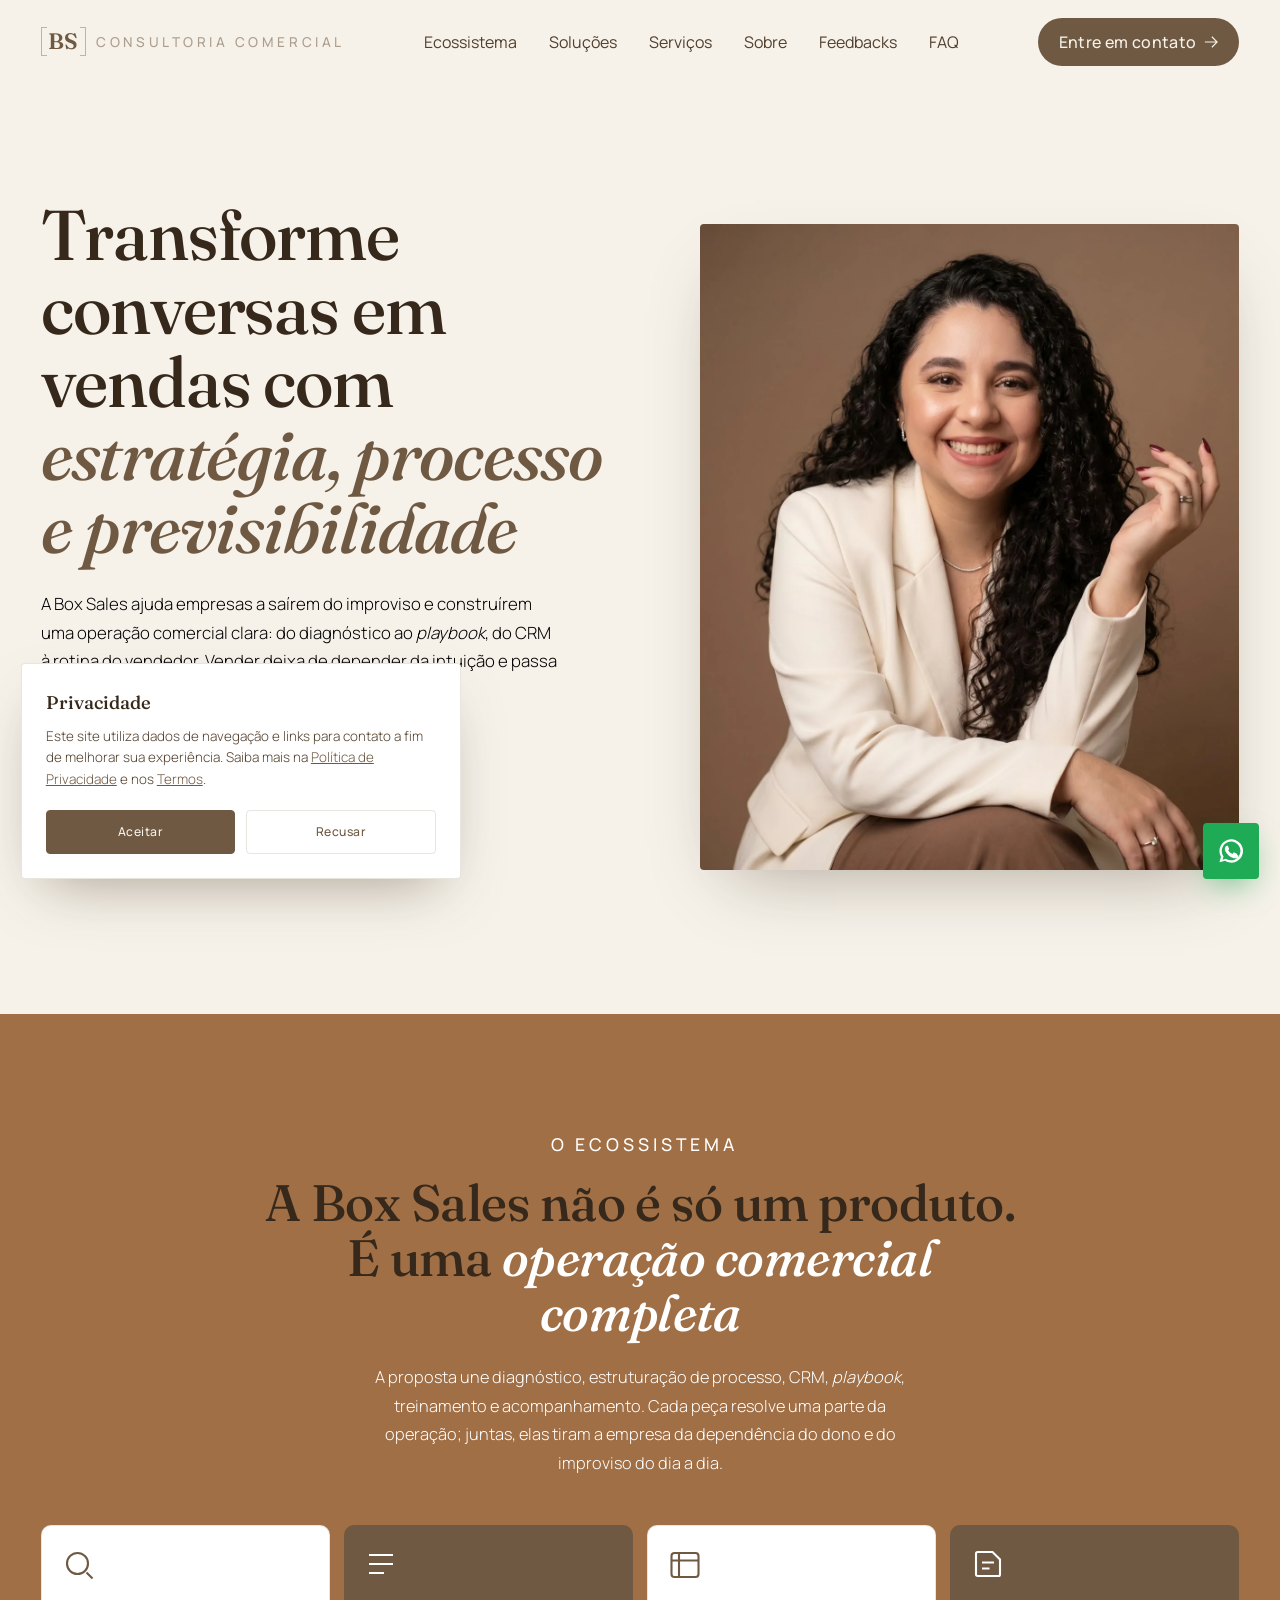
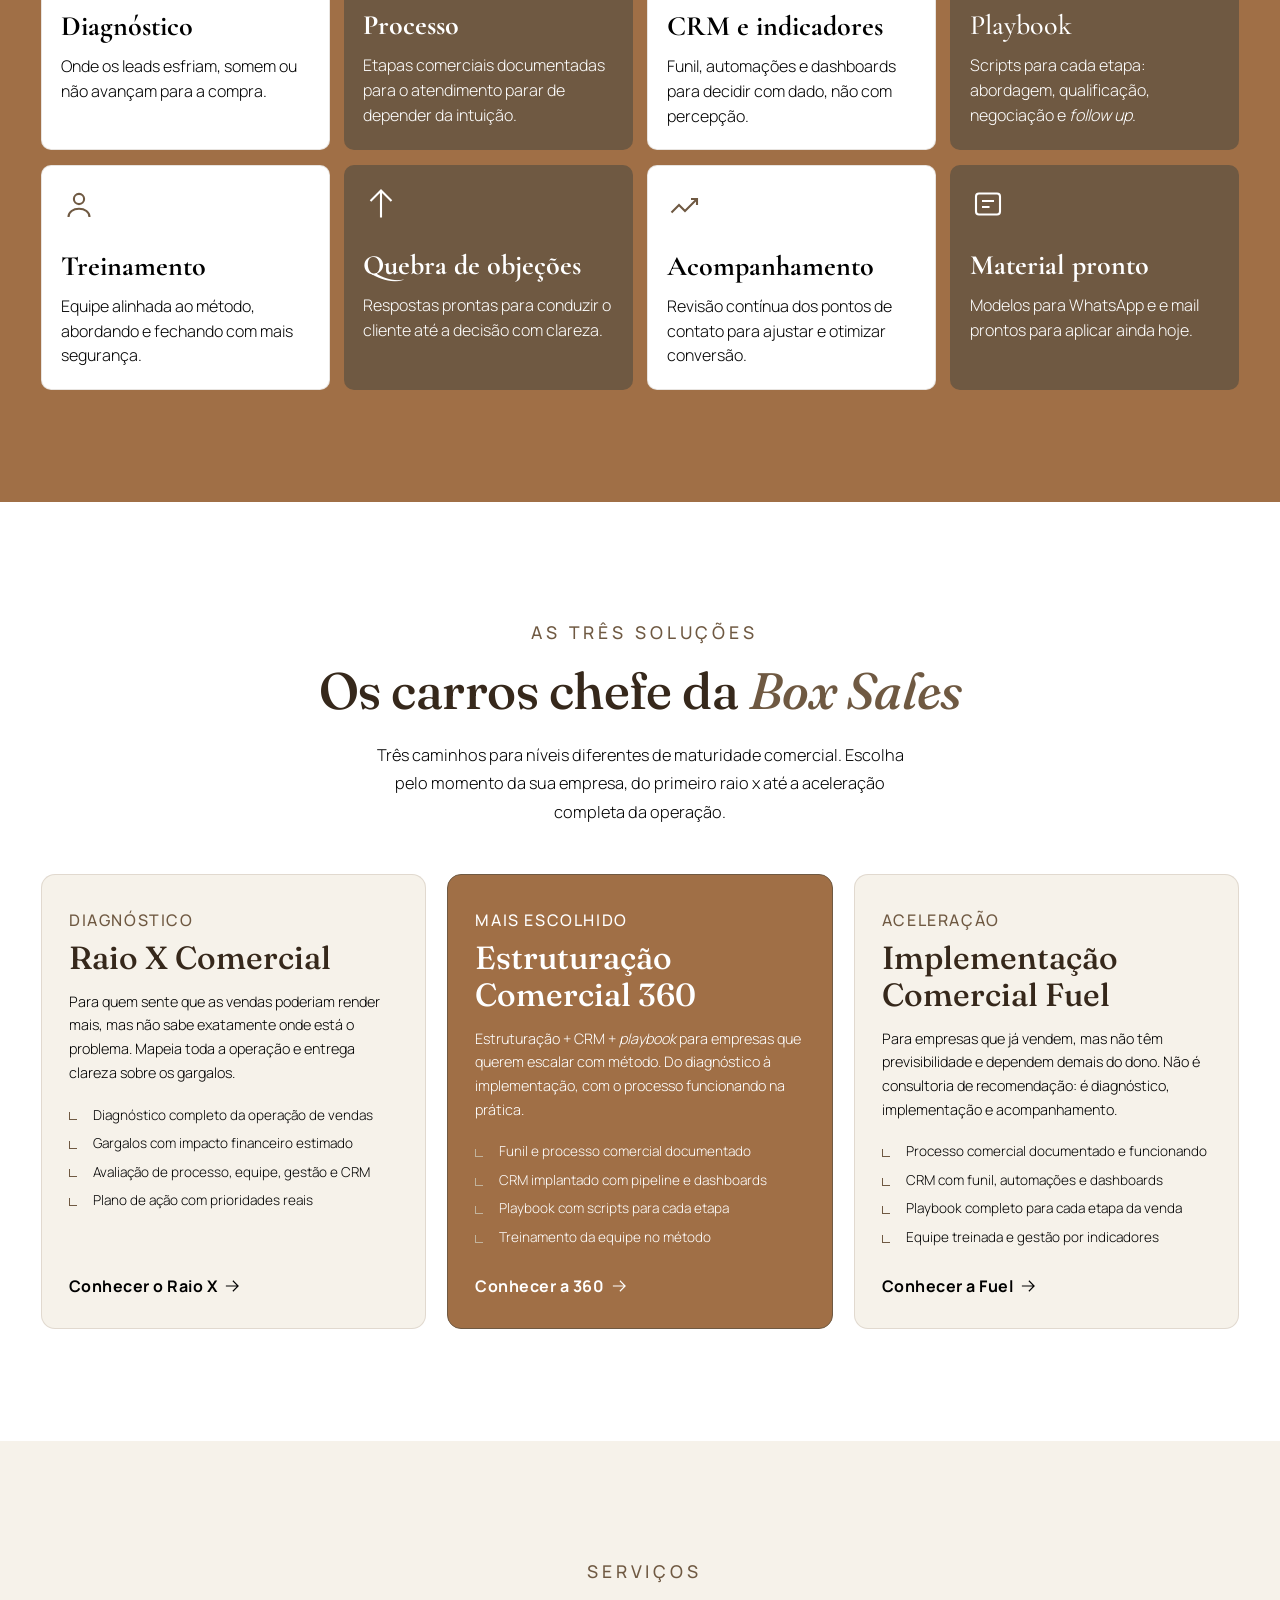
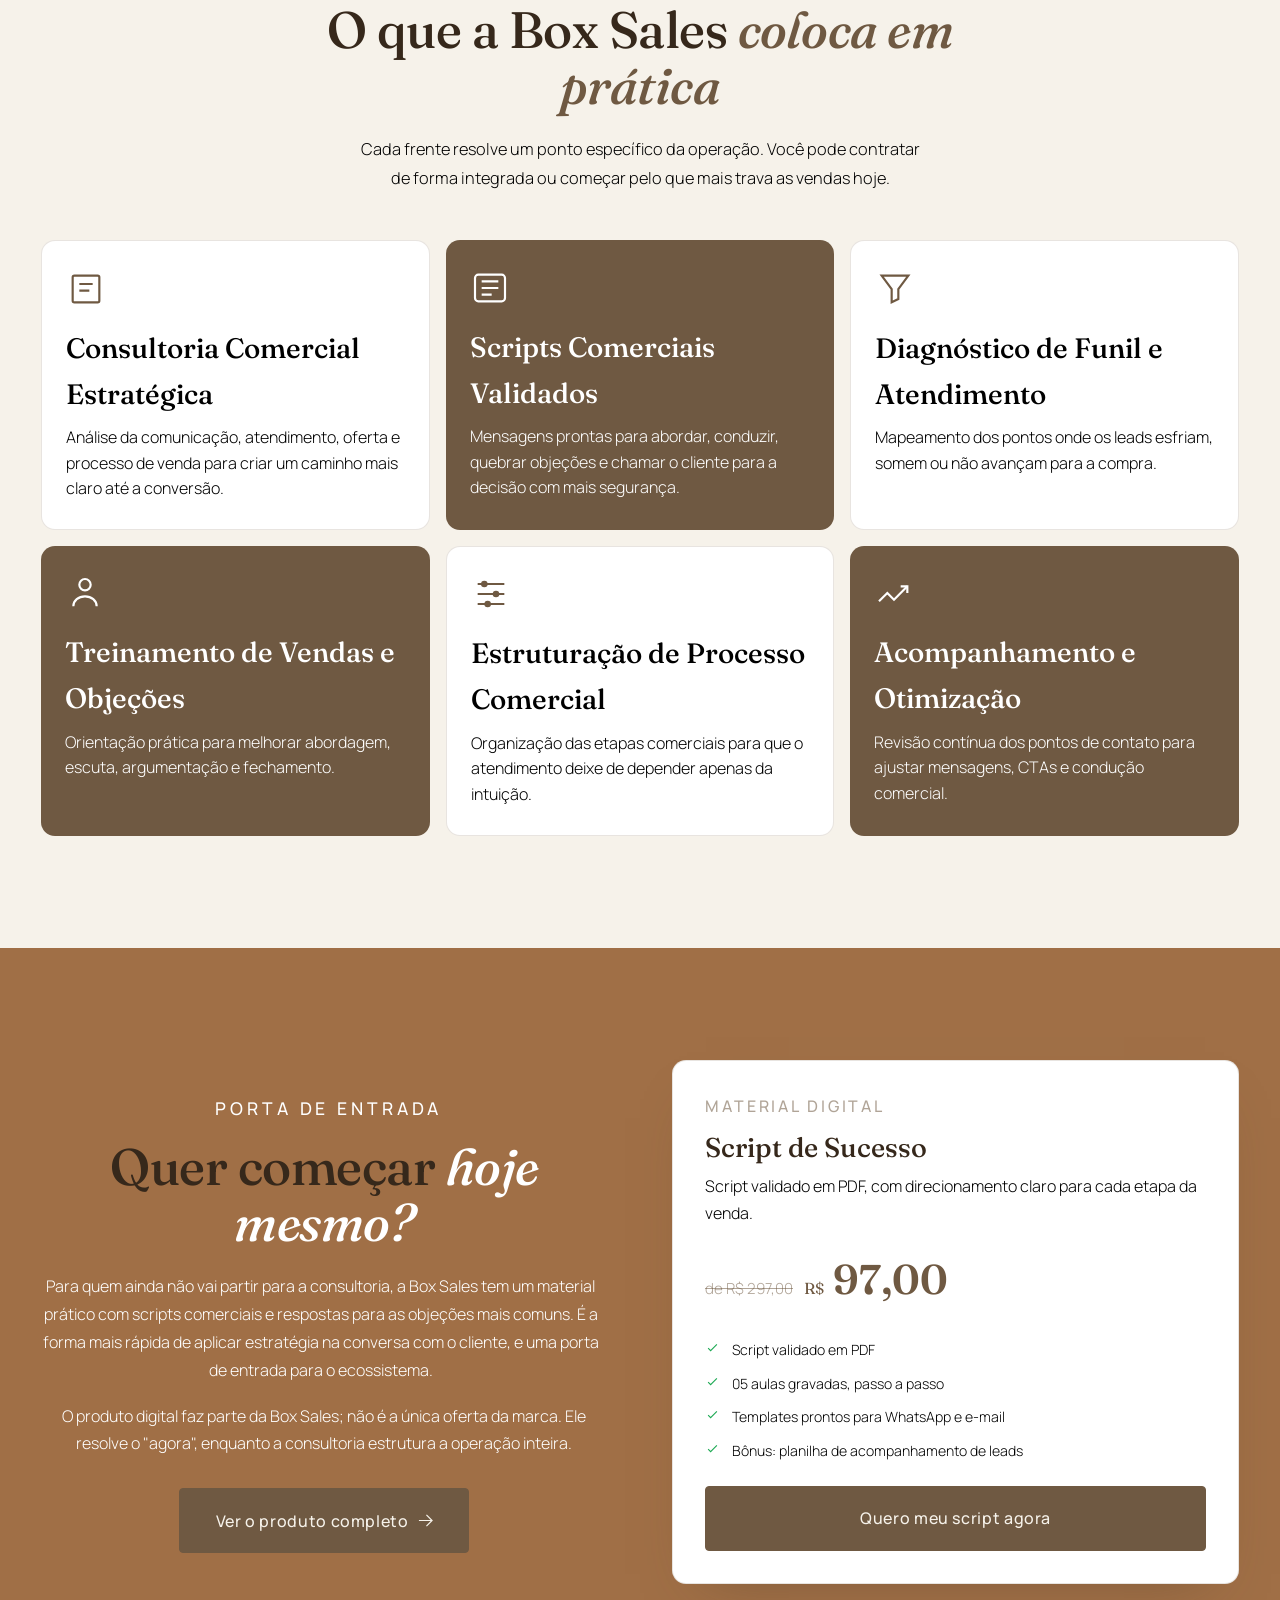
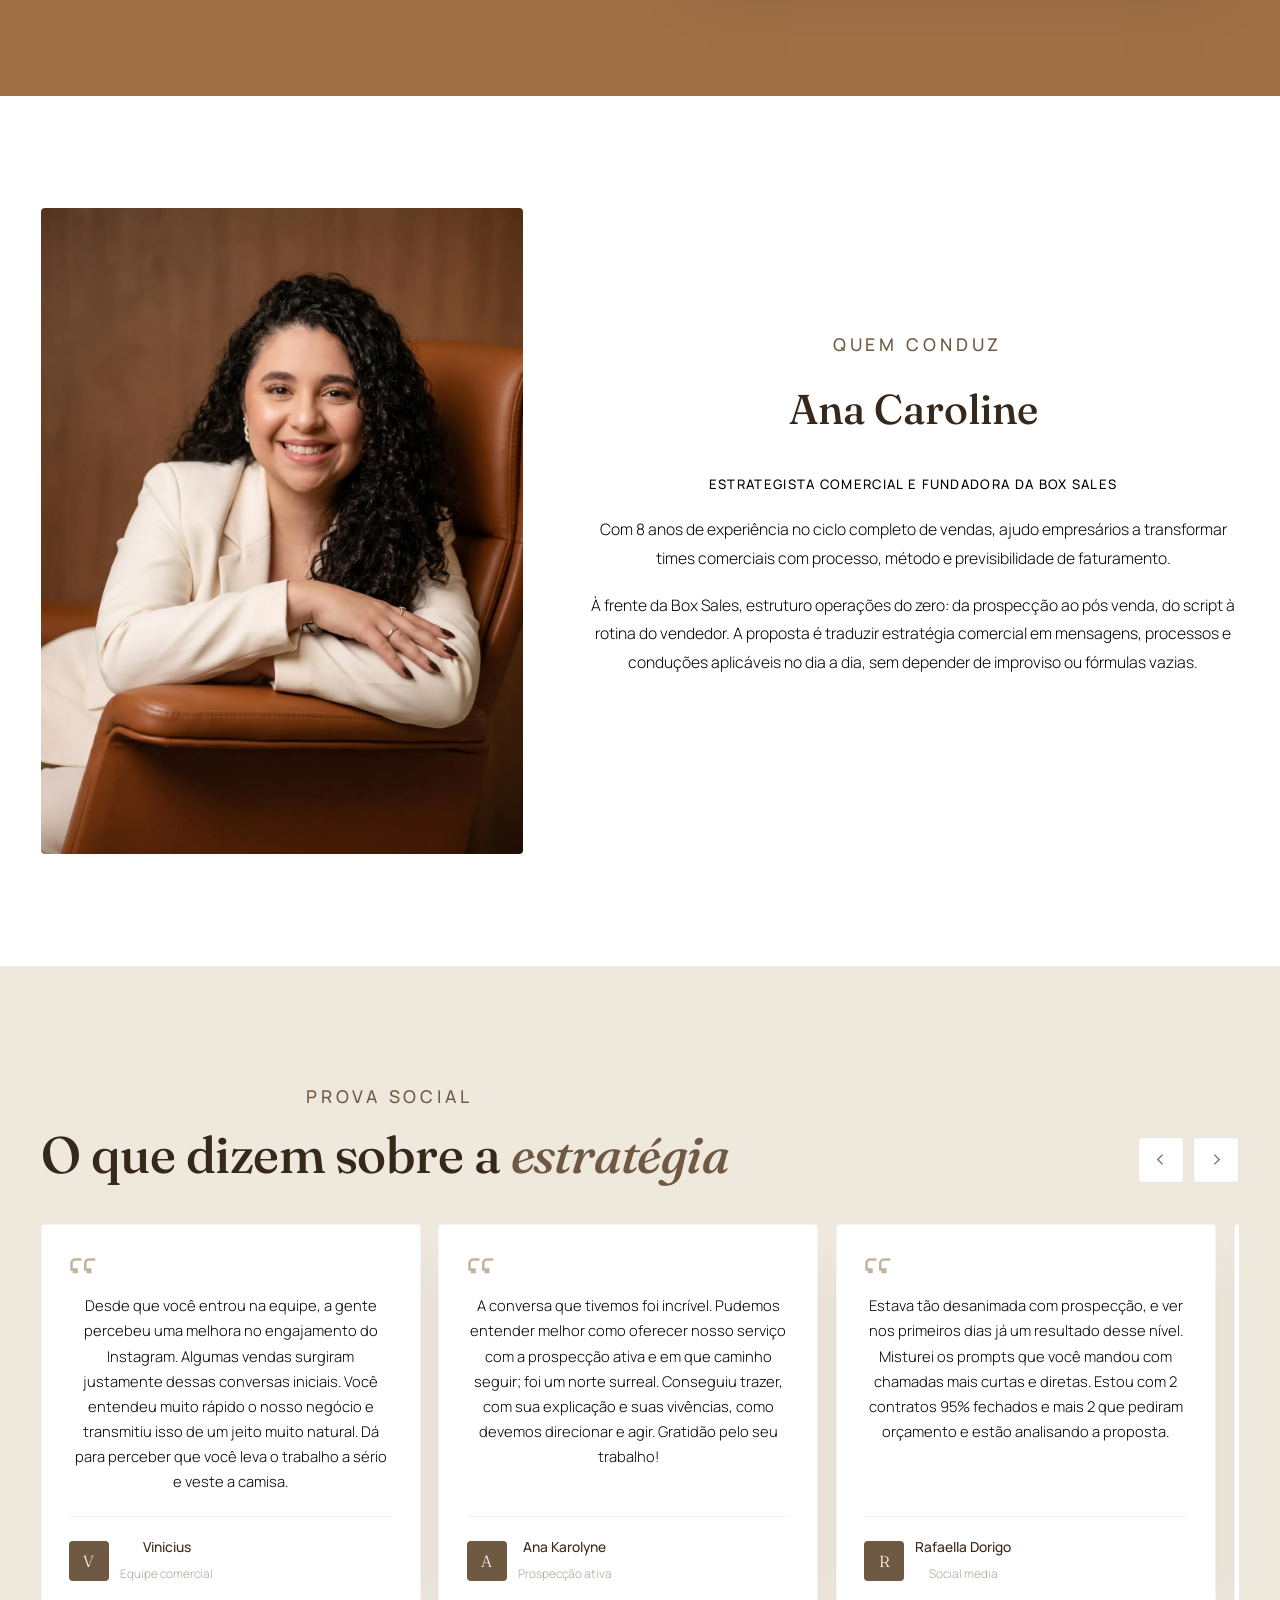
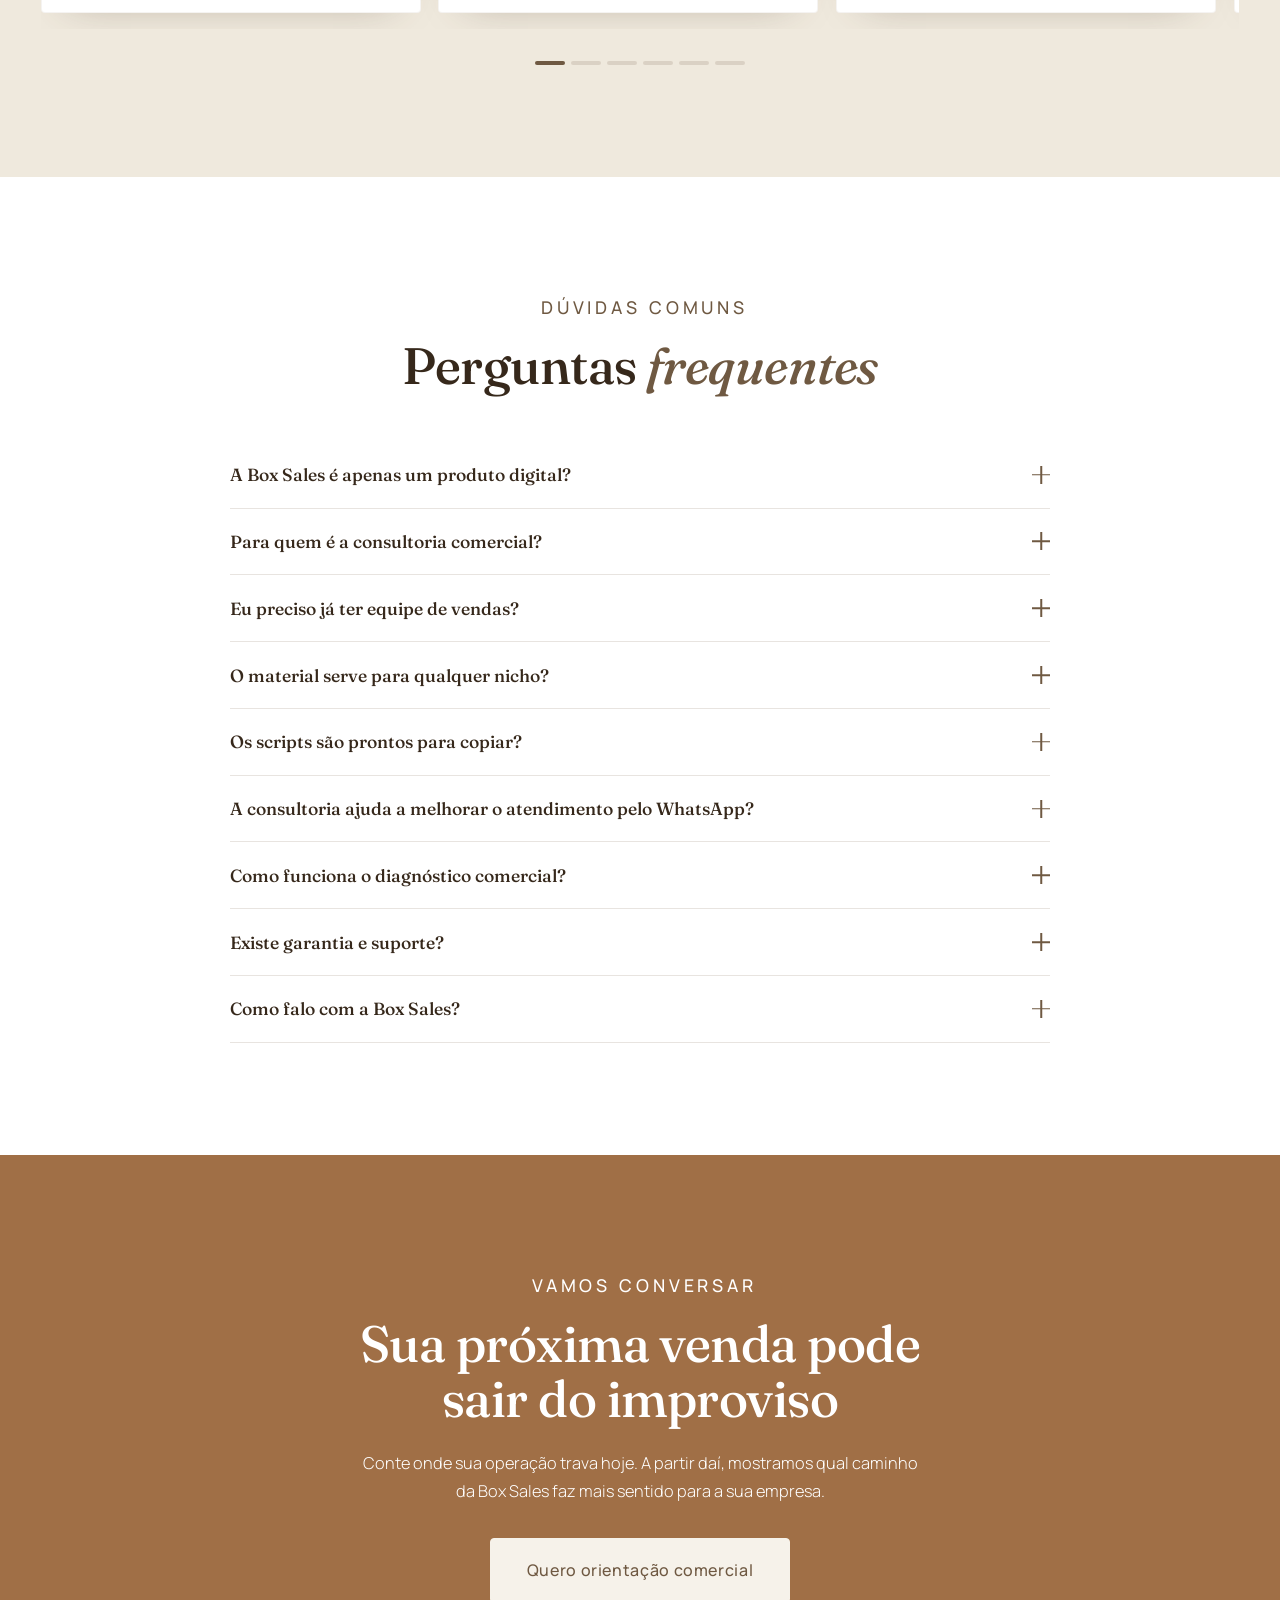
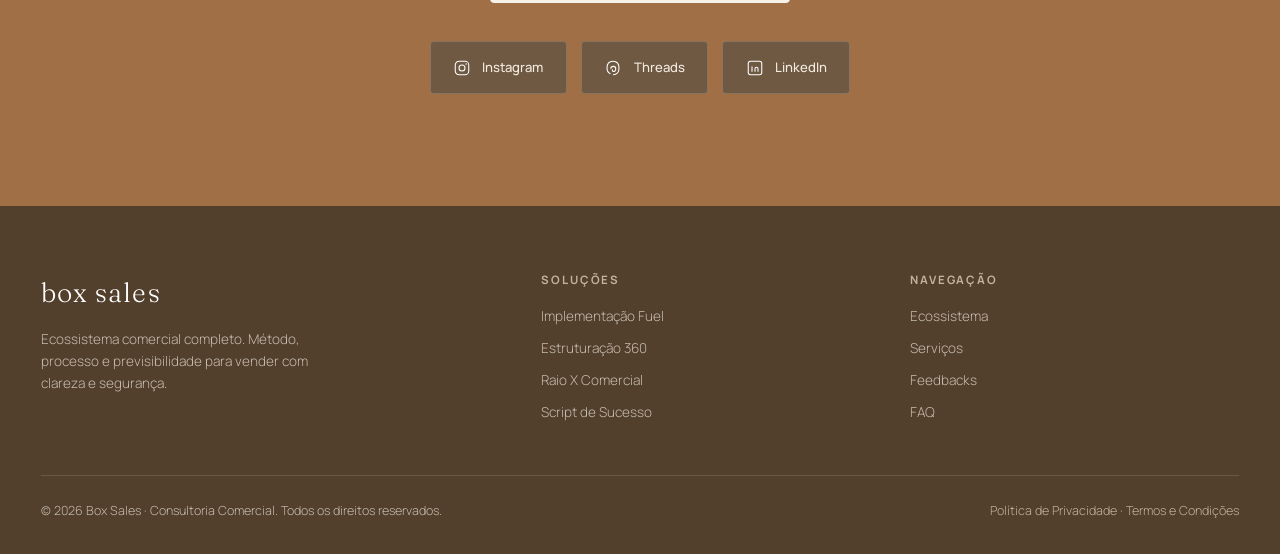
<file: index.html>
<!DOCTYPE html>
<html lang="pt-BR">

<head>
    <meta charset="UTF-8">
    <meta name="viewport" content="width=device-width, initial-scale=1.0, viewport-fit=cover">
    <meta name="theme-color" content="#523f2c">
    <title>Box Sales · Consultoria Comercial</title>
    <meta name="description" content="A Box Sales é um ecossistema comercial completo: diagnóstico, estruturação de processo, CRM, playbook e acompanhamento para empresas venderem com método e previsibilidade.">
    <meta name="author" content="Ana Caroline">
    <meta name="robots" content="index, follow">
    <meta name="keywords" content="consultoria comercial, estruturação comercial, processo de vendas, CRM, playbook de vendas, diagnóstico comercial, box sales">

    <meta property="og:type" content="website">
    <meta property="og:locale" content="pt_BR">
    <meta property="og:title" content="Box Sales · Consultoria Comercial">
    <meta property="og:description" content="Transforme conversas em vendas com estratégia, processo e previsibilidade de faturamento.">
    <meta property="og:image" content="img/ana-hero.webp">

    <link rel="preconnect" href="https://fonts.googleapis.com/">
    <link rel="preconnect" href="https://fonts.gstatic.com/" crossorigin>
    <link rel="preconnect" href="https://fonts.googleapis.com/">
    <link rel="preconnect" href="https://fonts.gstatic.com/" crossorigin>

    <link href="https://fonts.googleapis.com/css2?family=Cormorant+Garamond:ital,wght@0,300;0,400;0,500;0,600;0,700;1,300;1,400;1,500;1,600;1,700&amp;family=Fraunces:ital,opsz,wght@0,9..144,300..900;1,9..144,300..900&amp;family=Manrope:wght@200..800&amp;family=Playfair+Display:ital,wght@0,400;0,500;0,600;0,700;1,400;1,500;1,600&amp;family=Poppins:wght@200;300;400;500;600&amp;display=swap" rel="stylesheet">
    <link rel="stylesheet" href="style.css">
    <link rel="icon" href="data:image/svg+xml,%3Csvg xmlns='http://www.w3.org/2000/svg' viewBox='0 0 32 32'%3E%3Crect width='32' height='32' rx='7' fill='%23523f2c'/%3E%3Ctext x='16' y='22' font-family='Georgia' font-size='17' fill='%23f6f2ea' text-anchor='middle'%3EB%3C/text%3E%3C/svg%3E">

    <script type="application/ld+json">
    {
      "@context": "https://schema.org",
      "@type": "ProfessionalService",
      "name": "Box Sales · Consultoria Comercial",
      "image": "img/ana-hero.webp",
      "areaServed": "BR",
      "description": "Consultoria e estruturação comercial para empresas que querem vender com método e previsibilidade.",
      "founder": { "@type": "Person", "name": "Ana Caroline", "jobTitle": "Estrategista Comercial" }
    }
    </script>
</head>

<body>

    <!-- PRELOADER -->
    <div id="preloader" class="preloader" aria-hidden="true">
        <div class="pre__mono"><span class="pre__bracket">[</span><span>BS</span><span class="pre__bracket">]</span></div>
        <span class="pre__cap">box sales</span>
        <div class="pre__bar"><span></span></div>
    </div>

    <!-- PROGRESS -->
    <div class="progress" id="progress"></div>

    <!-- NAV -->
    <header class="nav" id="nav">
        <div class="container nav__inner">
            <a href="#hero" class="nav__brand" aria-label="Box Sales — Início">
                <span class="nav__mark">BS</span>
                <span class="nav__brand-text">consultoria comercial</span>
            </a>
            <nav class="nav__menu" aria-label="Navegação principal">
                <a href="#ecossistema" class="nav__link">Ecossistema</a>
                <a href="#carros-chefe" class="nav__link">Soluções</a>
                <a href="#servicos" class="nav__link">Serviços</a>
                <a href="#sobre" class="nav__link">Sobre</a>
                <a href="#feedbacks" class="nav__link">Feedbacks</a>
                <a href="#faq" class="nav__link">FAQ</a>
            </nav>
            <a href="https://wa.me/5551993864806?text=Ol%C3%A1%2C%20vim%20pelo%20site%20da%20Box%20Sales%20e%20quero%20entender%20como%20posso%20estruturar%20melhor%20minhas%20vendas." class="nav__cta" target="_blank" rel="noopener">
                <span style="font-size: 1.0rem;">Entre em contato</span>
                <svg viewBox="0 0 16 16" fill="none" aria-hidden="true">
                    <path d="M1 8h14M9 2l6 6-6 6" stroke="currentColor" stroke-width="1.3" />
                </svg>
            </a>
            <button class="nav__toggle" id="navToggle" aria-label="Abrir menu" aria-expanded="false"><span></span><span></span></button>
        </div>
    </header>

    <!-- MOBILE MENU -->
    <div class="nav-mobile" id="navMobile" aria-hidden="true">
        <nav class="nav-mobile__list">
            <a href="#ecossistema">Ecossistema</a>
            <a href="#carros-chefe">Soluções</a>
            <a href="#servicos">Serviços</a>
            <a href="#produto">Produto</a>
            <a href="#sobre">Sobre</a>
            <a href="#feedbacks">Feedbacks</a>
            <a href="#faq">FAQ</a>
        </nav>
        <div class="nav-mobile__foot">
            <a href="https://wa.me/5551993864806?text=Ol%C3%A1%2C%20vim%20pelo%20site%20da%20Box%20Sales%20e%20quero%20entender%20como%20posso%20estruturar%20melhor%20minhas%20vendas." class="btn btn--full" target="_blank" rel="noopener">Entre em contato</a>
            <span class="nav-mobile__sub">@acarolineana_</span>
        </div>
    </div>

    <!-- HERO -->
    <section class="hero" id="hero">
        <div class="container hero__grid">
            <div class="hero__copy">

                <h1 class="hero__title reveal" data-d="1">Transforme conversas em vendas com <em>estratégia, processo e previsibilidade</em></h1>
                <p class="hero__sub reveal" data-d="2" style="color: #000000;">A Box Sales ajuda empresas a saírem do improviso e construírem uma operação comercial clara: do diagnóstico ao <i>playbook</i>, do CRM à rotina do vendedor. Vender deixa de depender da intuição e passa a seguir um método.</p>
                <div class="btn-row reveal" data-d="3">
                    <a href="#carros-chefe" class="btn btn--lg" style="color: #ffffff; font-size: 1.0rem;">Quero estruturar minhas vendas <svg viewBox="0 0 16 16" fill="none">
                            <path d="M1 8h14M9 2l6 6-6 6" stroke="currentColor" stroke-width="1.3" />
                        </svg></a>
                    <a href="#ecossistema" class="btn btn--ghost btn--lg" style="font-size: 1.0rem;">Conhecer o método</a>
                </div>
                <div class="hero__trust reveal" data-d="3">

                </div>
            </div>
            <div class="hero__media reveal" data-d="2">
                <div class="hero__frame"></div>
                <div class="hero__photo">
                    <img src="img/ana-sobre.webp" alt="Ana Caroline, estrategista comercial e fundadora da Box Sales" loading="eager" width="1194" height="1600">
                </div>

            </div>
        </div>
    </section>

    <!-- AUTHORITY STRIP 
    <div class="strip">
        <div class="container strip__track">
            <span class="strip__item"><svg viewBox="0 0 24 24" fill="none">
                    <path d="M5 13l4 4L19 7" stroke="currentColor" stroke-width="1.6" />
                </svg> Processo documentado</span>
            <span class="strip__item"><svg viewBox="0 0 24 24" fill="none">
                    <path d="M5 13l4 4L19 7" stroke="currentColor" stroke-width="1.6" />
                </svg> CRM e indicadores reais</span>
            <span class="strip__item"><svg viewBox="0 0 24 24" fill="none">
                    <path d="M5 13l4 4L19 7" stroke="currentColor" stroke-width="1.6" />
                </svg> Playbook com scripts</span>
            <span class="strip__item"><svg viewBox="0 0 24 24" fill="none">
                    <path d="M5 13l4 4L19 7" stroke="currentColor" stroke-width="1.6" />
                </svg> Equipe treinada</span>
            <span class="strip__item"><svg viewBox="0 0 24 24" fill="none">
                    <path d="M5 13l4 4L19 7" stroke="currentColor" stroke-width="1.6" />
                </svg> Crescimento previsível</span>
        </div>
    </div>-->

    <!-- ECOSSISTEMA -->
    <section class="section section--cream" id="ecossistema" style="background: #a06f46;">
        <div class="container">
            <div class="head head--center">
                <span class="tag tag--center reveal" style="color: #ffffff">O ecossistema</span>
                <h2 class="title reveal" data-d="1">A Box Sales não é só um produto. É uma <em style="color: #ffffff">operação comercial completa</em></h2>
                <p class="lead reveal" data-d="2" style="color: #ffffff;">A proposta une diagnóstico, estruturação de processo, CRM, <i>playbook</i>, treinamento e acompanhamento. Cada peça resolve uma parte da operação; juntas, elas tiram a empresa da dependência do dono e do improviso do dia a dia.</p>
            </div>
            <div class="eco__grid">
                <div class="eco__pill reveal"><svg class="eco__pill-ic" viewBox="0 0 24 24" fill="none">
                        <circle cx="11" cy="11" r="7" stroke="currentColor" stroke-width="1.4" />
                        <path d="M21 21l-4-4" stroke="currentColor" stroke-width="1.4" />
                    </svg>
                    <h4 style="font-family: Cormorant Garamond; color: #000000; font-size: 1.75rem;"><strong>Diagnóstico</strong></h4>
                    <p style="color: #000000; font-size: 1.0rem;">Onde os leads esfriam, somem ou não avançam para a compra.</p>
                </div>
                <div class="eco__pill reveal" data-d="1" style="background: #6f5942; border: 1px; border-color: #000000;"><svg class="eco__pill-ic" viewBox="0 0 24 24" fill="none">
                        <path d="M4 6h16M4 12h16M4 18h10" stroke="currentColor" stroke-width="1.4" / style="font-family: Cormorant Garamond; color: #ffffff;">
                    </svg>
                    <h4 style="font-family: Cormorant Garamond; color: #ffffff; font-size: 1.75rem;"><strong>Processo</strong></h4>
                    <p style="color: #ffffff; font-size: 1.0rem;">Etapas comerciais documentadas para o atendimento parar de depender da intuição.</p>
                </div>
                <div class="eco__pill reveal" data-d="2"><svg class="eco__pill-ic" viewBox="0 0 24 24" fill="none">
                        <rect x="3" y="4" width="18" height="16" rx="2" stroke="currentColor" stroke-width="1.4" />
                        <path d="M3 9h18M8 4v16" stroke="currentColor" stroke-width="1.4" />
                    </svg>
                    <h4 style="font-family: Cormorant Garamond; color: #000000; font-size: 1.75rem;"><strong>CRM e indicadores</strong></h4>
                    <p style="color: #000000; font-size: 1.0rem;">Funil, automações e dashboards para decidir com dado, não com percepção.</p>
                </div>
                <div class="eco__pill reveal" data-d="3" style="background: #6f5942; border: 1px; border-color: #000000;"><svg class="eco__pill-ic" viewBox="0 0 24 24" fill="none">
                        <path d="M4 19V5a1 1 0 011-1h10l5 5v10a1 1 0 01-1 1H5a1 1 0 01-1-1z" stroke="currentColor" stroke-width="1.4" style="font-family: Cormorant Garamond; color: #ffffff;" />
                        <path d="M8 11h8M8 15h5" stroke="currentColor" stroke-width="1.4" style="font-family: Cormorant Garamond; color: #ffffff;" />
                    </svg>
                    <h4 style="font-family: Cormorant Garamond; color: #ffffff; font-size: 1.75rem;">Playbook</h4>
                    <p style="color: #ffffff; font-size: 1.0rem;">Scripts para cada etapa: abordagem, qualificação, negociação e <i>follow up</i>.</p>
                </div>
                <div class="eco__pill reveal"><svg class="eco__pill-ic" viewBox="0 0 24 24" fill="none">
                        <circle cx="12" cy="8" r="3.4" stroke="currentColor" stroke-width="1.4" />
                        <path d="M5 20c0-3.3 3.1-5.5 7-5.5s7 2.2 7 5.5" stroke="currentColor" stroke-width="1.4" />
                    </svg>
                    <h4 style="font-family: Cormorant Garamond; color: #000000; font-size: 1.75rem;"><strong>Treinamento</strong></h4>
                    <p style="color: #000000; font-size: 1.0rem;">Equipe alinhada ao método, abordando e fechando com mais segurança.</p>
                </div>
                <div class="eco__pill reveal" data-d="1" style="background: #6f5942; border: 1px; border-color: #000000;"><svg class="eco__pill-ic" viewBox="0 0 24 24" fill="none">
                        <path d="M12 3v18M5 10l7-7 7 7" stroke="currentColor" stroke-width="1.4" style="font-family: Cormorant Garamond; color: #ffffff;" />
                    </svg>
                    <h4 style="font-family: Cormorant Garamond; color: #ffffff; font-size: 1.75rem;"><strong>Quebra de objeções</strong></h4>
                    <p style="color: #ffffff; font-size: 1.0rem;">Respostas prontas para conduzir o cliente até a decisão com clareza.</p>
                </div>
                <div class="eco__pill reveal" data-d="2"><svg class="eco__pill-ic" viewBox="0 0 24 24" fill="none">
                        <path d="M3 17l5-5 4 4 8-8" stroke="currentColor" stroke-width="1.4" />
                        <path d="M16 8h4v4" stroke="currentColor" stroke-width="1.4" />
                    </svg>
                    <h4 style="font-family: Cormorant Garamond; color: #000000; font-size: 1.75rem;"><strong>Acompanhamento</strong></h4>
                    <p style="color: #000000; font-size: 1.0rem;">Revisão contínua dos pontos de contato para ajustar e otimizar conversão.</p>
                </div>
                <div class="eco__pill reveal" data-d="3" style="background: #6f5942; border: 1px; border-color: #000000;"><svg class="eco__pill-ic" viewBox="0 0 24 24" fill="none" style="font-family: Cormorant Garamond; color: #ffffff;">
                        <rect x="4" y="5" width="16" height="14" rx="2" stroke="currentColor" stroke-width="1.4" />
                        <path d="M8 10h8M8 14h5" stroke="currentColor" stroke-width="1.4" />
                    </svg>
                    <h4 style="font-family: Cormorant Garamond; color: #ffffff; font-size: 1.75rem;"><strong>Material pronto</strong></h4>
                    <p style="color: #ffffff; font-size: 1.0rem;">Modelos para WhatsApp e e mail prontos para aplicar ainda hoje.</p>
                </div>
            </div>
        </div>
    </section>

    <!-- CARROS-CHEFE (3 quadradinhos) -->
    <section class="section section--white" id="carros-chefe">
        <div class="container">
            <div class="head head--center">
                <span class="tag tag--center reveal">As três soluções</span>
                <h2 class="title reveal" data-d="1">Os carros chefe da <em>Box Sales</em></h2>
                <p class="lead reveal" data-d="2" style="color: #000000;">Três caminhos para níveis diferentes de maturidade comercial. Escolha pelo momento da sua empresa, do primeiro raio x até a aceleração completa da operação.</p>
            </div>
            <div class="flag__grid">
                <!-- 1 Raio X -->
                <article class="flag__card reveal">

                    <span class="flag__kicker" style="font-size: 1.0rem;">Diagnóstico</span>
                    <h3 class="flag__name" style="font-size: 2.0rem;">Raio X Comercial</h3>
                    <p class="flag__desc" style="color: #000000;">Para quem sente que as vendas poderiam render mais, mas não sabe exatamente onde está o problema. Mapeia toda a operação e entrega clareza sobre os gargalos.</p>
                    <ul class="flag__list">
                        <li style="color: #000000;">Diagnóstico completo da operação de vendas</li>
                        <li style="color: #000000;">Gargalos com impacto financeiro estimado</li>
                        <li style="color: #000000;">Avaliação de processo, equipe, gestão e CRM</li>
                        <li style="color: #000000;">Plano de ação com prioridades reais</li>
                    </ul>
                    <div class="flag__foot">
                        <a href="diagnostico.html" class="flag__link" style="font-size: 1.0rem; color: #000000;"><strong>Conhecer o Raio X </strong><svg viewBox="0 0 16 16" fill="none">
                                <path d="M1 8h14M9 2l6 6-6 6" stroke="currentColor" stroke-width="1.3" />
                            </svg></a>
                    </div>
                </article>
                <!-- 2 Estruturação 360 (featured) -->
                <article class="flag__card is-featured reveal" data-d="1" style="background: #a06f46;">

                    <span class="flag__kicker" style="font-size: 1.0rem; color: #ffffff">Mais escolhido</span>
                    <h3 class="flag__name" style="font-size: 2.0rem;">Estruturação Comercial 360</h3>
                    <p class="flag__desc" style="color: #ffffff">Estruturação + CRM + <i>playbook</i> para empresas que querem escalar com método. Do diagnóstico à implementação, com o processo funcionando na prática.</p>
                    <ul class="flag__list">
                        <li style="color: #ffffff">Funil e processo comercial documentado</li>
                        <li style="color: #ffffff">CRM implantado com pipeline e dashboards</li>
                        <li style="color: #ffffff">Playbook com scripts para cada etapa</li>
                        <li style="color: #ffffff">Treinamento da equipe no método</li>
                    </ul>
                    <div class="flag__foot">
                        <a href="funil.html" class="flag__link" style="font-size: 1.0rem; color: #ffffff;"><strong>Conhecer a 360</strong> <svg viewBox="0 0 16 16" fill="none">
                                <path d="M1 8h14M9 2l6 6-6 6" stroke="currentColor" stroke-width="1.3" />
                            </svg></a>
                    </div>
                </article>
                <!-- 3 Fuel -->
                <article class="flag__card reveal" data-d="2">

                    <span class="flag__kicker" style="font-size: 1.0rem;">Aceleração</span>
                    <h3 class="flag__name" style="font-size: 2.0rem;">Implementação Comercial Fuel</h3>
                    <p class="flag__desc" style="color: #000000;">Para empresas que já vendem, mas não têm previsibilidade e dependem demais do dono. Não é consultoria de recomendação: é diagnóstico, implementação e acompanhamento.</p>
                    <ul class="flag__list">
                        <li style="color: #000000;">Processo comercial documentado e funcionando</li>
                        <li style="color: #000000;">CRM com funil, automações e dashboards</li>
                        <li style="color: #000000;">Playbook completo para cada etapa da venda</li>
                        <li style="color: #000000;">Equipe treinada e gestão por indicadores</li>
                    </ul>
                    <div class="flag__foot">

                        <a href="consultoria.html" class="flag__link" style="font-size: 1.0rem; color: #000000;"><strong>Conhecer a Fuel </strong><svg viewBox="0 0 16 16" fill="none">
                                <path d="M1 8h14M9 2l6 6-6 6" stroke="currentColor" stroke-width="1.3" />
                            </svg></a>
                    </div>
                </article>
            </div>

        </div>
    </section>

    <!-- SERVIÇOS -->
    <section class="section section--cream" id="servicos">
        <div class="container">
            <div class="head head--center">
                <span class="tag tag--center reveal">Serviços</span>
                <h2 class="title reveal" data-d="1">O que a Box Sales <em>coloca em prática</em></h2>
                <p class="lead reveal" data-d="2" style="color: #000000;">Cada frente resolve um ponto específico da operação. Você pode contratar de forma integrada ou começar pelo que mais trava as vendas hoje.</p>
            </div>
            <div class="serv__grid">
                <article class="serv__card reveal">
                    <svg class="serv__ic" viewBox="0 0 24 24" fill="none">
                        <path d="M4 19V5a1 1 0 011-1h14a1 1 0 011 1v14a1 1 0 01-1 1H5a1 1 0 01-1-1z" stroke="currentColor" stroke-width="1.3" />
                        <path d="M8 9h8M8 13h6" stroke="currentColor" stroke-width="1.3" />
                    </svg>
                    <h3 style="color: #000000; font-size: 1.75rem;">Consultoria Comercial Estratégica</h3>
                    <p style="font-size: 1.0rem; color: #000000;">Análise da comunicação, atendimento, oferta e processo de venda para criar um caminho mais claro até a conversão.</p> <!-- SERVIÇOS -->
                    <!-- SERVIÇOS 
                    <a href="consultoria.html" class="serv__more" style="font-size: 1.0rem; color: #000000;"><strong>Ver detalhes</strong> <svg viewBox="0 0 16 16" fill="none">
                            <path d="M1 8h14M9 2l6 6-6 6" stroke="currentColor" stroke-width="1.3" />
                        </svg></a>-->
                </article>
                <article class="serv__card reveal" data-d="1" style="background: #6f5942; border: 1px; border-color: #000000;">
                    <svg class="serv__ic" viewBox="0 0 24 24" fill="none" style="color: #ffffff;">
                        <path d="M7 8h10M7 12h10M7 16h6" stroke="currentColor" stroke-width="1.3" style="color: #ffffff;" />
                        <rect x="3" y="4" width="18" height="16" rx="2" stroke="currentColor" stroke-width="1.3" />
                    </svg>
                    <h3 style="color: #ffffff; font-size: 1.75rem;">Scripts Comerciais Validados</h3>
                    <p style="font-size: 1.0rem; color: #ffffff;">Mensagens prontas para abordar, conduzir, quebrar objeções e chamar o cliente para a decisão com mais segurança.</p><!-- SERVIÇOS -->
                    <!-- SERVIÇOS 
                    <a href="scripts.html" class="serv__more" style="font-size: 1.0rem; color: #ffffff;"><strong>Ver detalhes</strong> <svg viewBox="0 0 16 16" fill="none">
                            <path d="M1 8h14M9 2l6 6-6 6" stroke="currentColor" stroke-width="1.3" />
                        </svg></a>-->
                </article>
                <article class="serv__card reveal" data-d="2">
                    <svg class="serv__ic" viewBox="0 0 24 24" fill="none">
                        <path d="M4 4h16l-6 8v6l-4 2v-8L4 4z" stroke="currentColor" stroke-width="1.3" />
                    </svg>
                    <h3 style="color: #000000; font-size: 1.75rem;">Diagnóstico de Funil e Atendimento</h3>
                    <p style="font-size: 1.0rem; color: #000000;">Mapeamento dos pontos onde os leads esfriam, somem ou não avançam para a compra.</p><!-- SERVIÇOS -->
                    <!-- SERVIÇOS 
                    <a href="funil.html" class="serv__more" style="font-size: 1.0rem; color: #000000;"><strong>Ver detalhes</strong> <svg viewBox="0 0 16 16" fill="none">
                            <path d="M1 8h14M9 2l6 6-6 6" stroke="currentColor" stroke-width="1.3" />
                        </svg></a>-->
                </article>

                <article class="serv__card reveal" style="background: #6f5942; border: 1px; border-color: #000000;">
                    <svg class="serv__ic" viewBox="0 0 24 24" fill="none" style="color: #ffffff;">
                        <circle cx="12" cy="7" r="3.4" stroke="currentColor" stroke-width="1.3" style="color: #ffffff;" />
                        <path d="M5 20c0-3.6 3.1-6 7-6s7 2.4 7 6" stroke="currentColor" stroke-width="1.3" style="color: #ffffff;" />
                    </svg>
                    <h3 style="color: #ffffff; font-size: 1.75rem;">Treinamento de Vendas e Objeções</h3>
                    <p style="font-size: 1.0rem; color: #ffffff;">Orientação prática para melhorar abordagem, escuta, argumentação e fechamento.</p><!-- SERVIÇOS -->
                    <!-- SERVIÇOS 
                    <a href="treinamento.html" class="serv__more" style="font-size: 1.0rem; color: #ffffff;"><strong>Ver detalhes</strong> <svg viewBox="0 0 16 16" fill="none">
                            <path d="M1 8h14M9 2l6 6-6 6" stroke="currentColor" stroke-width="1.3" />
                        </svg></a>-->
                </article>
                <article class="serv__card reveal" data-d="1">
                    <svg class="serv__ic" viewBox="0 0 24 24" fill="none">
                        <path d="M4 6h16M4 12h16M4 18h16" stroke="currentColor" stroke-width="1.3" />
                        <circle cx="8" cy="6" r="2" fill="currentColor" />
                        <circle cx="15" cy="12" r="2" fill="currentColor" />
                        <circle cx="10" cy="18" r="2" fill="currentColor" />
                    </svg>
                    <h3 style="color: #000000; font-size: 1.75rem;">Estruturação de Processo Comercial</h3>
                    <p style="font-size: 1.0rem; color: #000000;">Organização das etapas comerciais para que o atendimento deixe de depender apenas da intuição.</p><!-- SERVIÇOS -->
                    <!-- SERVIÇOS 
                    <a href="funil.html" class="serv__more" style="font-size: 1.0rem; color: #000000;"><strong>Ver detalhes</strong> <svg viewBox="0 0 16 16" fill="none">
                            <path d="M1 8h14M9 2l6 6-6 6" stroke="currentColor" stroke-width="1.3" />
                        </svg></a>-->
                </article>
                <article class="serv__card reveal" data-d="2" style="background: #6f5942; border: 1px; border-color: #000000;">
                    <svg class="serv__ic" viewBox="0 0 24 24" fill="none" style="color: #ffffff;">
                        <path d="M3 17l5-5 4 4 8-8" stroke="currentColor" stroke-width="1.3" style="color: #ffffff;" />
                        <path d="M16 8h4v4" stroke="currentColor" stroke-width="1.3" style="color: #ffffff;" />
                    </svg>
                    <h3 style="color: #ffffff; font-size: 1.75rem;">Acompanhamento e Otimização</h3>
                    <p style="font-size: 1.0rem; color: #ffffff;">Revisão contínua dos pontos de contato para ajustar mensagens, CTAs e condução comercial.</p> <!-- PRODUTO (downsell)
                    <a href="acompanhamento.html" class="serv__more" style="font-size: 1.0rem; color: #ffffff;"><strong>Ver detalhes</strong> <svg viewBox="0 0 16 16" fill="none">
                            <path d="M1 8h14M9 2l6 6-6 6" stroke="currentColor" stroke-width="1.3" />
                        </svg></a>-->
                </article>
            </div>
        </div>
    </section>

    <!-- PRODUTO (downsell) -->
    <section class="section section--white" id="produto" style="background: #a06f46;">
        <div class="container prod__grid">
            <div class="prod__copy reveal" style="margin: 0 auto; text-align: center;">
                <span class="tag" style="color: #ffffff">Porta de entrada</span>
                <h2 class="title" style="margin-top:1rem;">Quer começar <em style="color: #ffffff">hoje mesmo?</em></h2>
                <p class="lead" style="font-size: 1.0rem; color: #ffffff;">Para quem ainda não vai partir para a consultoria, a Box Sales tem um material prático com scripts comerciais e respostas para as objeções mais comuns. É a forma mais rápida de aplicar estratégia na conversa com o cliente, e uma porta de entrada para o ecossistema.</p>
                <p style="font-size: 1.0rem; color: #ffffff;margin-top:1.2rem;">O produto digital faz parte da Box Sales; não é a única oferta da marca. Ele resolve o "agora", enquanto a consultoria estrutura a operação inteira.</p>
                <div class="btn-row">
                    <a href="produto.html" class="btn btn--lg" style="font-size: 1.0rem;margin: 0 auto; text-align: center;">Ver o produto completo <svg viewBox="0 0 16 16" fill="none">
                            <path d="M1 8h14M9 2l6 6-6 6" stroke="currentColor" stroke-width="1.3" />
                        </svg></a>

                </div>
            </div>
            <div class="prod__card reveal" data-d="1">
                <span class="prod__pretag" style="font-size:1.0rem;">Material digital</span>
                <h3 class="prod__name">Script de Sucesso</h3>
                <p style="font-size:1.0rem; color: #000000;">Script validado em PDF, com direcionamento claro para cada etapa da venda.</p>
                <div class="prod__price">
                    <span class="old">de R$ 297,00</span>
                    <span class="now"><small>R$</small> 97,00</span>
                </div>

                <ul class="prod__inc">
                    <li style=" color: #000000;"><svg viewBox="0 0 24 24" fill="none">
                            <path d="M5 13l4 4L19 7" stroke="currentColor" stroke-width="1.8" />
                        </svg> Script validado em PDF</li>
                    <li style=" color: #000000;"><svg viewBox="0 0 24 24" fill="none">
                            <path d="M5 13l4 4L19 7" stroke="currentColor" stroke-width="1.8" />
                        </svg> 05 aulas gravadas, passo a passo</li>
                    <li style=" color: #000000;"><svg viewBox="0 0 24 24" fill="none">
                            <path d="M5 13l4 4L19 7" stroke="currentColor" stroke-width="1.8" />
                        </svg> Templates prontos para WhatsApp e e-mail</li>
                    <li style=" color: #000000;"><svg viewBox="0 0 24 24" fill="none">
                            <path d="M5 13l4 4L19 7" stroke="currentColor" stroke-width="1.8" />
                        </svg> Bônus: planilha de acompanhamento de leads</li>
                </ul>
                <a href="https://pay.kiwify.com.br/zIS8zr4" class="btn btn--full btn--lg" target="_blank" rel="noopener" style="font-size:1.0rem;">Quero meu script agora</a>

            </div>
    </section>

    <!-- SOBRE A PROFISSIONAL -->
    <section class="section section--cream" id="sobre" style="background: #ffffff; margin: 0 auto; text-align: center;">
        <div class="container about__grid">
            <div class="about__media reveal">
                <div class="about__photo">
                    <img src="img/ana-hero.webp" alt="Ana Caroline, fundadora da Box Sales" loading="lazy" width="1194" height="1600" style="border-radius: 4px;">
                </div>
            </div>
            <div class="about__copy reveal" data-d="1">
                <span class="tag">Quem conduz</span>
                <h2 class="about__name">Ana Caroline</h2><br>
                <span class="about__role" style=" color: #000000;">Estrategista Comercial E Fundadora da Box Sales</span><BR>
                <div class="about__text">
                    <p style=" color: #000000;">Com 8 anos de experiência no ciclo completo de vendas, ajudo empresários a transformar times comerciais com processo, método e previsibilidade de faturamento.</p>
                    <p style=" color: #000000;">À frente da Box Sales, estruturo operações do zero: da prospecção ao pós venda, do script à rotina do vendedor. A proposta é traduzir estratégia comercial em mensagens, processos e conduções aplicáveis no dia a dia, sem depender de improviso ou fórmulas vazias.</p>
                </div>
                <div class="about__chips">

                </div>
                <div class="btn-row">

                </div>
            </div>
        </div>
    </section>

    <!-- FEEDBACKS -->
    <section class="section section--white" id="feedbacks" style="background: #efe9dd; margin: 0 auto; text-align: center;">
        <div class="container">
            <div class="fb__head">
                <div class="head">
                    <span class="tag reveal">Prova social</span>
                    <h2 class="title reveal" data-d="1">O que dizem sobre a <em>estratégia</em></h2>
                </div>
                <div class="fb__ctrls reveal" data-d="1">
                    <button class="fb__btn" id="fbPrev" aria-label="Feedback anterior"><svg viewBox="0 0 24 24" fill="none">
                            <path d="M15 5l-7 7 7 7" stroke="currentColor" stroke-width="1.5" />
                        </svg></button>
                    <button class="fb__btn" id="fbNext" aria-label="Próximo feedback"><svg viewBox="0 0 24 24" fill="none">
                            <path d="M9 5l7 7-7 7" stroke="currentColor" stroke-width="1.5" />
                        </svg></button>
                </div>
            </div>

            <div class="fb__track" id="fbTrack">
                <article class="fb__card">
                    <svg class="fb__quote" viewBox="0 0 24 24" fill="currentColor">
                        <path d="M10 7H5a2 2 0 00-2 2v4h4v4H3v-2H1V9a4 4 0 014-4h5v2zm11 0h-5a2 2 0 00-2 2v4h4v4h-4v-2h-2V9a4 4 0 014-4h5v2z" />
                    </svg>
                    <p class="fb__text" style=" color: #000000;">Desde que você entrou na equipe, a gente percebeu uma melhora no engajamento do Instagram. Algumas vendas surgiram justamente dessas conversas iniciais. Você entendeu muito rápido o nosso negócio e transmitiu isso de um jeito muito natural. Dá para perceber que você leva o trabalho a sério e veste a camisa.</p>
                    <div class="fb__who"><span class="fb__av">V</span>
                        <div class="fb__meta"><b>Vinicius</b><span>Equipe comercial</span></div>
                    </div>
                </article>
                <article class="fb__card">
                    <svg class="fb__quote" viewBox="0 0 24 24" fill="currentColor">
                        <path d="M10 7H5a2 2 0 00-2 2v4h4v4H3v-2H1V9a4 4 0 014-4h5v2zm11 0h-5a2 2 0 00-2 2v4h4v4h-4v-2h-2V9a4 4 0 014-4h5v2z" />
                    </svg>
                    <p class="fb__text" style=" color: #000000;">A conversa que tivemos foi incrível. Pudemos entender melhor como oferecer nosso serviço com a prospecção ativa e em que caminho seguir; foi um norte surreal. Conseguiu trazer, com sua explicação e suas vivências, como devemos direcionar e agir. Gratidão pelo seu trabalho!</p>
                    <div class="fb__who"><span class="fb__av">A</span>
                        <div class="fb__meta"><b>Ana Karolyne</b><span>Prospecção ativa</span></div>
                    </div>
                </article>
                <article class="fb__card">
                    <svg class="fb__quote" viewBox="0 0 24 24" fill="currentColor">
                        <path d="M10 7H5a2 2 0 00-2 2v4h4v4H3v-2H1V9a4 4 0 014-4h5v2zm11 0h-5a2 2 0 00-2 2v4h4v4h-4v-2h-2V9a4 4 0 014-4h5v2z" />
                    </svg>
                    <p class="fb__text" style=" color: #000000;">Estava tão desanimada com prospecção, e ver nos primeiros dias já um resultado desse nível. Misturei os prompts que você mandou com chamadas mais curtas e diretas. Estou com 2 contratos 95% fechados e mais 2 que pediram orçamento e estão analisando a proposta.</p>
                    <div class="fb__who"><span class="fb__av">R</span>
                        <div class="fb__meta"><b>Rafaella Dorigo</b><span>Social media</span></div>
                    </div>
                </article>
                <article class="fb__card">
                    <svg class="fb__quote" viewBox="0 0 24 24" fill="currentColor">
                        <path d="M10 7H5a2 2 0 00-2 2v4h4v4H3v-2H1V9a4 4 0 014-4h5v2zm11 0h-5a2 2 0 00-2 2v4h4v4h-4v-2h-2V9a4 4 0 014-4h5v2z" />
                    </svg>
                    <p class="fb__text" style=" color: #000000;">A estratégia está excelente. Que maravilha, está tudo se encaixando. Assim que possível a gente marca a conversa. Continue assim: dedicada e profissional. Isso é raro.</p>
                    <div class="fb__who"><span class="fb__av">W</span>
                        <div class="fb__meta"><b>Wagner Fonseca</b><span>Cliente</span></div>
                    </div>
                </article>
                <article class="fb__card">
                    <svg class="fb__quote" viewBox="0 0 24 24" fill="currentColor">
                        <path d="M10 7H5a2 2 0 00-2 2v4h4v4H3v-2H1V9a4 4 0 014-4h5v2zm11 0h-5a2 2 0 00-2 2v4h4v4h-4v-2h-2V9a4 4 0 014-4h5v2z" />
                    </svg>
                    <p class="fb__text" style=" color: #000000;">Ok, Ana. Muito obrigado. Se não fosse pelo seu atendimento, eu não iria comprar o curso neste momento.</p>
                    <div class="fb__who"><span class="fb__av">M</span>
                        <div class="fb__meta"><b>Marcos</b><span>Consultório Odonto</span></div>
                    </div>
                </article>
                <article class="fb__card">
                    <svg class="fb__quote" viewBox="0 0 24 24" fill="currentColor">
                        <path d="M10 7H5a2 2 0 00-2 2v4h4v4H3v-2H1V9a4 4 0 014-4h5v2zm11 0h-5a2 2 0 00-2 2v4h4v4h-4v-2h-2V9a4 4 0 014-4h5v2z" />
                    </svg>
                    <p class="fb__text" style=" color: #000000;">A gente concluiu que muitas das vendas do comercial vieram de leads do Instagram. Estavam muito bons.</p>
                    <div class="fb__who"><span class="fb__av">F</span>
                        <div class="fb__meta"><b>Felipe Pupo</b><span>Comercial</span></div>
                    </div>
                </article>
            </div>
            <div class="fb__bar" id="fbDots" aria-hidden="true"></div>
        </div>
    </section>

    <!-- GARANTIA 
    <section class="section section--cream" id="garantia" style="background: #c5bb9a;">
        <div class="container guar__grid">
            <div class="guar__seal reveal">
                <div><b>7</b><span>dias de garantia</span></div>
            </div>
            <div class="guar__copy reveal" data-d="1">
                <span class="tag">Garantia e segurança</span>
                <h2 class="title" style="margin-top:1rem;">Clareza, aplicabilidade e <em>direção comercial.</em></h2>
                <p class="lead" style=" color: #000000;">A proposta da Box Sales é entregar direção prática. O produto digital tem uma estrutura clara para você aplicar os scripts com mais segurança e conta com 7 dias de garantia incondicional na plataforma de pagamento.</p>
                <p class="guar__note">As condições de garantia seguem as regras da plataforma de pagamento e dos termos de compra. O produto digital, o Script de Sucesso, tem reembolso em até 7 dias. A consultoria não tem possibilidade de reembolso após o pagamento. Em todos os formatos há suporte direto para auxílio.</p>
            </div>
        </div>
    </section>-->

    <!-- FAQ -->
    <section class="section section--white" id="faq" style="background: #FFFFFF;">
        <div class="container">
            <div class="head head--center">
                <span class="tag tag--center reveal">Dúvidas comuns</span>
                <h2 class="title reveal" data-d="1">Perguntas <em>frequentes</em></h2>
            </div>
            <div class="faq__list">
                <div class="faq__item reveal"><button class="faq__q">A Box Sales é apenas um produto digital? <span class="faq__icon"></span></button>
                    <div class="faq__a">
                        <div class="faq__a-inner">Não. A Box Sales é um ecossistema comercial que vai do diagnóstico à implementação completa: processo, CRM, playbook, treinamento e acompanhamento. O material digital é apenas a porta de entrada para quem quer começar agora.</div>
                    </div>
                </div>
                <div class="faq__item reveal"><button class="faq__q">Para quem é a consultoria comercial? <span class="faq__icon"></span></button>
                    <div class="faq__a">
                        <div class="faq__a-inner">Para empresas que já vendem, mas perdem conversões, não têm previsibilidade ou dependem demais do dono para fechar negócio. Também para quem quer estruturar a operação do zero, com método e processo.</div>
                    </div>
                </div>
                <div class="faq__item reveal"><button class="faq__q">Eu preciso já ter equipe de vendas? <span class="faq__icon"></span></button>
                    <div class="faq__a">
                        <div class="faq__a-inner">Não é obrigatório. A estruturação funciona tanto para quem está montando o time quanto para quem já tem equipe e quer padronizar a forma de vender. O método se adapta ao momento da operação.</div>
                    </div>
                </div>
                <div class="faq__item reveal"><button class="faq__q">O material serve para qualquer nicho? <span class="faq__icon"></span></button>
                    <div class="faq__a">
                        <div class="faq__a-inner">A base é validada e adaptável. Os scripts e a estrutura já foram aplicados em diferentes segmentos; a condução comercial é ajustada ao seu tipo de cliente e ao seu ciclo de venda.</div>
                    </div>
                </div>
                <div class="faq__item reveal"><button class="faq__q">Os scripts são prontos para copiar? <span class="faq__icon"></span></button>
                    <div class="faq__a">
                        <div class="faq__a-inner">Sim. Você recebe mensagens prontas para abordagem, condução, quebra de objeções e fechamento, além de templates para WhatsApp e e mail. A ideia é aplicar com segurança desde o primeiro contato.</div>
                    </div>
                </div>
                <div class="faq__item reveal"><button class="faq__q">A consultoria ajuda a melhorar o atendimento pelo WhatsApp? <span class="faq__icon"></span></button>
                    <div class="faq__a">
                        <div class="faq__a-inner">Sim. O WhatsApp costuma ser o principal canal de fechamento. Trabalhamos a abordagem, a condução e a quebra de objeções para que as conversas avancem até a decisão de compra.</div>
                    </div>
                </div>
                <div class="faq__item reveal"><button class="faq__q">Como funciona o diagnóstico comercial? <span class="faq__icon"></span></button>
                    <div class="faq__a">
                        <div class="faq__a-inner">O Raio X Comercial mapeia processo, equipe, gestão, CRM e indicadores. O resultado não é um relatório genérico: é clareza sobre os gargalos, com impacto estimado, e um plano de ação com prioridades reais.</div>
                    </div>
                </div>
                <div class="faq__item reveal"><button class="faq__q">Existe garantia e suporte? <span class="faq__icon"></span></button>
                    <div class="faq__a">
                        <div class="faq__a-inner">O produto digital tem 7 dias de garantia incondicional, com reembolso dentro desse prazo. A consultoria não tem reembolso após o pagamento. Em todos os formatos há suporte direto para auxílio.</div>
                    </div>
                </div>
                <div class="faq__item reveal"><button class="faq__q">Como falo com a Box Sales? <span class="faq__icon"></span></button>
                    <div class="faq__a">
                        <div class="faq__a-inner">Pelo botão de WhatsApp fixo na página ou pelas redes sociais. É o caminho mais rápido para entender qual solução faz sentido para o seu momento.</div>
                    </div>
                </div>
            </div>
        </div>
    </section>

    <!-- REDES + CTA FINAL -->
    <section class="section section--dark cta" id="contato" style="background: #a06f46;">
        <div class="container">
            <span class="tag tag--center tag--light reveal" style="color:#ffffff;">Vamos conversar</span>
            <h2 class="title title--light reveal" data-d="1" style="max-width:18ch; margin-left:auto; margin-right:auto; color: #ffffff;">Sua próxima venda pode sair do improviso</h2>
            <p class="lead lead--light reveal" data-d="2" style="margin-left:auto; margin-right:auto; color: #ffffff">Conte onde sua operação trava hoje. A partir daí, mostramos qual caminho da Box Sales faz mais sentido para a sua empresa.</p>
            <div class="btn-row btn-row--center reveal" data-d="2">
                <a href="https://wa.me/5551993864806?text=Ol%C3%A1%2C%20vim%20pelo%20site%20da%20Box%20Sales%20e%20quero%20entender%20como%20posso%20estruturar%20melhor%20minhas%20vendas." class="btn btn--light btn--lg" target="_blank" rel="noopener" style="font-size: 1.0rem;">Quero orientação comercial</a>

            </div>
            <div class="social__row reveal" data-d="2">
                <a href="https://www.instagram.com/acarolineana_/" class="social__btn" target="_blank" rel="noopener" style="background:#6f5942; border-color:rgba(243,236,224,0.18); color:var(--on-dark);"><svg viewBox="0 0 24 24" fill="none" style="color:var(--taupe);">
                        <rect x="3" y="3" width="18" height="18" rx="5" stroke="currentColor" stroke-width="1.4" style=" color: #ffffff;" />
                        <circle cx="12" cy="12" r="4" stroke="currentColor" stroke-width="1.4" style=" color: #ffffff;" />
                        <circle cx="17.5" cy="6.5" r="1" fill="currentColor" style="color: #ffffff" />
                    </svg> Instagram</a>
                <a href="https://www.threads.com/@acarolineana_" class="social__btn" target="_blank" rel="noopener" style="background:#6f5942; border-color:rgba(243,236,224,0.18); color:var(--on-dark);"><svg viewBox="0 0 24 24" fill="none" style=" color: #ffffff;">
                        <path d="M12 21c5 0 8-3.2 8-9s-3-9-8-9-8 3.4-8 9c0 4 1.8 6.6 4.6 7.8" stroke="currentColor" stroke-width="1.4" style="color: #ffffff" />
                        <path d="M9 13c0-2 1.5-3.2 3.4-3.2 2.2 0 3.3 1.4 3.3 3.6 0 3-2.4 3.8-3.8 3-1-.6-1-1.8-.2-2.4" stroke="currentColor" stroke-width="1.4" style="color: #ffffff" />
                    </svg> Threads</a>
                <a href="https://www.linkedin.com/in/canaantos/" class="social__btn" target="_blank" rel="noopener" style="background:#6f5942; border-color:rgba(243,236,224,0.18); color:var(--on-dark);"><svg viewBox="0 0 24 24" fill="none" style="color:var(--taupe);">
                        <rect x="3" y="3" width="18" height="18" rx="3" stroke="currentColor" stroke-width="1.4" style=" color: #ffffff;" />
                        <path d="M8 10v7M8 7v.01M12 17v-4a2 2 0 014 0v4" stroke="currentColor" stroke-width="1.4" style=" color: #ffffff;" />
                    </svg> LinkedIn</a>
            </div>
        </div>
    </section>

    <!-- FOOTER -->
    <footer class="footer">
        <div class="container">
            <div class="footer__top">
                <div>
                    <a href="#hero" class="footer__mark">box<span> </span>sales</a>
                    <p class="footer__tag">Ecossistema comercial completo. Método, processo e previsibilidade para vender com clareza e segurança.</p>
                </div>
                <div class="footer__col">
                    <h5>Soluções</h5>
                    <a href="consultoria.html">Implementação Fuel</a>
                    <a href="funil.html">Estruturação 360</a>
                    <a href="diagnostico.html">Raio X Comercial</a>
                    <a href="produto.html">Script de Sucesso</a>
                </div>
                <div class="footer__col">
                    <h5>Navegação</h5>
                    <a href="#ecossistema">Ecossistema</a>
                    <a href="#servicos">Serviços</a>
                    <a href="#feedbacks">Feedbacks</a>
                    <a href="#faq">FAQ</a>
                </div>
            </div>
            <div class="footer__line"></div>
            <div class="footer__bottom">
                <p>© <span data-year>2026</span> Box Sales · Consultoria Comercial. Todos os direitos reservados.</p>
                <div>
                    <a href="privacidade.html">Política de Privacidade</a> · <a href="termos.html">Termos e Condições</a>
                </div>
            </div>

        </div>
    </footer>

    <!-- WHATSAPP FLOAT -->
    <a href="https://wa.me/5551993864806?text=Ol%C3%A1%2C%20vim%20pelo%20site%20da%20Box%20Sales%20e%20quero%20entender%20como%20posso%20estruturar%20melhor%20minhas%20vendas." class="wa-float" target="_blank" rel="noopener" aria-label="Falar no WhatsApp">
        <svg viewBox="0 0 24 24" fill="currentColor">
            <path d="M12 2a10 10 0 00-8.6 15l-1.3 4.7 4.8-1.3A10 10 0 1012 2zm0 18a8 8 0 01-4.1-1.1l-.3-.2-2.8.7.8-2.7-.2-.3A8 8 0 1112 20zm4.5-6c-.2-.1-1.5-.7-1.7-.8-.2-.1-.4-.1-.6.1l-.8 1c-.2.2-.3.2-.5.1a6.5 6.5 0 01-3.2-2.8c-.2-.4.2-.4.6-1.2.1-.1 0-.3 0-.4l-.8-2c-.2-.5-.4-.4-.6-.4h-.5a1 1 0 00-.7.3c-.3.3-1 1-1 2.4s1 2.8 1.2 3c.1.2 2 3.1 5 4.3 1.8.8 2.5.8 3.4.7.5 0 1.5-.6 1.7-1.2.2-.6.2-1.1.2-1.2-.1-.2-.3-.2-.5-.3z"></path>
        </svg>
    </a>

    <!-- BACK TO TOP -->
    <button class="to-top" id="toTop" aria-label="Voltar ao topo"><svg viewBox="0 0 24 24" fill="none">
            <path d="M12 19V5M5 12l7-7 7 7" stroke="currentColor" stroke-width="1.5" />
    </svg></button>

    <!-- CONSENT -->
    <div class="consent" id="consent" role="dialog" aria-label="Aviso de privacidade">
        <h4>Privacidade</h4>
        <p>Este site utiliza dados de navegação e links para contato a fim de melhorar sua experiência. Saiba mais na <a href="privacidade.html">Política de Privacidade</a> e nos <a href="termos.html">Termos</a>.</p>
        <div class="consent__row">
            <button class="btn" id="consentAccept">Aceitar</button>
            <button class="btn btn--ghost" id="consentDecline">Recusar</button>
        </div>
    </div>

    <script src="script.js"></script>
</body>
</html>
</file>
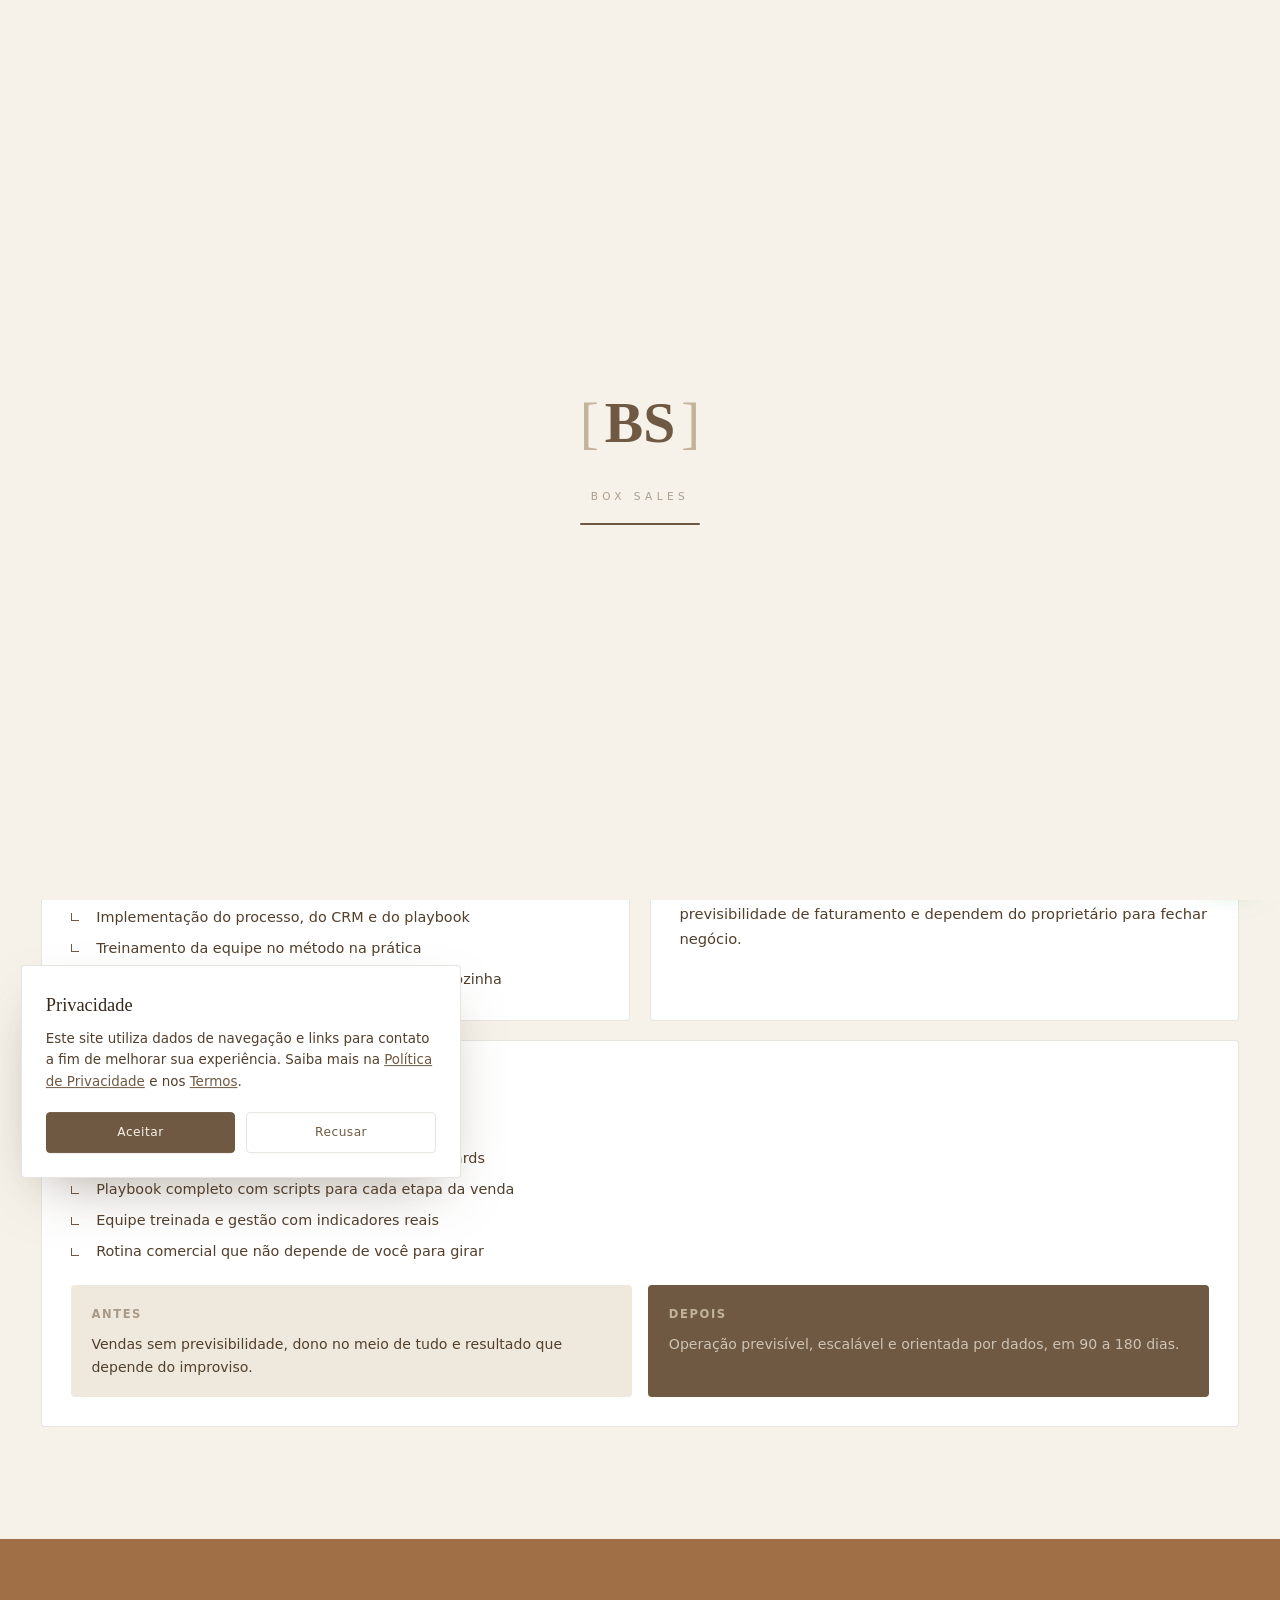
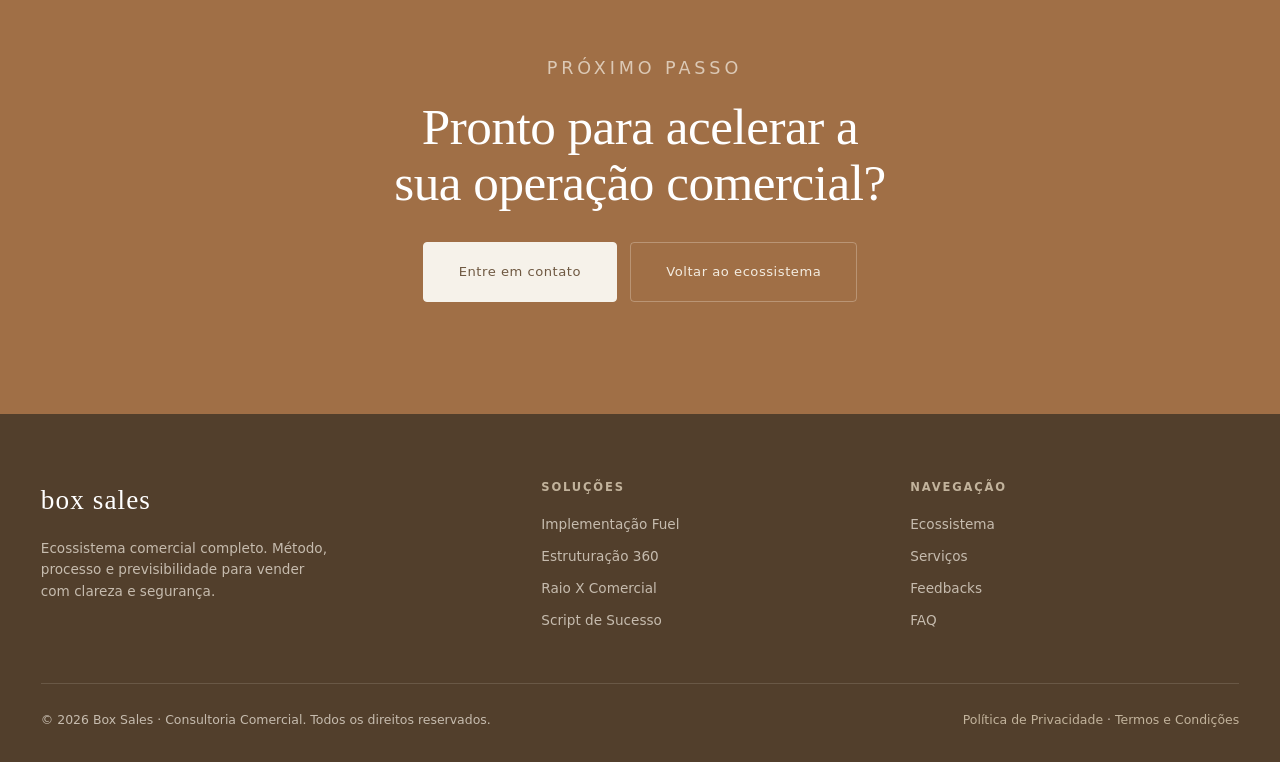
<file: consultoria.html>
<!DOCTYPE html>
<html lang="pt-BR">

<head>
    <meta charset="UTF-8">
    <meta name="viewport" content="width=device-width, initial-scale=1.0, viewport-fit=cover">
    <meta name="theme-color" content="#523f2c">
    <title>Implementação Comercial Fuel · Box Sales</title>
    <meta name="description" content="Aceleração comercial completa: diagnóstico, implementação e acompanhamento do processo ao resultado, em 90 a 180 dias.">
    <meta name="author" content="Ana Caroline dos Santos Silveira">
    <meta name="robots" content="index, follow">
    <meta property="og:type" content="website">
    <meta property="og:locale" content="pt_BR">
    <meta property="og:title" content="Implementação Comercial Fuel · Box Sales">
    <meta property="og:description" content="Aceleração comercial completa: diagnóstico, implementação e acompanhamento do processo ao resultado, em 90 a 180 dias.">
    <meta property="og:image" content="img/ana-hero.webp">
    <link rel="preconnect" href="https://fonts.googleapis.com/">
    <link rel="preconnect" href="https://fonts.gstatic.com/" crossorigin>
    <link href="https://fonts.googleapis.com/css2?family=Playfair+Display:ital,wght@0,400;0,500;0,600;0,700;1,400;1,500;1,600&amp;family=Poppins:wght@200;300;400;500;600&amp;display=swap" rel="stylesheet">
    <link rel="stylesheet" href="style.css">
    <link rel="icon" href="data:image/svg+xml,%3Csvg xmlns='http://www.w3.org/2000/svg' viewBox='0 0 32 32'%3E%3Crect width='32' height='32' rx='7' fill='%23523f2c'/%3E%3Ctext x='16' y='22' font-family='Georgia' font-size='17' fill='%23f6f2ea' text-anchor='middle'%3EB%3C/text%3E%3C/svg%3E">
</head>
<body>

    <div id="preloader" class="preloader" aria-hidden="true">
        <div class="pre__mono"><span class="pre__bracket">[</span><span>BS</span><span class="pre__bracket">]</span></div>
        <span class="pre__cap">box sales</span>
        <div class="pre__bar"><span></span></div>
    </div>
    <div class="progress" id="progress"></div>

    <header class="nav" id="nav">
        <div class="container nav__inner">
            <a href="" class="nav__brand" aria-label="Box Sales — Início">
                <span class="nav__mark">BS</span>
                <span class="nav__brand-text">consultoria comercial</span>
            </a>
            <nav class="nav__menu" aria-label="Navegação principal">
                <a href="#ecossistema" class="nav__link">Ecossistema</a>
                <a href="#carros-chefe" class="nav__link">Soluções</a>
                <a href="#servicos" class="nav__link">Serviços</a>
                <a href="#sobre" class="nav__link">Sobre</a>
                <a href="#feedbacks" class="nav__link">Feedbacks</a>
                <a href="#faq" class="nav__link">FAQ</a>
            </nav>
            <a href="https://wa.me/5551993864806?text=Ol%C3%A1%2C%20vim%20pelo%20site%20da%20Box%20Sales%20e%20quero%20entender%20como%20posso%20estruturar%20melhor%20minhas%20vendas." class="nav__cta" target="_blank" rel="noopener"><span style="font-size: 1.0rem;">Entre em contato</span>        <svg viewBox="0 0 24 24" fill="currentColor">
            <path d="M12 2a10 10 0 00-8.6 15l-1.3 4.7 4.8-1.3A10 10 0 1012 2zm0 18a8 8 0 01-4.1-1.1l-.3-.2-2.8.7.8-2.7-.2-.3A8 8 0 1112 20zm4.5-6c-.2-.1-1.5-.7-1.7-.8-.2-.1-.4-.1-.6.1l-.8 1c-.2.2-.3.2-.5.1a6.5 6.5 0 01-3.2-2.8c-.2-.4.2-.4.6-1.2.1-.1 0-.3 0-.4l-.8-2c-.2-.5-.4-.4-.6-.4h-.5a1 1 0 00-.7.3c-.3.3-1 1-1 2.4s1 2.8 1.2 3c.1.2 2 3.1 5 4.3 1.8.8 2.5.8 3.4.7.5 0 1.5-.6 1.7-1.2.2-.6.2-1.1.2-1.2-.1-.2-.3-.2-.5-.3z"></path>
        </svg></a>
            <button class="nav__toggle" id="navToggle" aria-label="Abrir menu" aria-expanded="false"><span></span><span></span></button>
        </div>
    </header>

    <div class="nav-mobile" id="navMobile" aria-hidden="true">
        <nav class="nav-mobile__list">
            <a href="#ecossistema">Ecossistema</a>
            <a href="#carros-chefe">Soluções</a>
            <a href="#servicos">Serviços</a>
            <a href="produto.html">Produto</a>
            <a href="#sobre">Sobre</a>
            <a href="#feedbacks">Feedbacks</a>
            <a href="#faq">FAQ</a>
        </nav>
        <div class="nav-mobile__foot">
            <a href="https://wa.me/5551993864806?text=Ol%C3%A1%2C%20vim%20pelo%20site%20da%20Box%20Sales%20e%20quero%20entender%20como%20posso%20estruturar%20melhor%20minhas%20vendas." class="btn btn--full" target="_blank" rel="noopener">Falar no WhatsApp</a>
            <span class="nav-mobile__sub">@acarolineana_</span>
        </div>
    </div>

    <section class="page-hero">
        <div class="page-hero__glow"></div>
        <div class="container page-hero__inner">
            <span class="page-hero__crumb reveal"><a href="">Início</a> / Implementação Fuel</span>
            <h1 class="title reveal" data-d="1" style="margin-top:1rem;">Implementação Comercial <em>Fuel</em></h1>
            <p class="lead reveal" data-d="2">Aceleração comercial completa para empresas que já vendem, mas não têm previsibilidade e dependem demais do dono para fechar negócio.</p>
        </div>
    </section>

    <section class="section section--cream">
        <div class="container">
            <div class="detail__grid">
                <div class="detail__box is-wide reveal">
                    <h3><svg viewBox="0 0 24 24" fill="none"><circle cx="12" cy="12" r="9" stroke="currentColor" stroke-width="1.4"/><path d="M12 8v5l3 2" stroke="currentColor" stroke-width="1.4"/></svg> O problema que resolve</h3>
                    <p>Sua empresa vende, mas o resultado oscila, as conversões escapam e quase tudo passa por você. Sem processo documentado, cada venda é uma versão diferente da anterior e o crescimento fica refém da rotina do dono. A Fuel existe para tirar a operação desse improviso: não é consultoria de recomendação, é diagnóstico, implementação e acompanhamento, do processo ao resultado.</p>
                </div>
                <div class="detail__box reveal">
                    <h3><svg viewBox="0 0 24 24" fill="none"><path d="M4 6h16M4 12h16M4 18h10" stroke="currentColor" stroke-width="1.4"/></svg> Como funciona</h3>
                    <ul>
                        <li>Diagnóstico completo da operação comercial</li>
                        <li>Implementação do processo, do CRM e do playbook</li>
                        <li>Treinamento da equipe no método na prática</li>
                        <li>Acompanhamento próximo até a operação girar sozinha</li>
                    </ul>
                </div>
                <div class="detail__box reveal" data-d="1">
                    <h3><svg viewBox="0 0 24 24" fill="none"><circle cx="12" cy="8" r="3.4" stroke="currentColor" stroke-width="1.4"/><path d="M5 20c0-3.3 3.1-5.5 7-5.5s7 2.2 7 5.5" stroke="currentColor" stroke-width="1.4"/></svg> Para quem é</h3>
                    <p>Empresas que já vendem, mas perdem conversões, não têm previsibilidade de faturamento e dependem do proprietário para fechar negócio.</p>
                </div>
                <div class="detail__box is-wide reveal">
                    <h3><svg viewBox="0 0 24 24" fill="none"><path d="M5 13l4 4L19 7" stroke="currentColor" stroke-width="1.4"/></svg> O que você ganha</h3>
                    <ul>
                        <li>Processo comercial documentado e funcionando</li>
                        <li>CRM implantado com funil, automações e dashboards</li>
                        <li>Playbook completo com scripts para cada etapa da venda</li>
                        <li>Equipe treinada e gestão com indicadores reais</li>
                        <li>Rotina comercial que não depende de você para girar</li>
                    </ul>
                    <div class="beforeafter">
                        <div class="beforeafter__col is-before"><h4>Antes</h4><p>Vendas sem previsibilidade, dono no meio de tudo e resultado que depende do improviso.</p></div>
                        <div class="beforeafter__col is-after"><h4>Depois</h4><p>Operação previsível, escalável e orientada por dados, em 90 a 180 dias.</p></div>
                    </div>
                </div>
            </div>
        </div>
    </section>

    <section class="section section--dark cta" style="background: #a06f46;">
        <div class="container">
            <span class="tag tag--center tag--light reveal">Próximo passo</span>
            <h2 class="title title--light reveal" data-d="1" style="max-width:20ch; margin-left:auto; margin-right:auto;">Pronto para acelerar a sua operação comercial?</h2>
            <div class="btn-row btn-row--center reveal" data-d="2">
                <a href="https://wa.me/5551993864806?text=Ol%C3%A1%2C%20vim%20pelo%20site%20da%20Box%20Sales%20e%20quero%20entender%20como%20posso%20estruturar%20melhor%20minhas%20vendas." class="btn btn--light btn--lg" target="_blank" rel="noopener">Entre em contato</a>
                <a href="#ecossistema" class="btn btn--ghost btn--lg" style="color:var(--on-dark); border-color:rgba(243,236,224,0.3);">Voltar ao ecossistema</a>
            </div>
        </div>
    </section>

    <footer class="footer">
        <div class="container">
            <div class="footer__top">
                <div>
                    <a href="" class="footer__mark">box<span> </span>sales</a>
                    <p class="footer__tag">Ecossistema comercial completo. Método, processo e previsibilidade para vender com clareza e segurança.</p>
                </div>
                <div class="footer__col">
                    <h5>Soluções</h5>
                    <a href="consultoria.html">Implementação Fuel</a>
                    <a href="funil.html">Estruturação 360</a>
                    <a href="diagnostico.html">Raio X Comercial</a>
                    <a href="produto.html">Script de Sucesso</a>
                </div>
                <div class="footer__col">
                    <h5>Navegação</h5>
                    <a href="#ecossistema">Ecossistema</a>
                    <a href="#servicos">Serviços</a>
                    <a href="#feedbacks">Feedbacks</a>
                    <a href="#faq">FAQ</a>
                </div>
            </div>
            <div class="footer__line"></div>
            <div class="footer__bottom">
                <p>© <span data-year>2026</span> Box Sales · Consultoria Comercial. Todos os direitos reservados.</p>
                <div><a href="privacidade.html">Política de Privacidade</a> · <a href="termos.html">Termos e Condições</a></div>
            </div>
            
        </div>
    </footer>

    <a href="https://wa.me/5551993864806?text=Ol%C3%A1%2C%20vim%20pelo%20site%20da%20Box%20Sales%20e%20quero%20entender%20como%20posso%20estruturar%20melhor%20minhas%20vendas." class="wa-float" target="_blank" rel="noopener" aria-label="Falar no WhatsApp">        <svg viewBox="0 0 24 24" fill="currentColor">
            <path d="M12 2a10 10 0 00-8.6 15l-1.3 4.7 4.8-1.3A10 10 0 1012 2zm0 18a8 8 0 01-4.1-1.1l-.3-.2-2.8.7.8-2.7-.2-.3A8 8 0 1112 20zm4.5-6c-.2-.1-1.5-.7-1.7-.8-.2-.1-.4-.1-.6.1l-.8 1c-.2.2-.3.2-.5.1a6.5 6.5 0 01-3.2-2.8c-.2-.4.2-.4.6-1.2.1-.1 0-.3 0-.4l-.8-2c-.2-.5-.4-.4-.6-.4h-.5a1 1 0 00-.7.3c-.3.3-1 1-1 2.4s1 2.8 1.2 3c.1.2 2 3.1 5 4.3 1.8.8 2.5.8 3.4.7.5 0 1.5-.6 1.7-1.2.2-.6.2-1.1.2-1.2-.1-.2-.3-.2-.5-.3z"></path>
        </svg></a>
    <button class="to-top is-visible" id="toTop" aria-label="Voltar ao topo"><svg viewBox="0 0 24 24" fill="none">
            <path d="M12 19V5M5 12l7-7 7 7" stroke="currentColor" stroke-width="1.5"></path>
    </svg></button>
    <div class="consent" id="consent" role="dialog" aria-label="Aviso de privacidade">
        <h4>Privacidade</h4>
        <p>Este site utiliza dados de navegação e links para contato a fim de melhorar sua experiência. Saiba mais na <a href="privacidade.html">Política de Privacidade</a> e nos <a href="termos.html">Termos</a>.</p>
        <div class="consent__row">
            <button class="btn" id="consentAccept">Aceitar</button>
            <button class="btn btn--ghost" id="consentDecline">Recusar</button>
        </div>
    </div>

    <script src="script.js"></script>
</body>
</html>
</file>
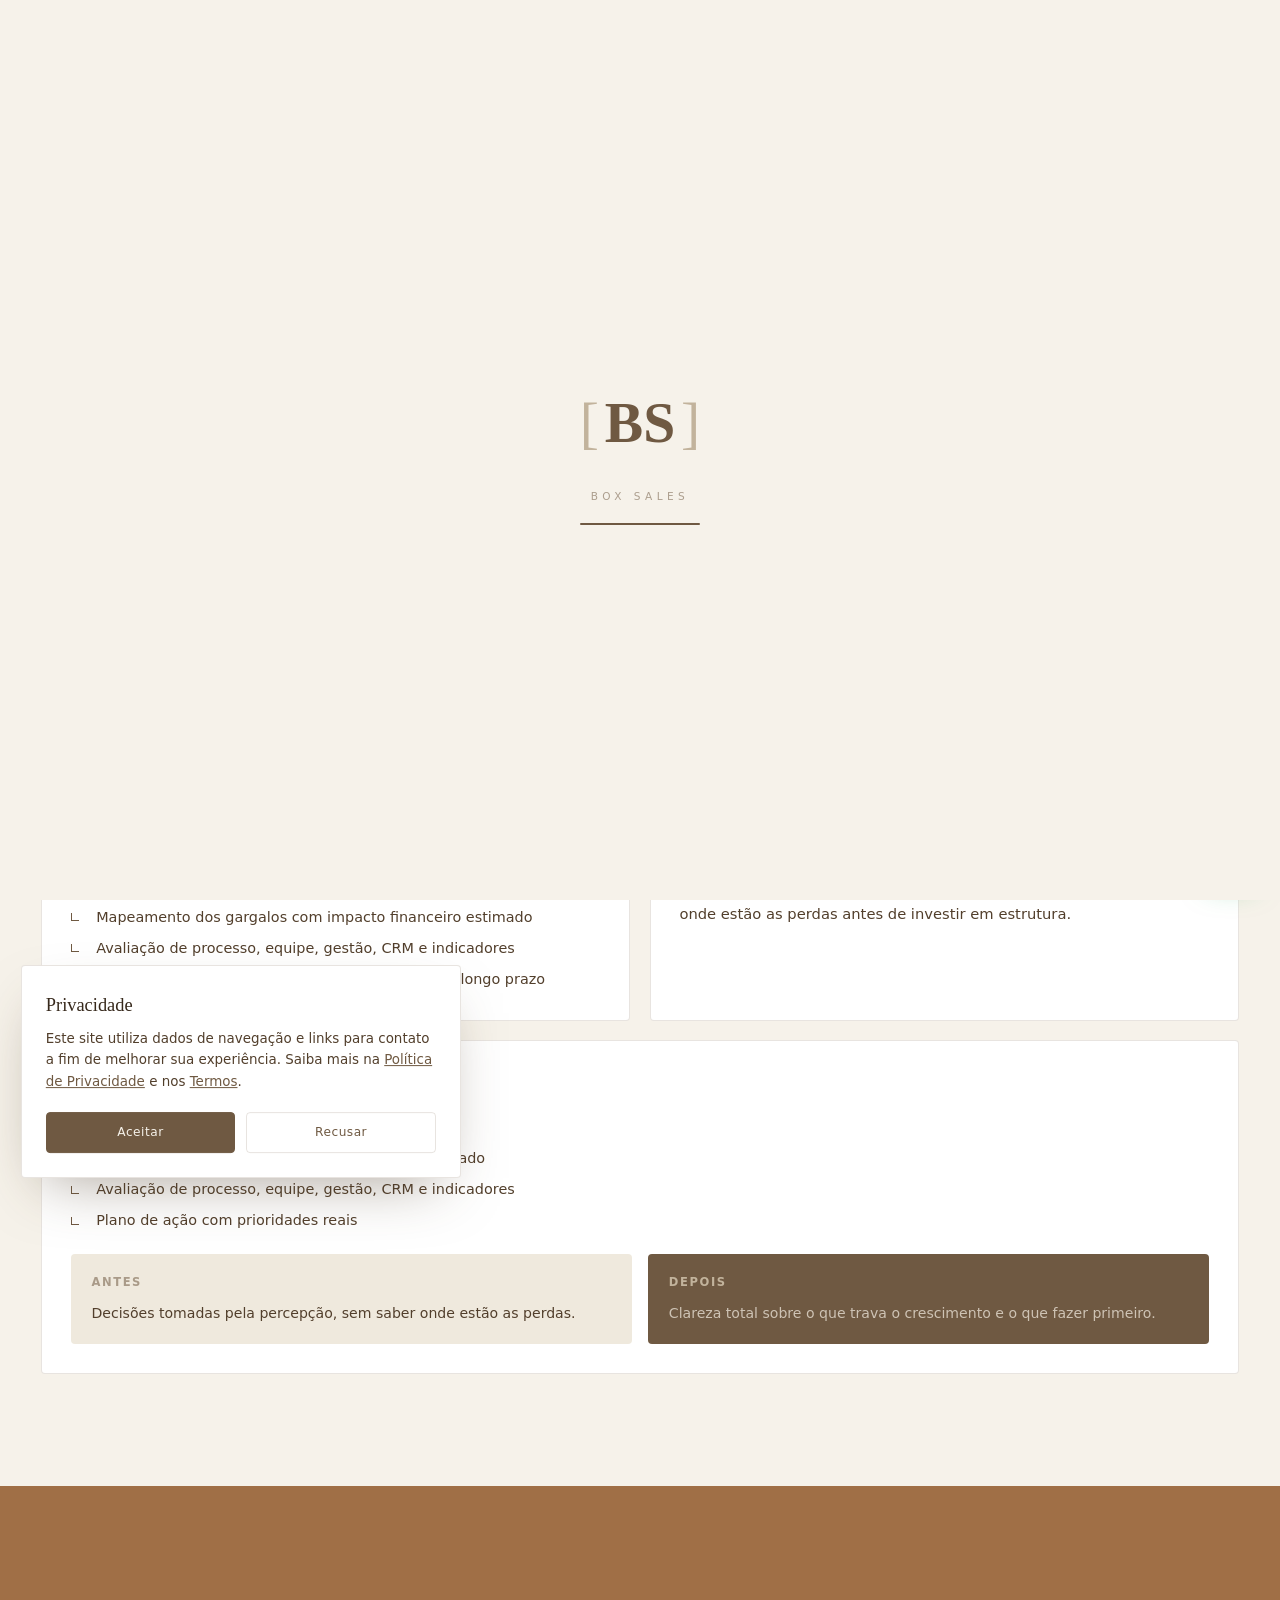
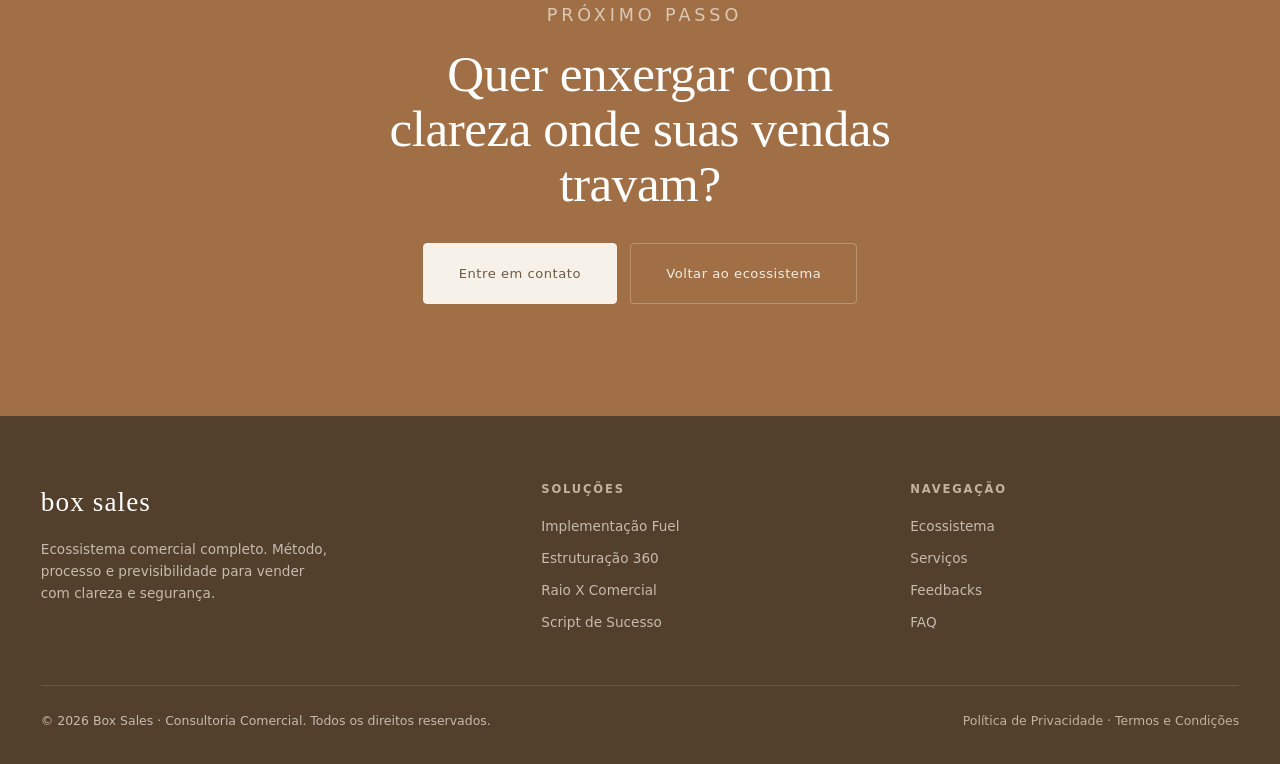
<file: diagnostico.html>
<!DOCTYPE html>
<html lang="pt-BR">

<head>
    <meta charset="UTF-8">
    <meta name="viewport" content="width=device-width, initial-scale=1.0, viewport-fit=cover">
    <meta name="theme-color" content="#523f2c">
    <title>Raio X Comercial · Box Sales</title>
    <meta name="description" content="Diagnóstico comercial estratégico: mapeia gargalos com impacto financeiro estimado e entrega um plano de ação com prioridades reais.">
    <meta name="author" content="Ana Caroline dos Santos Silveira">
    <meta name="robots" content="index, follow">
    <meta property="og:type" content="website">
    <meta property="og:locale" content="pt_BR">
    <meta property="og:title" content="Raio X Comercial · Box Sales">
    <meta property="og:description" content="Diagnóstico comercial estratégico: mapeia gargalos com impacto financeiro estimado e entrega um plano de ação com prioridades reais.">
    <meta property="og:image" content="img/ana-hero.webp">
    <link rel="preconnect" href="https://fonts.googleapis.com/">
    <link rel="preconnect" href="https://fonts.gstatic.com/" crossorigin>
    <link href="https://fonts.googleapis.com/css2?family=Playfair+Display:ital,wght@0,400;0,500;0,600;0,700;1,400;1,500;1,600&amp;family=Poppins:wght@200;300;400;500;600&amp;display=swap" rel="stylesheet">
    <link rel="stylesheet" href="style.css">
    <link rel="icon" href="data:image/svg+xml,%3Csvg xmlns='http://www.w3.org/2000/svg' viewBox='0 0 32 32'%3E%3Crect width='32' height='32' rx='7' fill='%23523f2c'/%3E%3Ctext x='16' y='22' font-family='Georgia' font-size='17' fill='%23f6f2ea' text-anchor='middle'%3EB%3C/text%3E%3C/svg%3E">
</head>
<body>

    <div id="preloader" class="preloader" aria-hidden="true">
        <div class="pre__mono"><span class="pre__bracket">[</span><span>BS</span><span class="pre__bracket">]</span></div>
        <span class="pre__cap">box sales</span>
        <div class="pre__bar"><span></span></div>
    </div>
    <div class="progress" id="progress"></div>

    <header class="nav" id="nav">
        <div class="container nav__inner">
            <a href="" class="nav__brand" aria-label="Box Sales — Início">
                <span class="nav__mark">BS</span>
                <span class="nav__brand-text">consultoria comercial</span>
            </a>
            <nav class="nav__menu" aria-label="Navegação principal">
                <a href="#ecossistema" class="nav__link">Ecossistema</a>
                <a href="#carros-chefe" class="nav__link">Soluções</a>
                <a href="#servicos" class="nav__link">Serviços</a>
                <a href="#sobre" class="nav__link">Sobre</a>
                <a href="#feedbacks" class="nav__link">Feedbacks</a>
                <a href="#faq" class="nav__link">FAQ</a>
            </nav>
            <a href="https://wa.me/5511946858393?text=Ol%C3%A1%2C%20vim%20pelo%20site%20da%20Box%20Sales%20e%20quero%20entender%20como%20posso%20estruturar%20melhor%20minhas%20vendas." class="nav__cta" target="_blank" rel="noopener"><span style="font-size: 1.0rem;">Entre em contato</span><svg viewBox="0 0 16 16" fill="none"><path d="M1 8h14M9 2l6 6-6 6" stroke="currentColor" stroke-width="1.3"/></svg></a>
            <button class="nav__toggle" id="navToggle" aria-label="Abrir menu" aria-expanded="false"><span></span><span></span></button>
        </div>
    </header>

    <div class="nav-mobile" id="navMobile" aria-hidden="true">
        <nav class="nav-mobile__list">
            <a href="#ecossistema">Ecossistema</a>
            <a href="#carros-chefe">Soluções</a>
            <a href="#servicos">Serviços</a>
            <a href="produto.html">Produto</a>
            <a href="#sobre">Sobre</a>
            <a href="#feedbacks">Feedbacks</a>
            <a href="#faq">FAQ</a>
        </nav>
        <div class="nav-mobile__foot">
            <a href="https://wa.me/5511946858393?text=Ol%C3%A1%2C%20vim%20pelo%20site%20da%20Box%20Sales%20e%20quero%20entender%20como%20posso%20estruturar%20melhor%20minhas%20vendas." class="btn btn--full" target="_blank" rel="noopener">Falar no WhatsApp</a>
            <span class="nav-mobile__sub">@acarolineana_</span>
        </div>
    </div>

    <section class="page-hero">
        <div class="page-hero__glow"></div>
        <div class="container page-hero__inner">
            <span class="page-hero__crumb reveal"><a href="">Início</a> / Raio X Comercial</span>
            <h1 class="title reveal" data-d="1" style="margin-top:1rem;">Raio X <em>Comercial</em></h1>
            <p class="lead reveal" data-d="2">Diagnóstico comercial estratégico para quem sente que as vendas poderiam render mais, mas não sabe exatamente onde está o problema.</p>
        </div>
    </section>

    <section class="section section--cream">
        <div class="container">
            <div class="detail__grid">
                <div class="detail__box is-wide reveal">
                    <h3><svg viewBox="0 0 24 24" fill="none"><circle cx="12" cy="12" r="9" stroke="currentColor" stroke-width="1.4"/><path d="M12 8v5l3 2" stroke="currentColor" stroke-width="1.4"/></svg> O problema que resolve</h3>
                    <p>As vendas acontecem, mas você sente que poderiam render muito mais e não sabe ao certo onde está a perda. Decisões são tomadas pela percepção, sem clareza sobre o que trava o crescimento. O Raio X mapeia toda a operação comercial, processo, equipe, CRM, indicadores e marketing, e entrega não um relatório genérico, mas clareza sobre os gargalos e um plano com prioridades reais.</p>
                </div>
                <div class="detail__box reveal">
                    <h3><svg viewBox="0 0 24 24" fill="none"><path d="M4 6h16M4 12h16M4 18h10" stroke="currentColor" stroke-width="1.4"/></svg> Como funciona</h3>
                    <ul>
                        <li>Análise completa da operação de vendas</li>
                        <li>Mapeamento dos gargalos com impacto financeiro estimado</li>
                        <li>Avaliação de processo, equipe, gestão, CRM e indicadores</li>
                        <li>Plano de ação com cronograma de curto, médio e longo prazo</li>
                    </ul>
                </div>
                <div class="detail__box reveal" data-d="1">
                    <h3><svg viewBox="0 0 24 24" fill="none"><circle cx="12" cy="8" r="3.4" stroke="currentColor" stroke-width="1.4"/><path d="M5 20c0-3.3 3.1-5.5 7-5.5s7 2.2 7 5.5" stroke="currentColor" stroke-width="1.4"/></svg> Para quem é</h3>
                    <p>Quem sente que as vendas poderiam render mais e quer clareza sobre onde estão as perdas antes de investir em estrutura.</p>
                </div>
                <div class="detail__box is-wide reveal">
                    <h3><svg viewBox="0 0 24 24" fill="none"><path d="M5 13l4 4L19 7" stroke="currentColor" stroke-width="1.4"/></svg> O que você ganha</h3>
                    <ul>
                        <li>Diagnóstico completo da operação de vendas</li>
                        <li>Gargalos mapeados com impacto financeiro estimado</li>
                        <li>Avaliação de processo, equipe, gestão, CRM e indicadores</li>
                        <li>Plano de ação com prioridades reais</li>
                    </ul>
                    <div class="beforeafter">
                        <div class="beforeafter__col is-before"><h4>Antes</h4><p>Decisões tomadas pela percepção, sem saber onde estão as perdas.</p></div>
                        <div class="beforeafter__col is-after"><h4>Depois</h4><p>Clareza total sobre o que trava o crescimento e o que fazer primeiro.</p></div>
                    </div>
                </div>
            </div>
        </div>
    </section>

    <section class="section section--dark cta" style="background: #a06f46;">
        <div class="container">
            <span class="tag tag--center tag--light reveal">Próximo passo</span>
            <h2 class="title title--light reveal" data-d="1" style="max-width:20ch; margin-left:auto; margin-right:auto;">Quer enxergar com clareza onde suas vendas travam?</h2>
            <div class="btn-row btn-row--center reveal" data-d="2">
                <a href="https://wa.me/5511946858393?text=Ol%C3%A1%2C%20vim%20pelo%20site%20da%20Box%20Sales%20e%20quero%20entender%20como%20posso%20estruturar%20melhor%20minhas%20vendas." class="btn btn--light btn--lg" target="_blank" rel="noopener">Entre em contato</a>
                <a href="#ecossistema" class="btn btn--ghost btn--lg" style="color:var(--on-dark); border-color:rgba(243,236,224,0.3);">Voltar ao ecossistema</a>
            </div>
        </div>
    </section>

    <footer class="footer">
        <div class="container">
            <div class="footer__top">
                <div>
                    <a href="" class="footer__mark">box<span> </span>sales</a>
                    <p class="footer__tag">Ecossistema comercial completo. Método, processo e previsibilidade para vender com clareza e segurança.</p>
                </div>
                <div class="footer__col">
                    <h5>Soluções</h5>
                    <a href="consultoria.html">Implementação Fuel</a>
                    <a href="funil.html">Estruturação 360</a>
                    <a href="diagnostico.html">Raio X Comercial</a>
                    <a href="produto.html">Script de Sucesso</a>
                </div>
                <div class="footer__col">
                    <h5>Navegação</h5>
                    <a href="#ecossistema">Ecossistema</a>
                    <a href="#servicos">Serviços</a>
                    <a href="#feedbacks">Feedbacks</a>
                    <a href="#faq">FAQ</a>
                </div>
            </div>
            <div class="footer__line"></div>
            <div class="footer__bottom">
                <p>© <span data-year>2026</span> Box Sales · Consultoria Comercial. Todos os direitos reservados.</p>
                <div><a href="privacidade.html">Política de Privacidade</a> · <a href="termos.html">Termos e Condições</a></div>
            </div>
            
        </div>
    </footer>

    <a href="https://wa.me/5511946858393?text=Ol%C3%A1%2C%20vim%20pelo%20site%20da%20Box%20Sales%20e%20quero%20entender%20como%20posso%20estruturar%20melhor%20minhas%20vendas." class="wa-float" target="_blank" rel="noopener" aria-label="Falar no WhatsApp"><svg viewBox="0 0 24 24" fill="currentColor"><path d="M12 2a10 10 0 00-8.6 15l-1.3 4.7 4.8-1.3A10 10 0 1012 2zm0 18a8 8 0 01-4.1-1.1l-.3-.2-2.8.7.8-2.7-.2-.3A8 8 0 1112 20zm4.5-6c-.2-.1-1.5-.7-1.7-.8-.2-.1-.4-.1-.6.1l-.8 1c-.2.2-.3.2-.5.1a6.5 6.5 0 01-3.2-2.8c-.2-.4.2-.4.6-1.2.1-.1 0-.3 0-.4l-.8-2c-.2-.5-.4-.4-.6-.4h-.5a1 1 0 00-.7.3c-.3.3-1 1-1 2.4s1 2.8 1.2 3c.1.2 2 3.1 5 4.3 1.8.8 2.5.8 3.4.7.5 0 1.5-.6 1.7-1.2.2-.6.2-1.1.2-1.2-.1-.2-.3-.2-.5-.3z"/></svg></a>
    <button class="to-top is-visible" id="toTop" aria-label="Voltar ao topo"><svg viewBox="0 0 24 24" fill="none">
            <path d="M12 19V5M5 12l7-7 7 7" stroke="currentColor" stroke-width="1.5"></path>
    </svg></button>
    <div class="consent" id="consent" role="dialog" aria-label="Aviso de privacidade">
        <h4>Privacidade</h4>
        <p>Este site utiliza dados de navegação e links para contato a fim de melhorar sua experiência. Saiba mais na <a href="privacidade.html">Política de Privacidade</a> e nos <a href="termos.html">Termos</a>.</p>
        <div class="consent__row">
            <button class="btn" id="consentAccept">Aceitar</button>
            <button class="btn btn--ghost" id="consentDecline">Recusar</button>
        </div>
    </div>

    <script src="script.js"></script>
</body>
</html>
</file>
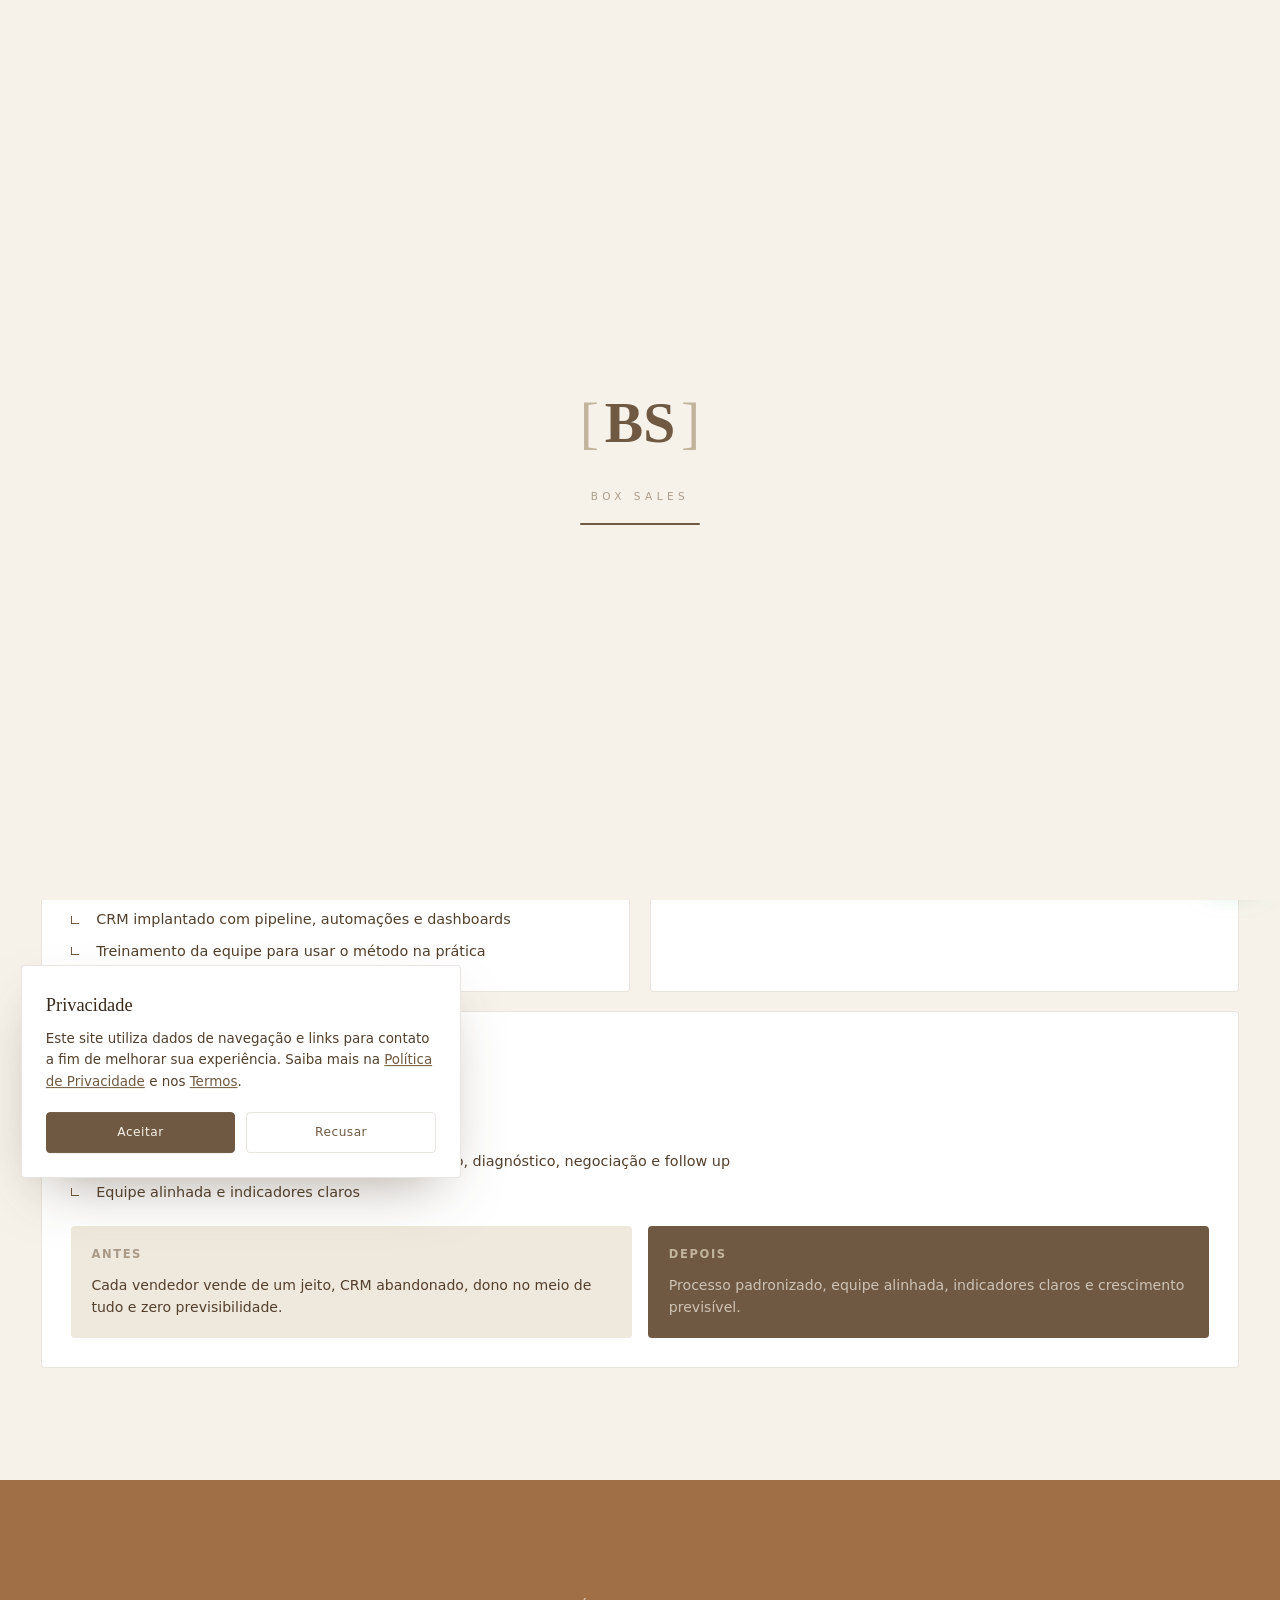
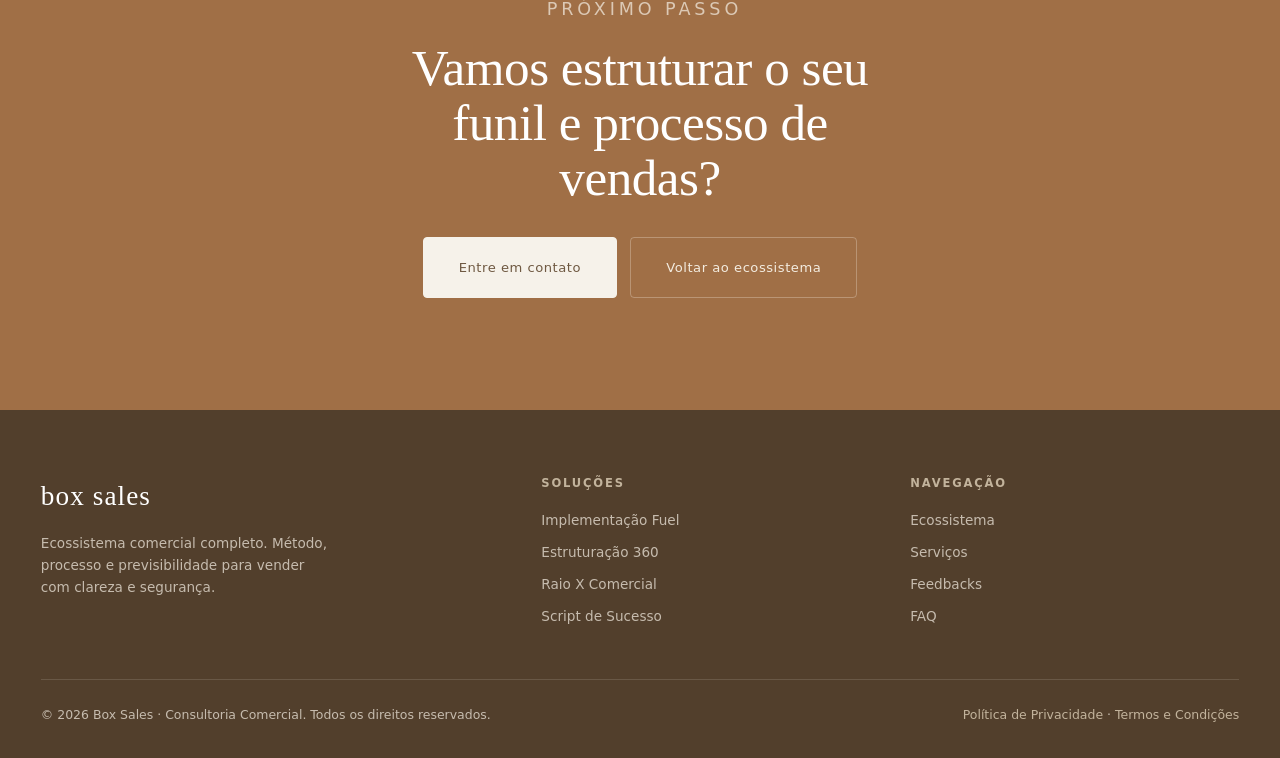
<file: funil.html>
<!DOCTYPE html>
<html lang="pt-BR">

<head>
    <meta charset="UTF-8">
    <meta name="viewport" content="width=device-width, initial-scale=1.0, viewport-fit=cover">
    <meta name="theme-color" content="#523f2c">
    <title>Estruturação Comercial 360 · Box Sales</title>
    <meta name="description" content="Estruturação comercial com CRM e playbook: do diagnóstico à implementação, com processo documentado e equipe treinada.">
    <meta name="author" content="Ana Caroline dos Santos Silveira">
    <meta name="robots" content="index, follow">
    <meta property="og:type" content="website">
    <meta property="og:locale" content="pt_BR">
    <meta property="og:title" content="Estruturação Comercial 360 · Box Sales">
    <meta property="og:description" content="Estruturação comercial com CRM e playbook: do diagnóstico à implementação, com processo documentado e equipe treinada.">
    <meta property="og:image" content="img/ana-hero.webp">
    <link rel="preconnect" href="https://fonts.googleapis.com/">
    <link rel="preconnect" href="https://fonts.gstatic.com/" crossorigin>
    <link href="https://fonts.googleapis.com/css2?family=Playfair+Display:ital,wght@0,400;0,500;0,600;0,700;1,400;1,500;1,600&amp;family=Poppins:wght@200;300;400;500;600&amp;display=swap" rel="stylesheet">
    <link rel="stylesheet" href="style.css">
    <link rel="icon" href="data:image/svg+xml,%3Csvg xmlns='http://www.w3.org/2000/svg' viewBox='0 0 32 32'%3E%3Crect width='32' height='32' rx='7' fill='%23523f2c'/%3E%3Ctext x='16' y='22' font-family='Georgia' font-size='17' fill='%23f6f2ea' text-anchor='middle'%3EB%3C/text%3E%3C/svg%3E">
</head>
<body>

    <div id="preloader" class="preloader" aria-hidden="true">
        <div class="pre__mono"><span class="pre__bracket">[</span><span>BS</span><span class="pre__bracket">]</span></div>
        <span class="pre__cap">box sales</span>
        <div class="pre__bar"><span></span></div>
    </div>
    <div class="progress" id="progress"></div>

    <header class="nav" id="nav">
        <div class="container nav__inner">
            <a href="" class="nav__brand" aria-label="Box Sales — Início">
                <span class="nav__mark">BS</span>
                <span class="nav__brand-text">consultoria comercial</span>
            </a>
            <nav class="nav__menu" aria-label="Navegação principal">
                <a href="#ecossistema" class="nav__link">Ecossistema</a>
                <a href="#carros-chefe" class="nav__link">Soluções</a>
                <a href="#servicos" class="nav__link">Serviços</a>
                <a href="#sobre" class="nav__link">Sobre</a>
                <a href="#feedbacks" class="nav__link">Feedbacks</a>
                <a href="#faq" class="nav__link">FAQ</a>
            </nav>
            <a href="https://wa.me/5511946858393?text=Ol%C3%A1%2C%20vim%20pelo%20site%20da%20Box%20Sales%20e%20quero%20entender%20como%20posso%20estruturar%20melhor%20minhas%20vendas." class="nav__cta" target="_blank" rel="noopener"><span style="font-size: 1.0rem;">Entre em contato</span><svg viewBox="0 0 16 16" fill="none"><path d="M1 8h14M9 2l6 6-6 6" stroke="currentColor" stroke-width="1.3"/></svg></a>
            <button class="nav__toggle" id="navToggle" aria-label="Abrir menu" aria-expanded="false"><span></span><span></span></button>
        </div>
    </header>

    <div class="nav-mobile" id="navMobile" aria-hidden="true">
        <nav class="nav-mobile__list">
            <a href="#ecossistema">Ecossistema</a>
            <a href="#carros-chefe">Soluções</a>
            <a href="#servicos">Serviços</a>
            <a href="produto.html">Produto</a>
            <a href="#sobre">Sobre</a>
            <a href="#feedbacks">Feedbacks</a>
            <a href="#faq">FAQ</a>
        </nav>
        <div class="nav-mobile__foot">
            <a href="https://wa.me/5511946858393?text=Ol%C3%A1%2C%20vim%20pelo%20site%20da%20Box%20Sales%20e%20quero%20entender%20como%20posso%20estruturar%20melhor%20minhas%20vendas." class="btn btn--full" target="_blank" rel="noopener">Falar no WhatsApp</a>
            <span class="nav-mobile__sub">@acarolineana_</span>
        </div>
    </div>

    <section class="page-hero">
        <div class="page-hero__glow"></div>
        <div class="container page-hero__inner">
            <span class="page-hero__crumb reveal"><a href="">Início</a> / Estruturação 360</span>
            <h1 class="title reveal" data-d="1" style="margin-top:1rem;">Estruturação Comercial <em>360</em></h1>
            <p class="lead reveal" data-d="2">Estruturação comercial, CRM e playbook para empresas que querem escalar as vendas com método, processo e previsibilidade.</p>
        </div>
    </section>

    <section class="section section--cream">
        <div class="container">
            <div class="detail__grid">
                <div class="detail__box is-wide reveal">
                    <h3><svg viewBox="0 0 24 24" fill="none"><circle cx="12" cy="12" r="9" stroke="currentColor" stroke-width="1.4"/><path d="M12 8v5l3 2" stroke="currentColor" stroke-width="1.4"/></svg> O problema que resolve</h3>
                    <p>Quando cada vendedor vende de um jeito, o CRM fica abandonado e o dono está no meio de tudo, não existe previsibilidade. Os leads esfriam, somem ou não avançam, e ninguém sabe exatamente onde a venda trava. A Estruturação 360 organiza a operação inteira: do diagnóstico dos gargalos ao processo documentado, com CRM configurado e playbook para cada etapa.</p>
                </div>
                <div class="detail__box reveal">
                    <h3><svg viewBox="0 0 24 24" fill="none"><path d="M4 6h16M4 12h16M4 18h10" stroke="currentColor" stroke-width="1.4"/></svg> Como funciona</h3>
                    <ul>
                        <li>Diagnóstico e mapeamento dos gargalos da operação</li>
                        <li>Funil e processo comercial estruturado e documentado</li>
                        <li>CRM implantado com pipeline, automações e dashboards</li>
                        <li>Treinamento da equipe para usar o método na prática</li>
                    </ul>
                </div>
                <div class="detail__box reveal" data-d="1">
                    <h3><svg viewBox="0 0 24 24" fill="none"><circle cx="12" cy="8" r="3.4" stroke="currentColor" stroke-width="1.4"/><path d="M5 20c0-3.3 3.1-5.5 7-5.5s7 2.2 7 5.5" stroke="currentColor" stroke-width="1.4"/></svg> Para quem é</h3>
                    <p>Empresas que querem escalar as vendas com método e parar de depender da intuição de cada vendedor.</p>
                </div>
                <div class="detail__box is-wide reveal">
                    <h3><svg viewBox="0 0 24 24" fill="none"><path d="M5 13l4 4L19 7" stroke="currentColor" stroke-width="1.4"/></svg> O que você ganha</h3>
                    <ul>
                        <li>Funil e processo comercial documentado</li>
                        <li>CRM com pipeline, automações e dashboards</li>
                        <li>Playbook com scripts de atendimento, qualificação, diagnóstico, negociação e follow up</li>
                        <li>Equipe alinhada e indicadores claros</li>
                    </ul>
                    <div class="beforeafter">
                        <div class="beforeafter__col is-before"><h4>Antes</h4><p>Cada vendedor vende de um jeito, CRM abandonado, dono no meio de tudo e zero previsibilidade.</p></div>
                        <div class="beforeafter__col is-after"><h4>Depois</h4><p>Processo padronizado, equipe alinhada, indicadores claros e crescimento previsível.</p></div>
                    </div>
                </div>
            </div>
        </div>
    </section>

    <section class="section section--dark cta" style="background: #a06f46;">
        <div class="container">
            <span class="tag tag--center tag--light reveal">Próximo passo</span>
            <h2 class="title title--light reveal" data-d="1" style="max-width:20ch; margin-left:auto; margin-right:auto;">Vamos estruturar o seu funil e processo de vendas?</h2>
            <div class="btn-row btn-row--center reveal" data-d="2">
                <a href="https://wa.me/5511946858393?text=Ol%C3%A1%2C%20vim%20pelo%20site%20da%20Box%20Sales%20e%20quero%20entender%20como%20posso%20estruturar%20melhor%20minhas%20vendas." class="btn btn--light btn--lg" target="_blank" rel="noopener">Entre em contato</a>
                <a href="#ecossistema" class="btn btn--ghost btn--lg" style="color:var(--on-dark); border-color:rgba(243,236,224,0.3);">Voltar ao ecossistema</a>
            </div>
        </div>
    </section>

    <footer class="footer">
        <div class="container">
            <div class="footer__top">
                <div>
                    <a href="" class="footer__mark">box<span> </span>sales</a>
                    <p class="footer__tag">Ecossistema comercial completo. Método, processo e previsibilidade para vender com clareza e segurança.</p>
                </div>
                <div class="footer__col">
                    <h5>Soluções</h5>
                    <a href="consultoria.html">Implementação Fuel</a>
                    <a href="funil.html">Estruturação 360</a>
                    <a href="diagnostico.html">Raio X Comercial</a>
                    <a href="produto.html">Script de Sucesso</a>
                </div>
                <div class="footer__col">
                    <h5>Navegação</h5>
                    <a href="#ecossistema">Ecossistema</a>
                    <a href="#servicos">Serviços</a>
                    <a href="#feedbacks">Feedbacks</a>
                    <a href="#faq">FAQ</a>
                </div>
            </div>
            <div class="footer__line"></div>
            <div class="footer__bottom">
                <p>© <span data-year>2026</span> Box Sales · Consultoria Comercial. Todos os direitos reservados.</p>
                <div><a href="privacidade.html">Política de Privacidade</a> · <a href="termos.html">Termos e Condições</a></div>
            </div>
            
        </div>
    </footer>

    <a href="https://wa.me/5511946858393?text=Ol%C3%A1%2C%20vim%20pelo%20site%20da%20Box%20Sales%20e%20quero%20entender%20como%20posso%20estruturar%20melhor%20minhas%20vendas." class="wa-float" target="_blank" rel="noopener" aria-label="Falar no WhatsApp"><svg viewBox="0 0 24 24" fill="currentColor"><path d="M12 2a10 10 0 00-8.6 15l-1.3 4.7 4.8-1.3A10 10 0 1012 2zm0 18a8 8 0 01-4.1-1.1l-.3-.2-2.8.7.8-2.7-.2-.3A8 8 0 1112 20zm4.5-6c-.2-.1-1.5-.7-1.7-.8-.2-.1-.4-.1-.6.1l-.8 1c-.2.2-.3.2-.5.1a6.5 6.5 0 01-3.2-2.8c-.2-.4.2-.4.6-1.2.1-.1 0-.3 0-.4l-.8-2c-.2-.5-.4-.4-.6-.4h-.5a1 1 0 00-.7.3c-.3.3-1 1-1 2.4s1 2.8 1.2 3c.1.2 2 3.1 5 4.3 1.8.8 2.5.8 3.4.7.5 0 1.5-.6 1.7-1.2.2-.6.2-1.1.2-1.2-.1-.2-.3-.2-.5-.3z"/></svg></a>
    <button class="to-top is-visible" id="toTop" aria-label="Voltar ao topo"><svg viewBox="0 0 24 24" fill="none">
            <path d="M12 19V5M5 12l7-7 7 7" stroke="currentColor" stroke-width="1.5"></path>
    </svg></button>
    <div class="consent" id="consent" role="dialog" aria-label="Aviso de privacidade">
        <h4>Privacidade</h4>
        <p>Este site utiliza dados de navegação e links para contato a fim de melhorar sua experiência. Saiba mais na <a href="privacidade.html">Política de Privacidade</a> e nos <a href="termos.html">Termos</a>.</p>
        <div class="consent__row">
            <button class="btn" id="consentAccept">Aceitar</button>
            <button class="btn btn--ghost" id="consentDecline">Recusar</button>
        </div>
    </div>

    <script src="script.js"></script>
</body>
</html>
</file>
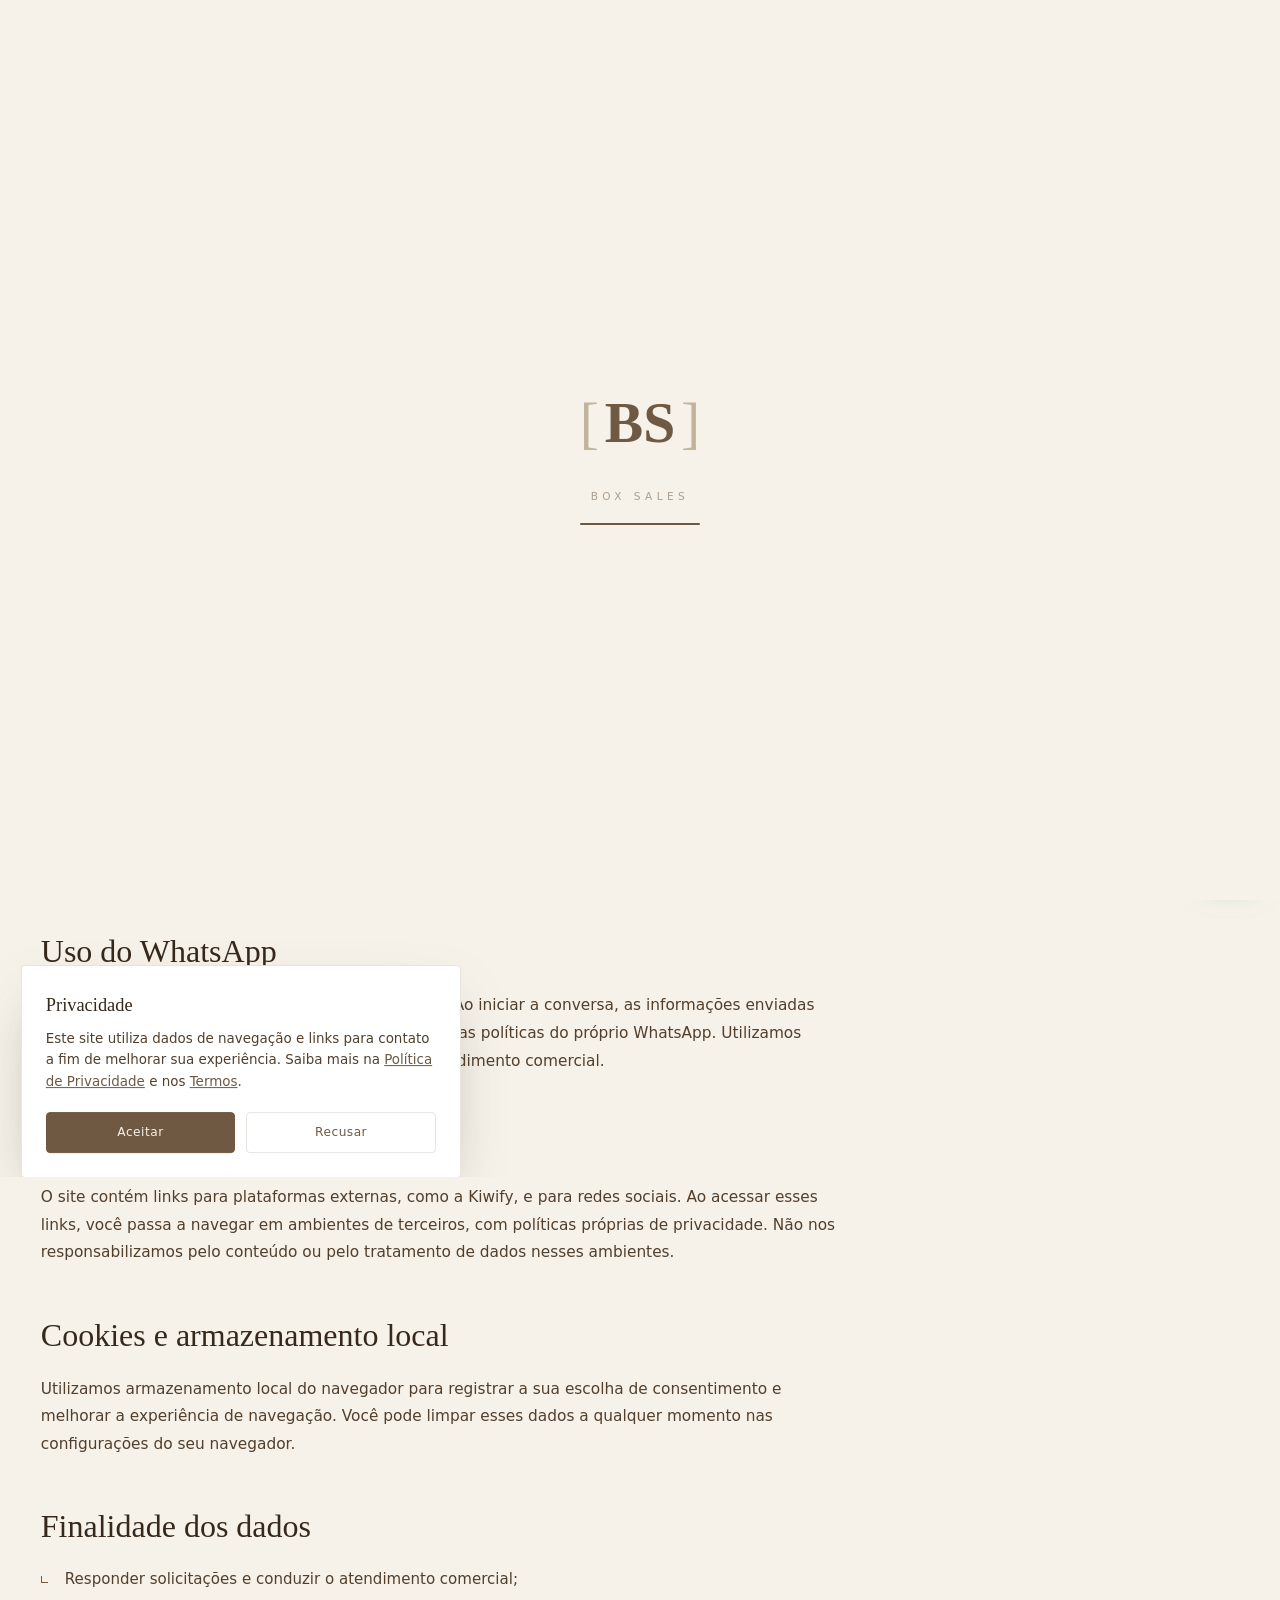
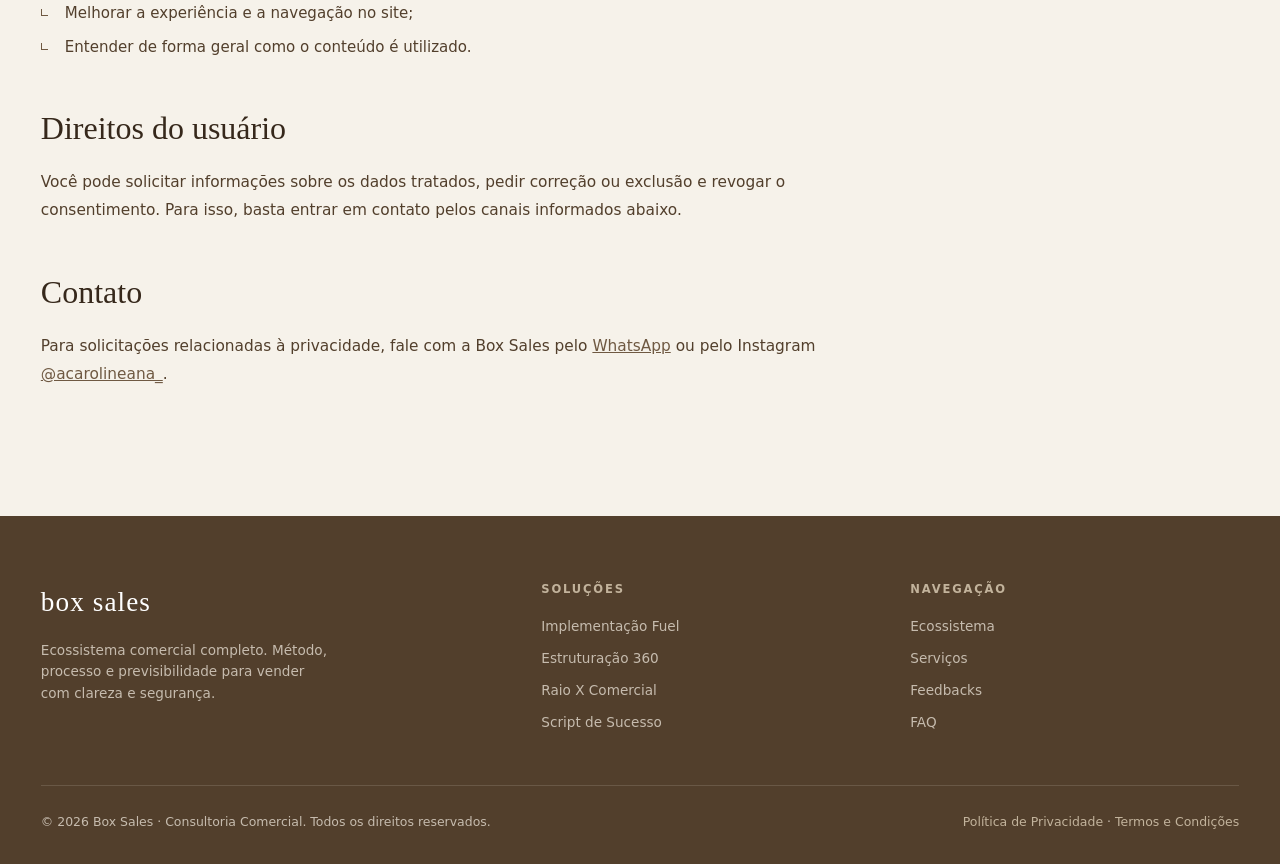
<file: privacidade.html>
<!DOCTYPE html>
<html lang="pt-BR">

<head>
    <meta charset="UTF-8">
    <meta name="viewport" content="width=device-width, initial-scale=1.0, viewport-fit=cover">
    <meta name="theme-color" content="#523f2c">
    <title>Política de Privacidade · Box Sales</title>
    <meta name="description" content="Política de Privacidade da Box Sales Consultoria Comercial: dados coletados, uso do WhatsApp, links externos e direitos do usuário.">
    <meta name="author" content="Ana Caroline dos Santos Silveira">
    <meta name="robots" content="index, follow">
    <meta property="og:type" content="website">
    <meta property="og:locale" content="pt_BR">
    <meta property="og:title" content="Política de Privacidade · Box Sales">
    <meta property="og:description" content="Política de Privacidade da Box Sales Consultoria Comercial: dados coletados, uso do WhatsApp, links externos e direitos do usuário.">
    <meta property="og:image" content="img/ana-hero.webp">
    <link rel="preconnect" href="https://fonts.googleapis.com/">
    <link rel="preconnect" href="https://fonts.gstatic.com/" crossorigin>
    <link href="https://fonts.googleapis.com/css2?family=Playfair+Display:ital,wght@0,400;0,500;0,600;0,700;1,400;1,500;1,600&amp;family=Poppins:wght@200;300;400;500;600&amp;display=swap" rel="stylesheet">
    <link rel="stylesheet" href="style.css">
    <link rel="icon" href="data:image/svg+xml,%3Csvg xmlns='http://www.w3.org/2000/svg' viewBox='0 0 32 32'%3E%3Crect width='32' height='32' rx='7' fill='%23523f2c'/%3E%3Ctext x='16' y='22' font-family='Georgia' font-size='17' fill='%23f6f2ea' text-anchor='middle'%3EB%3C/text%3E%3C/svg%3E">
</head>
<body>

    <div id="preloader" class="preloader" aria-hidden="true">
        <div class="pre__mono"><span class="pre__bracket">[</span><span>BS</span><span class="pre__bracket">]</span></div>
        <span class="pre__cap">box sales</span>
        <div class="pre__bar"><span></span></div>
    </div>
    <div class="progress" id="progress"></div>

    <header class="nav" id="nav">
        <div class="container nav__inner">
            <a href="" class="nav__brand" aria-label="Box Sales — Início">
                <span class="nav__mark">BS</span>
                <span class="nav__brand-text">consultoria comercial</span>
            </a>
            <nav class="nav__menu" aria-label="Navegação principal">
                <a href="#ecossistema" class="nav__link">Ecossistema</a>
                <a href="#carros-chefe" class="nav__link">Soluções</a>
                <a href="#servicos" class="nav__link">Serviços</a>
                <a href="#sobre" class="nav__link">Sobre</a>
                <a href="#feedbacks" class="nav__link">Feedbacks</a>
                <a href="#faq" class="nav__link">FAQ</a>
            </nav>
            <a href="https://wa.me/5551993864806?text=Ol%C3%A1%2C%20vim%20pelo%20site%20da%20Box%20Sales%20e%20quero%20entender%20como%20posso%20estruturar%20melhor%20minhas%20vendas." class="nav__cta" target="_blank" rel="noopener"><span style="font-size: 1.0rem;">Entre em contato</span><svg viewBox="0 0 16 16" fill="none"><path d="M1 8h14M9 2l6 6-6 6" stroke="currentColor" stroke-width="1.3"/></svg></a>
            <button class="nav__toggle" id="navToggle" aria-label="Abrir menu" aria-expanded="false"><span></span><span></span></button>
        </div>
    </header>

    <div class="nav-mobile" id="navMobile" aria-hidden="true">
        <nav class="nav-mobile__list">
            <a href="#ecossistema">Ecossistema</a>
            <a href="#carros-chefe">Soluções</a>
            <a href="#servicos">Serviços</a>
            <a href="produto.html">Produto</a>
            <a href="#sobre">Sobre</a>
            <a href="#feedbacks">Feedbacks</a>
            <a href="#faq">FAQ</a>
        </nav>
        <div class="nav-mobile__foot">
            <a href="https://wa.me/5551993864806?text=Ol%C3%A1%2C%20vim%20pelo%20site%20da%20Box%20Sales%20e%20quero%20entender%20como%20posso%20estruturar%20melhor%20minhas%20vendas." class="btn btn--full" target="_blank" rel="noopener">Falar no WhatsApp</a>
            <span class="nav-mobile__sub">@acarolineana_</span>
        </div>
    </div>

    <section class="page-hero">
        <div class="page-hero__glow"></div>
        <div class="container page-hero__inner">
            <span class="page-hero__crumb reveal"><a href="">Início</a> / Privacidade</span>
            <h1 class="title reveal" data-d="1" style="margin-top:1rem;">Política de Privacidade</h1>
            <p class="lead reveal" data-d="2">Atualizado em junho de 2026. Em caso de dúvida, fale com a Box Sales pelo WhatsApp.</p>
        </div>
    </section>

    <section class="section section--cream">
        <div class="container">
            <div class="prose reveal">
                <p class="updated">Última atualização: junho de 2026</p>

                <p>Esta Política de Privacidade explica como a Box Sales Consultoria Comercial trata as informações de quem navega neste site. Nosso compromisso é com a clareza e com o uso responsável dos dados.</p>

                <h2>Dados que podem ser coletados</h2>
                <ul>
                    <li>Dados de navegação, como páginas visitadas e tempo de permanência, por meio de armazenamento local no navegador;</li>
                    <li>Informações que você fornece voluntariamente ao iniciar uma conversa pelo WhatsApp, como nome e contexto da sua operação comercial;</li>
                    <li>Preferência de consentimento registrada no seu próprio navegador.</li>
                </ul>

                <h2>Uso do WhatsApp</h2>
                <p>Os botões de contato direcionam você ao WhatsApp. Ao iniciar a conversa, as informações enviadas passam a ser tratadas dentro do aplicativo, conforme as políticas do próprio WhatsApp. Utilizamos esses dados apenas para responder e conduzir o atendimento comercial.</p>

                <h2>Links externos</h2>
                <p>O site contém links para plataformas externas, como a Kiwify, e para redes sociais. Ao acessar esses links, você passa a navegar em ambientes de terceiros, com políticas próprias de privacidade. Não nos responsabilizamos pelo conteúdo ou pelo tratamento de dados nesses ambientes.</p>

                <h2>Cookies e armazenamento local</h2>
                <p>Utilizamos armazenamento local do navegador para registrar a sua escolha de consentimento e melhorar a experiência de navegação. Você pode limpar esses dados a qualquer momento nas configurações do seu navegador.</p>

                <h2>Finalidade dos dados</h2>
                <ul>
                    <li>Responder solicitações e conduzir o atendimento comercial;</li>
                    <li>Melhorar a experiência e a navegação no site;</li>
                    <li>Entender de forma geral como o conteúdo é utilizado.</li>
                </ul>

                <h2>Direitos do usuário</h2>
                <p>Você pode solicitar informações sobre os dados tratados, pedir correção ou exclusão e revogar o consentimento. Para isso, basta entrar em contato pelos canais informados abaixo.</p>

                <h2>Contato</h2>
                <p>Para solicitações relacionadas à privacidade, fale com a Box Sales pelo <a href="https://wa.me/5551993864806?text=Ol%C3%A1%2C%20vim%20pelo%20site%20da%20Box%20Sales%20e%20quero%20entender%20como%20posso%20estruturar%20melhor%20minhas%20vendas." target="_blank" rel="noopener">WhatsApp</a> ou pelo Instagram <a href="https://www.instagram.com/acarolineana_/" target="_blank" rel="noopener">@acarolineana_</a>.</p>

            </div>
        </div>
    </section>

    <footer class="footer">
        <div class="container">
            <div class="footer__top">
                <div>
                    <a href="" class="footer__mark">box<span> </span>sales</a>
                    <p class="footer__tag">Ecossistema comercial completo. Método, processo e previsibilidade para vender com clareza e segurança.</p>
                </div>
                <div class="footer__col">
                    <h5>Soluções</h5>
                    <a href="consultoria.html">Implementação Fuel</a>
                    <a href="funil.html">Estruturação 360</a>
                    <a href="diagnostico.html">Raio X Comercial</a>
                    <a href="produto.html">Script de Sucesso</a>
                </div>
                <div class="footer__col">
                    <h5>Navegação</h5>
                    <a href="#ecossistema">Ecossistema</a>
                    <a href="#servicos">Serviços</a>
                    <a href="#feedbacks">Feedbacks</a>
                    <a href="#faq">FAQ</a>
                </div>
            </div>
            <div class="footer__line"></div>
            <div class="footer__bottom">
                <p>© <span data-year>2026</span> Box Sales · Consultoria Comercial. Todos os direitos reservados.</p>
                <div><a href="privacidade.html">Política de Privacidade</a> · <a href="termos.html">Termos e Condições</a></div>
            </div>
            
        </div>
    </footer>

    <a href="https://wa.me/5551993864806?text=Ol%C3%A1%2C%20vim%20pelo%20site%20da%20Box%20Sales%20e%20quero%20entender%20como%20posso%20estruturar%20melhor%20minhas%20vendas." class="wa-float" target="_blank" rel="noopener" aria-label="Falar no WhatsApp">        <svg viewBox="0 0 24 24" fill="currentColor">
            <path d="M12 2a10 10 0 00-8.6 15l-1.3 4.7 4.8-1.3A10 10 0 1012 2zm0 18a8 8 0 01-4.1-1.1l-.3-.2-2.8.7.8-2.7-.2-.3A8 8 0 1112 20zm4.5-6c-.2-.1-1.5-.7-1.7-.8-.2-.1-.4-.1-.6.1l-.8 1c-.2.2-.3.2-.5.1a6.5 6.5 0 01-3.2-2.8c-.2-.4.2-.4.6-1.2.1-.1 0-.3 0-.4l-.8-2c-.2-.5-.4-.4-.6-.4h-.5a1 1 0 00-.7.3c-.3.3-1 1-1 2.4s1 2.8 1.2 3c.1.2 2 3.1 5 4.3 1.8.8 2.5.8 3.4.7.5 0 1.5-.6 1.7-1.2.2-.6.2-1.1.2-1.2-.1-.2-.3-.2-.5-.3z"></path>
        </svg></a>
    <button class="to-top is-visible" id="toTop" aria-label="Voltar ao topo"><svg viewBox="0 0 24 24" fill="none">
            <path d="M12 19V5M5 12l7-7 7 7" stroke="currentColor" stroke-width="1.5"></path>
        </svg></button>
    <div class="consent" id="consent" role="dialog" aria-label="Aviso de privacidade">
        <h4>Privacidade</h4>
        <p>Este site utiliza dados de navegação e links para contato a fim de melhorar sua experiência. Saiba mais na <a href="privacidade.html">Política de Privacidade</a> e nos <a href="termos.html">Termos</a>.</p>
        <div class="consent__row">
            <button class="btn" id="consentAccept">Aceitar</button>
            <button class="btn btn--ghost" id="consentDecline">Recusar</button>
        </div>
    </div>

    <script src="script.js"></script>
</body>
</html>
</file>
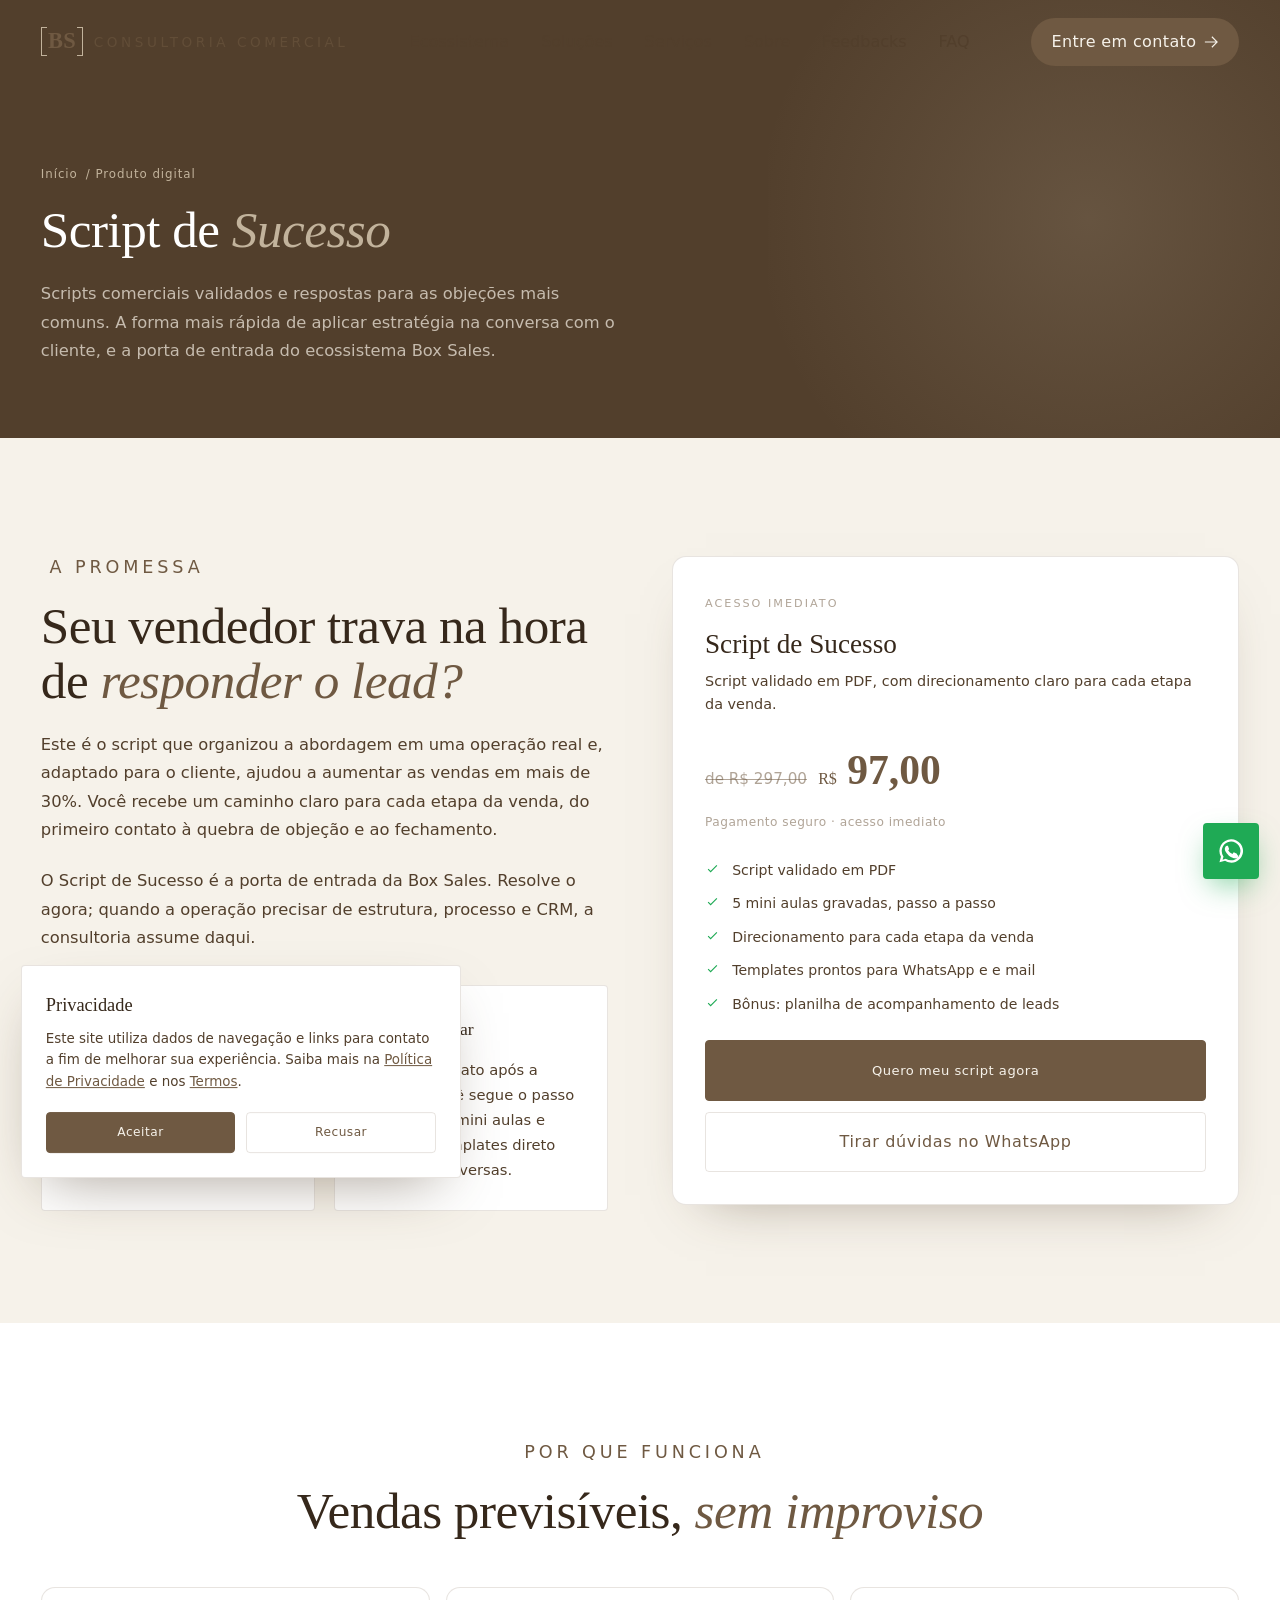
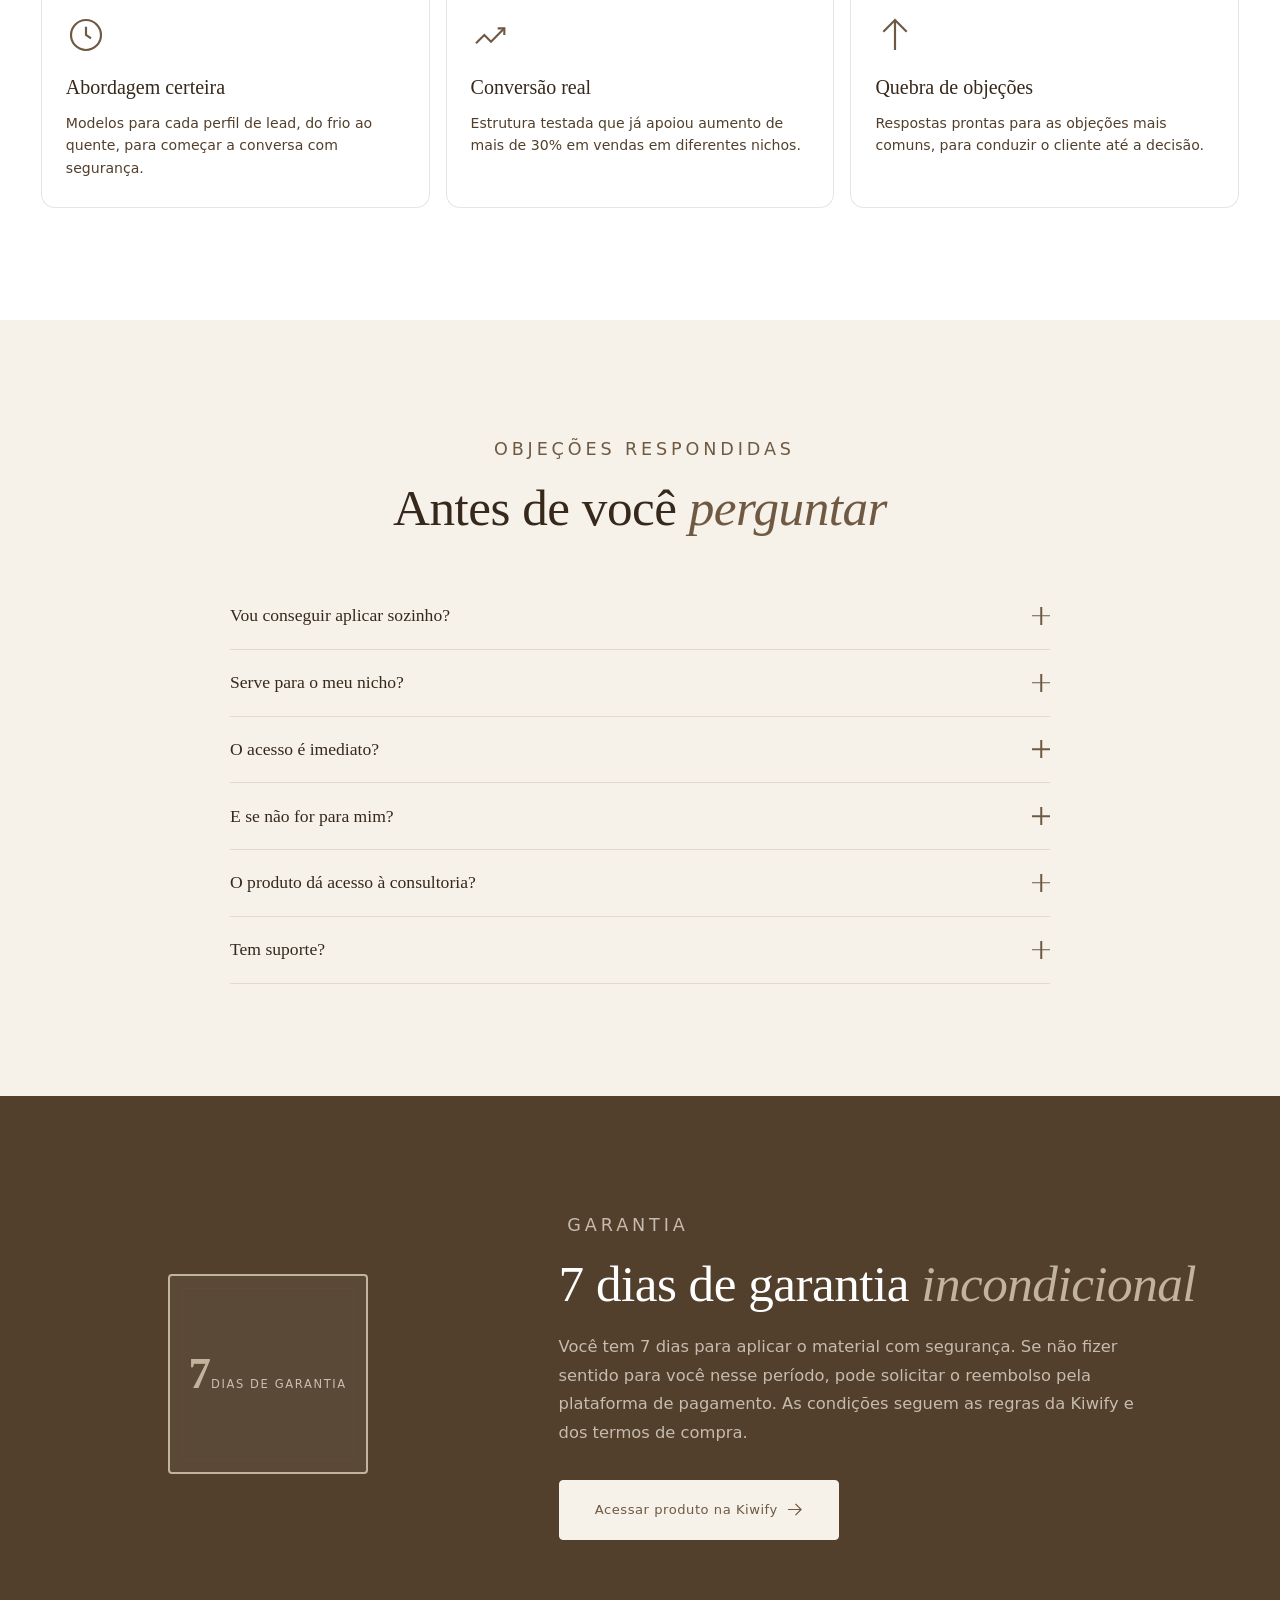
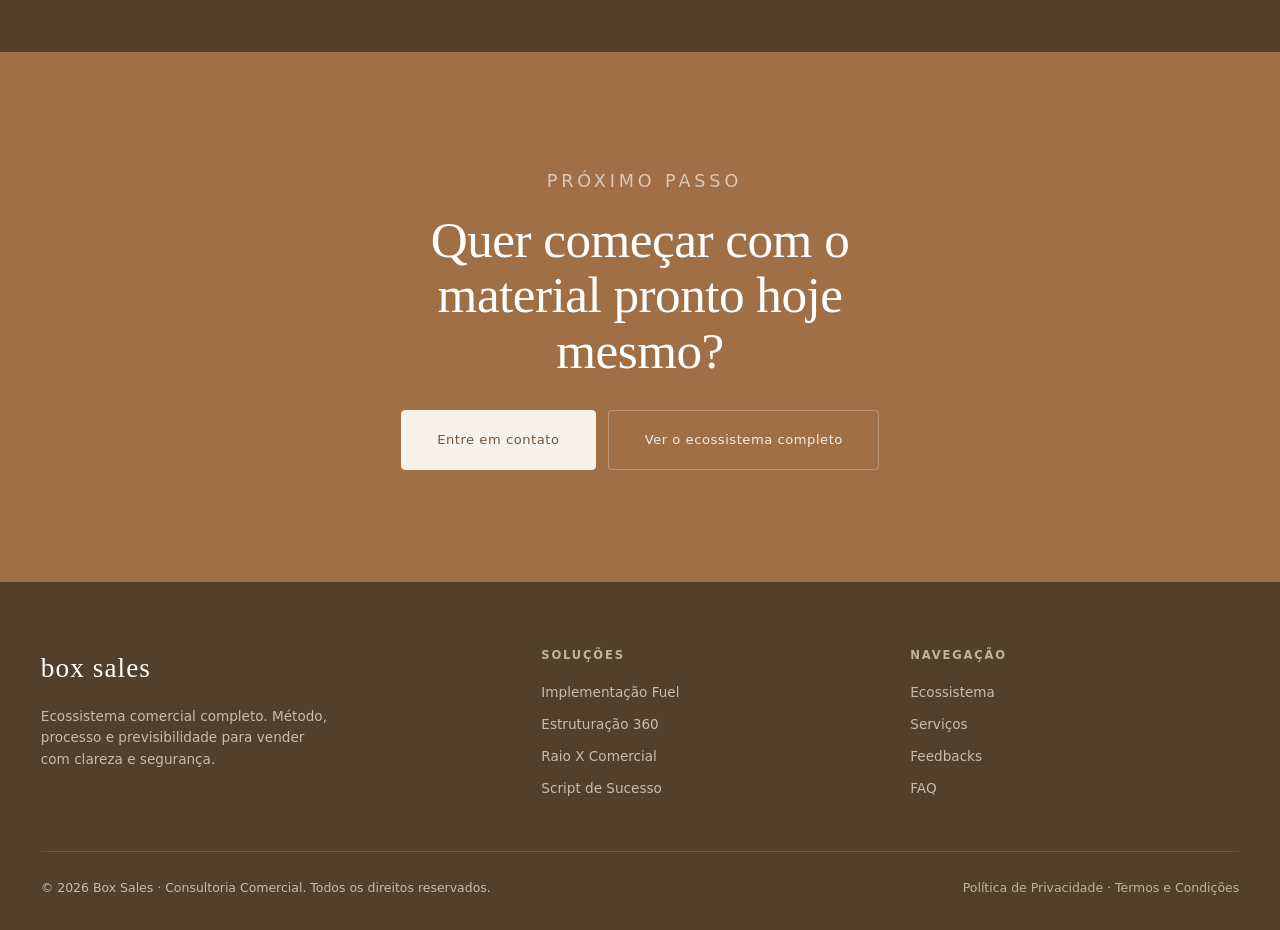
<file: produto.html>
<!DOCTYPE html>
<html lang="pt-BR">

<head>
    <meta charset="UTF-8">
    <meta name="viewport" content="width=device-width, initial-scale=1.0, viewport-fit=cover">
    <meta name="theme-color" content="#523f2c">
    <title>Script de Sucesso · Box Sales</title>
    <meta name="description" content="Material digital com scripts comerciais validados e respostas para objeções comuns. Porta de entrada do ecossistema Box Sales.">
    <meta name="author" content="Ana Caroline dos Santos Silveira">
    <meta name="robots" content="index, follow">
    <meta property="og:type" content="website">
    <meta property="og:locale" content="pt_BR">
    <meta property="og:title" content="Script de Sucesso · Box Sales">
    <meta property="og:description" content="Material digital com scripts comerciais validados e respostas para objeções comuns. Porta de entrada do ecossistema Box Sales.">
    <meta property="og:image" content="img/ana-hero.webp">
    <link rel="preconnect" href="https://fonts.googleapis.com/">
    <link rel="preconnect" href="https://fonts.gstatic.com/" crossorigin>
    <link href="https://fonts.googleapis.com/css2?family=Playfair+Display:ital,wght@0,400;0,500;0,600;0,700;1,400;1,500;1,600&amp;family=Poppins:wght@200;300;400;500;600&amp;display=swap" rel="stylesheet">
    <link rel="stylesheet" href="style.css">
    <link rel="icon" href="data:image/svg+xml,%3Csvg xmlns='http://www.w3.org/2000/svg' viewBox='0 0 32 32'%3E%3Crect width='32' height='32' rx='7' fill='%23523f2c'/%3E%3Ctext x='16' y='22' font-family='Georgia' font-size='17' fill='%23f6f2ea' text-anchor='middle'%3EB%3C/text%3E%3C/svg%3E">
</head>

<body>

    <div id="preloader" class="preloader" aria-hidden="true">
        <div class="pre__mono"><span class="pre__bracket">[</span><span>BS</span><span class="pre__bracket">]</span></div>
        <span class="pre__cap">box sales</span>
        <div class="pre__bar"><span></span></div>
    </div>
    <div class="progress" id="progress"></div>

    <header class="nav" id="nav">
        <div class="container nav__inner">
            <a href="" class="nav__brand" aria-label="Box Sales — Início">
                <span class="nav__mark">BS</span>
                <span class="nav__brand-text">consultoria comercial</span>
            </a>
            <nav class="nav__menu" aria-label="Navegação principal">
                <a href="#ecossistema" class="nav__link">Ecossistema</a>
                <a href="#carros-chefe" class="nav__link">Soluções</a>
                <a href="#servicos" class="nav__link">Serviços</a>
                <a href="#sobre" class="nav__link">Sobre</a>
                <a href="#feedbacks" class="nav__link">Feedbacks</a>
                <a href="#faq" class="nav__link">FAQ</a>
            </nav>
            <a href="https://wa.me/5551993864806?text=Ol%C3%A1%2C%20vim%20pelo%20site%20da%20Box%20Sales%20e%20quero%20entender%20como%20posso%20estruturar%20melhor%20minhas%20vendas." class="nav__cta" target="_blank" rel="noopener"><span style="font-size: 1.0rem;">Entre em contato</span><svg viewBox="0 0 16 16" fill="none">
                    <path d="M1 8h14M9 2l6 6-6 6" stroke="currentColor" stroke-width="1.3" />
                </svg></a>
            <button class="nav__toggle" id="navToggle" aria-label="Abrir menu" aria-expanded="false"><span></span><span></span></button>
        </div>
    </header>

    <div class="nav-mobile" id="navMobile" aria-hidden="true">
        <nav class="nav-mobile__list">
            <a href="#ecossistema">Ecossistema</a>
            <a href="#carros-chefe">Soluções</a>
            <a href="#servicos">Serviços</a>
            <a href="produto.html">Produto</a>
            <a href="#sobre">Sobre</a>
            <a href="#feedbacks">Feedbacks</a>
            <a href="#faq">FAQ</a>
        </nav>
        <div class="nav-mobile__foot">
            <a href="https://wa.me/5551993864806?text=Ol%C3%A1%2C%20vim%20pelo%20site%20da%20Box%20Sales%20e%20quero%20entender%20como%20posso%20estruturar%20melhor%20minhas%20vendas." class="btn btn--full" target="_blank" rel="noopener">Falar no WhatsApp</a>
            <span class="nav-mobile__sub">@acarolineana_</span>
        </div>
    </div>

    <section class="page-hero">
        <div class="page-hero__glow"></div>
        <div class="container page-hero__inner">
            <span class="page-hero__crumb reveal"><a href="">Início</a> / Produto digital</span>
            <h1 class="title reveal" data-d="1" style="margin-top:1rem;">Script de <em>Sucesso</em></h1>
            <p class="lead reveal" data-d="2">Scripts comerciais validados e respostas para as objeções mais comuns. A forma mais rápida de aplicar estratégia na conversa com o cliente, e a porta de entrada do ecossistema Box Sales.</p>
        </div>
    </section>

    <section class="section section--cream">
        <div class="container prod__grid">
            <div class="prod__copy reveal">
                <span class="tag">A promessa</span>
                <h2 class="title" style="margin-top:1rem;">Seu vendedor trava na hora de <em>responder o lead?</em></h2>
                <p class="lead">Este é o script que organizou a abordagem em uma operação real e, adaptado para o cliente, ajudou a aumentar as vendas em mais de 30%. Você recebe um caminho claro para cada etapa da venda, do primeiro contato à quebra de objeção e ao fechamento.</p>
                <p class="lead">O Script de Sucesso é a porta de entrada da Box Sales. Resolve o agora; quando a operação precisar de estrutura, processo e CRM, a consultoria assume daqui.</p>
                <div class="detail__grid" style="margin-top:2rem;">
                    <div class="detail__box">
                        <h3 style="font-size:1.1rem;"><svg viewBox="0 0 24 24" fill="none">
                                <circle cx="12" cy="8" r="3.4" stroke="currentColor" stroke-width="1.4" />
                                <path d="M5 20c0-3.3 3.1-5.5 7-5.5s7 2.2 7 5.5" stroke="currentColor" stroke-width="1.4" />
                            </svg> Para quem é</h3>
                        <p>Vendedores, prestadores de serviço e negócios que vendem pelo WhatsApp e querem parar de travar na hora de responder o lead.</p>
                    </div>
                    <div class="detail__box">
                        <h3 style="font-size:1.1rem;"><svg viewBox="0 0 24 24" fill="none">
                                <path d="M4 6h16M4 12h16M4 18h10" stroke="currentColor" stroke-width="1.4" />
                            </svg> Como usar</h3>
                        <p>Acesso imediato após a compra. Você segue o passo a passo das mini aulas e aplica os templates direto nas suas conversas.</p>
                    </div>
                </div>
            </div>
            <div class="prod__card reveal" data-d="1">
                <span class="prod__pretag">Acesso imediato</span>
                <h3 class="prod__name">Script de Sucesso</h3>
                <p style="font-size:0.9rem; color:var(--brown-dk);">Script validado em PDF, com direcionamento claro para cada etapa da venda.</p>
                <div class="prod__price">
                    <span class="old">de R$ 297,00</span>
                    <span class="now"><small>R$</small> 97,00</span>
                </div>
                <span class="prod__note">Pagamento seguro · acesso imediato</span>
                <ul class="prod__inc">
                    <li><svg viewBox="0 0 24 24" fill="none">
                            <path d="M5 13l4 4L19 7" stroke="currentColor" stroke-width="1.8" />
                        </svg> Script validado em PDF</li>
                    <li><svg viewBox="0 0 24 24" fill="none">
                            <path d="M5 13l4 4L19 7" stroke="currentColor" stroke-width="1.8" />
                        </svg> 5 mini aulas gravadas, passo a passo</li>
                    <li><svg viewBox="0 0 24 24" fill="none">
                            <path d="M5 13l4 4L19 7" stroke="currentColor" stroke-width="1.8" />
                        </svg> Direcionamento para cada etapa da venda</li>
                    <li><svg viewBox="0 0 24 24" fill="none">
                            <path d="M5 13l4 4L19 7" stroke="currentColor" stroke-width="1.8" />
                        </svg> Templates prontos para WhatsApp e e mail</li>
                    <li><svg viewBox="0 0 24 24" fill="none">
                            <path d="M5 13l4 4L19 7" stroke="currentColor" stroke-width="1.8" />
                        </svg> Bônus: planilha de acompanhamento de leads</li>
                </ul>
                <a href="https://pay.kiwify.com.br/zIS8zr4" class="btn btn--full btn--lg" target="_blank" rel="noopener">Quero meu script agora</a>
                <div style="margin-top:0.7rem;"></div>
                <a href="https://wa.me/5551993864806?text=Ol%C3%A1%2C%20vim%20pelo%20site%20da%20Box%20Sales%20e%20quero%20saber%20mais%20sobre%20o%20Script%20de%20Sucesso." class="btn btn--ghost btn--full" target="_blank" rel="noopener">Tirar dúvidas no WhatsApp</a>

            </div>
        </div>
    </section>

    <section class="section section--white">
        <div class="container">
            <div class="head head--center">
                <span class="tag tag--center reveal">Por que funciona</span>
                <h2 class="title reveal" data-d="1">Vendas previsíveis, <em>sem improviso</em></h2>
            </div>
            <div class="serv__grid">
                <article class="serv__card reveal">
                    <svg class="serv__ic" viewBox="0 0 24 24" fill="none">
                        <circle cx="12" cy="12" r="9" stroke="currentColor" stroke-width="1.3" />
                        <path d="M12 7v5l3 2" stroke="currentColor" stroke-width="1.3" />
                    </svg>
                    <h3>Abordagem certeira</h3>
                    <p>Modelos para cada perfil de lead, do frio ao quente, para começar a conversa com segurança.</p>
                </article>
                <article class="serv__card reveal" data-d="1">
                    <svg class="serv__ic" viewBox="0 0 24 24" fill="none">
                        <path d="M3 17l5-5 4 4 8-8" stroke="currentColor" stroke-width="1.3" />
                        <path d="M16 8h4v4" stroke="currentColor" stroke-width="1.3" />
                    </svg>
                    <h3>Conversão real</h3>
                    <p>Estrutura testada que já apoiou aumento de mais de 30% em vendas em diferentes nichos.</p>
                </article>
                <article class="serv__card reveal" data-d="2">
                    <svg class="serv__ic" viewBox="0 0 24 24" fill="none">
                        <path d="M12 3v18M5 10l7-7 7 7" stroke="currentColor" stroke-width="1.3" />
                    </svg>
                    <h3>Quebra de objeções</h3>
                    <p>Respostas prontas para as objeções mais comuns, para conduzir o cliente até a decisão.</p>
                </article>
            </div>
        </div>
    </section>

    <section class="section section--cream">
        <div class="container">
            <div class="head head--center">
                <span class="tag tag--center reveal">Objeções respondidas</span>
                <h2 class="title reveal" data-d="1">Antes de você <em>perguntar</em></h2>
            </div>
            <div class="faq__list">
                <div class="faq__item reveal"><button class="faq__q">Vou conseguir aplicar sozinho? <span class="faq__icon"></span></button>
                    <div class="faq__a">
                        <div class="faq__a-inner">Sim. O material foi pensado para aplicação direta: você tem o script em PDF, as 5 mini aulas passo a passo e os templates prontos para usar nas suas conversas.</div>
                    </div>
                </div>
                <div class="faq__item reveal"><button class="faq__q">Serve para o meu nicho? <span class="faq__icon"></span></button>
                    <div class="faq__a">
                        <div class="faq__a-inner">A estrutura é adaptável e já foi aplicada em segmentos diferentes. Você ajusta a linguagem ao seu cliente; a lógica de abordagem, condução e fechamento se mantém.</div>
                    </div>
                </div>
                <div class="faq__item reveal"><button class="faq__q">O acesso é imediato? <span class="faq__icon"></span></button>
                    <div class="faq__a">
                        <div class="faq__a-inner">Sim. A compra é pela Kiwify, com pagamento seguro e acesso imediato ao material após a confirmação.</div>
                    </div>
                </div>
                <div class="faq__item reveal"><button class="faq__q">E se não for para mim? <span class="faq__icon"></span></button>
                    <div class="faq__a">
                        <div class="faq__a-inner">O produto tem 7 dias de garantia incondicional. Dentro desse prazo, você pode solicitar o reembolso pela plataforma de pagamento.</div>
                    </div>
                </div>
                <div class="faq__item reveal"><button class="faq__q">O produto dá acesso à consultoria? <span class="faq__icon"></span></button>
                    <div class="faq__a">
                        <div class="faq__a-inner">Não. O Script de Sucesso é a porta de entrada do ecossistema. A consultoria é um trabalho à parte, com diagnóstico, estruturação e acompanhamento. Se quiser evoluir para a estrutura completa, é só falar no WhatsApp.</div>
                    </div>
                </div>
                <div class="faq__item reveal"><button class="faq__q">Tem suporte? <span class="faq__icon"></span></button>
                    <div class="faq__a">
                        <div class="faq__a-inner">Sim. Há suporte direto para auxílio em qualquer dúvida sobre o material e a aplicação.</div>
                    </div>
                </div>
            </div>
        </div>
    </section>

    <section class="section section--dark">
        <div class="container guar__grid">
            <div class="guar__seal reveal" style="background:rgba(255,255,255,0.05); border-color:var(--taupe);">
                <div><b style="color:var(--taupe);">7</b><span style="color:var(--on-dark-soft);">dias de garantia</span></div>
            </div>
            <div class="guar__copy reveal" data-d="1">
                <span class="tag tag--light">Garantia</span>
                <h2 class="title title--light" style="margin-top:1rem;">7 dias de garantia <em>incondicional</em></h2>
                <p class="lead lead--light">Você tem 7 dias para aplicar o material com segurança. Se não fizer sentido para você nesse período, pode solicitar o reembolso pela plataforma de pagamento. As condições seguem as regras da Kiwify e dos termos de compra.</p>
                <div class="btn-row">
                    <a href="https://pay.kiwify.com.br/zIS8zr4" class="btn btn--light btn--lg" target="_blank" rel="noopener">Acessar produto na Kiwify <svg viewBox="0 0 16 16" fill="none">
                            <path d="M1 8h14M9 2l6 6-6 6" stroke="currentColor" stroke-width="1.3" />
                        </svg></a>
                </div>
            </div>
        </div>
    </section>

    <section class="section section--dark cta" style="background: #a06f46;">
        <div class="container">
            <span class="tag tag--center tag--light reveal">Próximo passo</span>
            <h2 class="title title--light reveal" data-d="1" style="max-width:20ch; margin-left:auto; margin-right:auto;">Quer começar com o material pronto hoje mesmo?</h2>
            <div class="btn-row btn-row--center reveal" data-d="2">
                <a href="https://wa.me/5551993864806?text=Ol%C3%A1%2C%20vim%20pelo%20site%20da%20Box%20Sales%20e%20quero%20entender%20como%20posso%20estruturar%20melhor%20minhas%20vendas." class="btn btn--light btn--lg" target="_blank" rel="noopener">Entre em contato</a>
                <a href="#carros-chefe" class="btn btn--ghost btn--lg" style="color:var(--on-dark); border-color:rgba(243,236,224,0.3);">Ver o ecossistema completo</a>
            </div>
        </div>
    </section>

    <footer class="footer">
        <div class="container">
            <div class="footer__top">
                <div>
                    <a href="" class="footer__mark">box<span> </span>sales</a>
                    <p class="footer__tag">Ecossistema comercial completo. Método, processo e previsibilidade para vender com clareza e segurança.</p>
                </div>
                <div class="footer__col">
                    <h5>Soluções</h5>
                    <a href="consultoria.html">Implementação Fuel</a>
                    <a href="funil.html">Estruturação 360</a>
                    <a href="diagnostico.html">Raio X Comercial</a>
                    <a href="produto.html">Script de Sucesso</a>
                </div>
                <div class="footer__col">
                    <h5>Navegação</h5>
                    <a href="#ecossistema">Ecossistema</a>
                    <a href="#servicos">Serviços</a>
                    <a href="#feedbacks">Feedbacks</a>
                    <a href="#faq">FAQ</a>
                </div>
            </div>
            <div class="footer__line"></div>
            <div class="footer__bottom">
                <p>© <span data-year>2026</span> Box Sales · Consultoria Comercial. Todos os direitos reservados.</p>
                <div><a href="privacidade.html">Política de Privacidade</a> · <a href="termos.html">Termos e Condições</a></div>
            </div>

        </div>
    </footer>

    <a href="https://wa.me/5551993864806?text=Ol%C3%A1%2C%20vim%20pelo%20site%20da%20Box%20Sales%20e%20quero%20entender%20como%20posso%20estruturar%20melhor%20minhas%20vendas." class="wa-float" target="_blank" rel="noopener" aria-label="Falar no WhatsApp">        <svg viewBox="0 0 24 24" fill="currentColor">
            <path d="M12 2a10 10 0 00-8.6 15l-1.3 4.7 4.8-1.3A10 10 0 1012 2zm0 18a8 8 0 01-4.1-1.1l-.3-.2-2.8.7.8-2.7-.2-.3A8 8 0 1112 20zm4.5-6c-.2-.1-1.5-.7-1.7-.8-.2-.1-.4-.1-.6.1l-.8 1c-.2.2-.3.2-.5.1a6.5 6.5 0 01-3.2-2.8c-.2-.4.2-.4.6-1.2.1-.1 0-.3 0-.4l-.8-2c-.2-.5-.4-.4-.6-.4h-.5a1 1 0 00-.7.3c-.3.3-1 1-1 2.4s1 2.8 1.2 3c.1.2 2 3.1 5 4.3 1.8.8 2.5.8 3.4.7.5 0 1.5-.6 1.7-1.2.2-.6.2-1.1.2-1.2-.1-.2-.3-.2-.5-.3z"></path>
        </svg>
        </svg></a>
    <button class="to-top is-visible" id="toTop" aria-label="Voltar ao topo"><svg viewBox="0 0 24 24" fill="none">
            <path d="M12 19V5M5 12l7-7 7 7" stroke="currentColor" stroke-width="1.5"></path>
        </svg></button>            <path d="M₁₂₁₉V₅M₅₁₂l₇-₇ ₇ ₇" stroke="currentColor" stroke-width="₁.₅"/>
        </svg></button>

    <div class="consent" id="consent" role="dialog" aria-label="Aviso de privacidade">
        <h4>Privacidade</h4>
        <p>Este site utiliza dados de navegação e links para contato a fim de melhorar sua experiência. Saiba mais na <a href="privacidade.html">Política de Privacidade</a> e nos <a href="termos.html">Termos</a>.</p>
        <div class="consent__row">
            <button class="btn" id="consentAccept">Aceitar</button>
            <button class="btn btn--ghost" id="consentDecline">Recusar</button>
        </div>
    </div>

    <script src="script.js"></script>
</body>
</html>
</file>
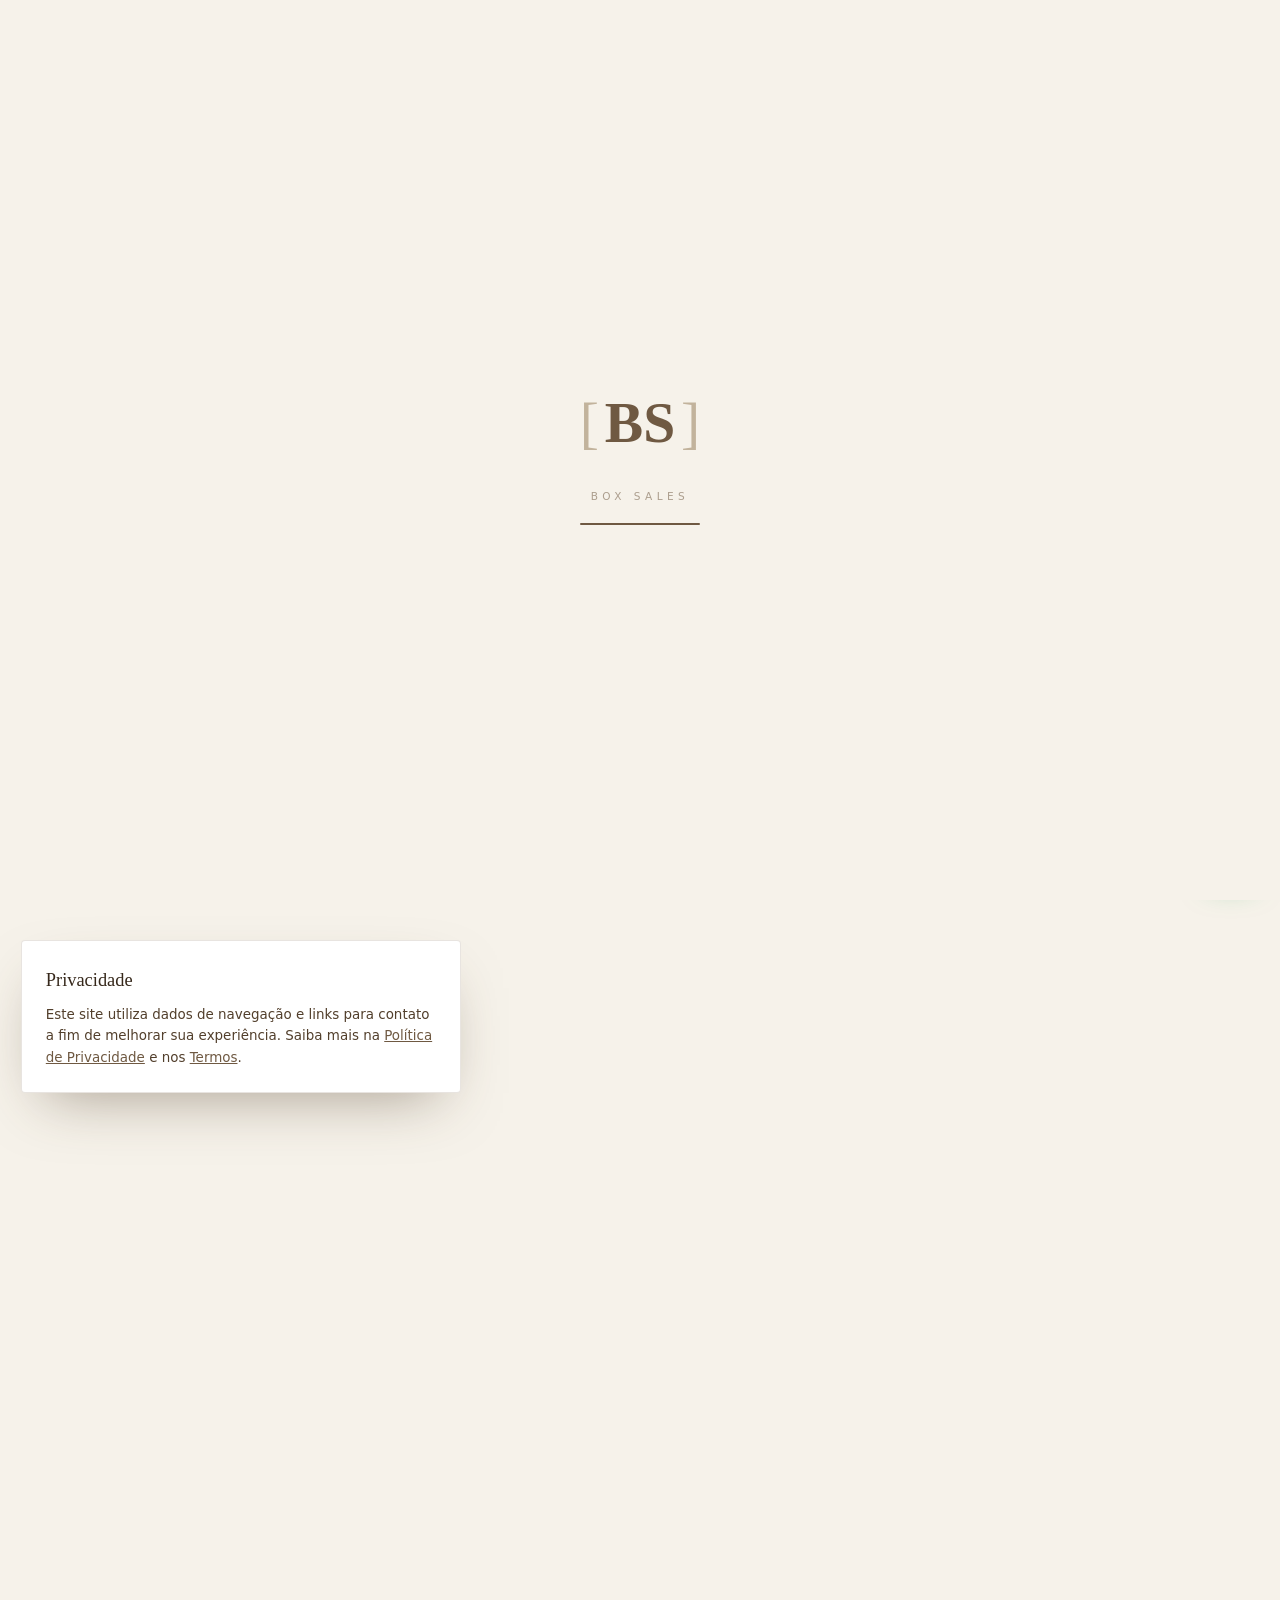
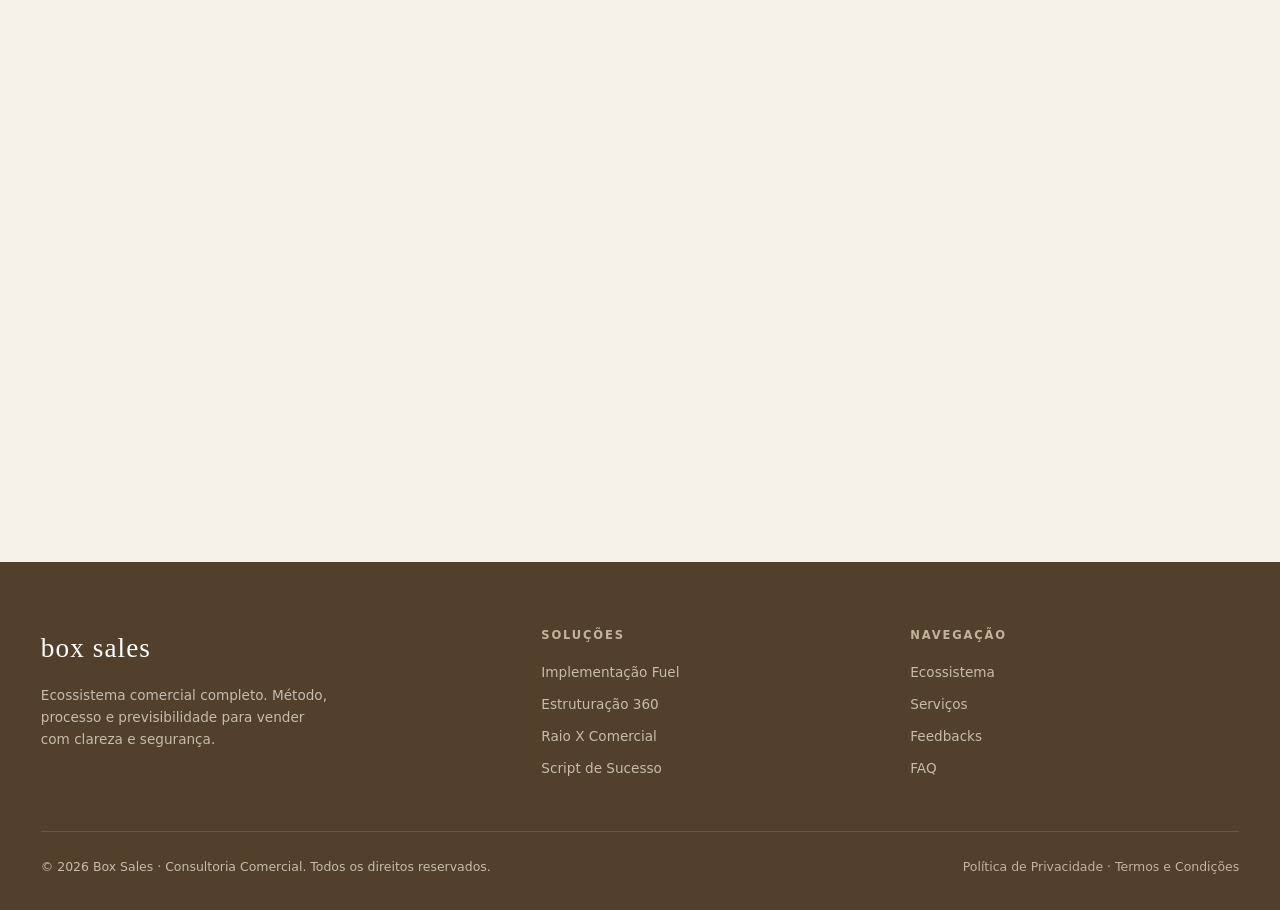
<file: termos.html>
<!DOCTYPE html>
<html lang="pt-BR">

<head>
    <meta charset="UTF-8">
    <meta name="viewport" content="width=device-width, initial-scale=1.0, viewport-fit=cover">
    <meta name="theme-color" content="#523f2c">
    <title>Termos e Condições · Box Sales</title>
    <meta name="description" content="Termos e Condições de uso do site da Box Sales: natureza informativa, produto digital, limites de garantia e propriedade intelectual.">
    <meta name="author" content="Ana Caroline dos Santos Silveira">
    <meta name="robots" content="index, follow">
    <meta property="og:type" content="website">
    <meta property="og:locale" content="pt_BR">
    <meta property="og:title" content="Termos e Condições · Box Sales">
    <meta property="og:description" content="Termos e Condições de uso do site da Box Sales: natureza informativa, produto digital, limites de garantia e propriedade intelectual.">
    <meta property="og:image" content="img/ana-hero.webp">
    <link rel="preconnect" href="https://fonts.googleapis.com/">
    <link rel="preconnect" href="https://fonts.gstatic.com/" crossorigin>
    <link href="https://fonts.googleapis.com/css2?family=Playfair+Display:ital,wght@0,400;0,500;0,600;0,700;1,400;1,500;1,600&amp;family=Poppins:wght@200;300;400;500;600&amp;display=swap" rel="stylesheet">
    <link rel="stylesheet" href="style.css">
    <link rel="icon" href="data:image/svg+xml,%3Csvg xmlns='http://www.w3.org/2000/svg' viewBox='0 0 32 32'%3E%3Crect width='32' height='32' rx='7' fill='%23523f2c'/%3E%3Ctext x='16' y='22' font-family='Georgia' font-size='17' fill='%23f6f2ea' text-anchor='middle'%3EB%3C/text%3E%3C/svg%3E">
</head>
<body>

    <div id="preloader" class="preloader" aria-hidden="true">
        <div class="pre__mono"><span class="pre__bracket">[</span><span>BS</span><span class="pre__bracket">]</span></div>
        <span class="pre__cap">box sales</span>
        <div class="pre__bar"><span></span></div>
    </div>
    <div class="progress" id="progress"></div>

    <header class="nav" id="nav">
        <div class="container nav__inner">
            <a href="" class="nav__brand" aria-label="Box Sales — Início">
                <span class="nav__mark">BS</span>
                <span class="nav__brand-text">consultoria comercial</span>
            </a>
            <nav class="nav__menu" aria-label="Navegação principal">
                <a href="#ecossistema" class="nav__link">Ecossistema</a>
                <a href="#carros-chefe" class="nav__link">Soluções</a>
                <a href="#servicos" class="nav__link">Serviços</a>
                <a href="#sobre" class="nav__link">Sobre</a>
                <a href="#feedbacks" class="nav__link">Feedbacks</a>
                <a href="#faq" class="nav__link">FAQ</a>
            </nav>
            <a href="https://wa.me/5551993864806?text=Ol%C3%A1%2C%20vim%20pelo%20site%20da%20Box%20Sales%20e%20quero%20entender%20como%20posso%20estruturar%20melhor%20minhas%20vendas." class="nav__cta" target="_blank" rel="noopener"><span style="font-size: 1.0rem;">Entre em contato</span><svg viewBox="0 0 16 16" fill="none"><path d="M1 8h14M9 2l6 6-6 6" stroke="currentColor" stroke-width="1.3"/></svg></a>
            <button class="nav__toggle" id="navToggle" aria-label="Abrir menu" aria-expanded="false"><span></span><span></span></button>
        </div>
    </header>

    <div class="nav-mobile" id="navMobile" aria-hidden="true">
        <nav class="nav-mobile__list">
            <a href="#ecossistema">Ecossistema</a>
            <a href="#carros-chefe">Soluções</a>
            <a href="#servicos">Serviços</a>
            <a href="produto.html">Produto</a>
            <a href="#sobre">Sobre</a>
            <a href="#feedbacks">Feedbacks</a>
            <a href="#faq">FAQ</a>
        </nav>
        <div class="nav-mobile__foot">
            <a href="https://wa.me/5551993864806?text=Ol%C3%A1%2C%20vim%20pelo%20site%20da%20Box%20Sales%20e%20quero%20entender%20como%20posso%20estruturar%20melhor%20minhas%20vendas." class="btn btn--full" target="_blank" rel="noopener">Falar no WhatsApp</a>
            <span class="nav-mobile__sub">@acarolineana_</span>
        </div>
    </div>

    <section class="page-hero">
        <div class="page-hero__glow"></div>
        <div class="container page-hero__inner">
            <span class="page-hero__crumb reveal"><a href="">Início</a> / Termos</span>
            <h1 class="title reveal" data-d="1" style="margin-top:1rem;">Termos e Condições</h1>
            <p class="lead reveal" data-d="2">Atualizado em junho de 2026. Em caso de dúvida, fale com a Box Sales pelo WhatsApp.</p>
        </div>
    </section>

    <section class="section section--cream">
        <div class="container">
            <div class="prose reveal">
                <p class="updated">Última atualização: junho de 2026</p>

                <p>Estes Termos e Condições regulam o uso do site da Box Sales Consultoria Comercial. Ao navegar, você concorda com as condições descritas abaixo.</p>

                <h2>Uso do site</h2>
                <p>Este site tem finalidade informativa e comercial. Ele apresenta os serviços de consultoria, a estrutura do ecossistema Box Sales e o produto digital. O uso deve respeitar a legislação vigente e estes termos.</p>

                <h2>Natureza informativa</h2>
                <p>Os conteúdos têm caráter informativo e não constituem promessa de resultado específico. Os resultados de vendas dependem de fatores próprios de cada operação, como mercado, equipe e aplicação do método.</p>

                <h2>Produto digital</h2>
                <p>O produto digital, o Script de Sucesso, é comercializado por meio de plataforma externa de pagamento. O acesso é liberado após a confirmação da compra, conforme as regras da plataforma.</p>

                <h2>Link externo da Kiwify</h2>
                <p>A compra do produto digital é realizada na Kiwify. Ao acessar o link, você passa a navegar em ambiente de terceiro, sujeito aos termos e às políticas da própria plataforma.</p>

                <h2>Responsabilidade do usuário</h2>
                <p>O usuário é responsável pela forma como aplica os materiais e orientações. A Box Sales fornece direção, método e estrutura; a execução no dia a dia da operação cabe ao usuário e à sua equipe.</p>

                <h2>Limites de garantia</h2>
                <ul>
                    <li>O produto digital possui 7 dias de garantia incondicional, com reembolso dentro desse prazo, conforme as regras da plataforma de pagamento;</li>
                    <li>A consultoria não possui possibilidade de reembolso após o pagamento;</li>
                    <li>Em todos os formatos há suporte direto para auxílio.</li>
                </ul>

                <h2>Propriedade intelectual</h2>
                <p>Os textos, materiais, scripts, layouts e a identidade visual são de propriedade da Box Sales e de seus criadores. É vedada a reprodução ou redistribuição sem autorização.</p>

                <h2>Contato</h2>
                <p>Dúvidas sobre estes termos podem ser encaminhadas pelo <a href="https://wa.me/5551993864806?text=Ol%C3%A1%2C%20vim%20pelo%20site%20da%20Box%20Sales%20e%20quero%20entender%20como%20posso%20estruturar%20melhor%20minhas%20vendas." target="_blank" rel="noopener">WhatsApp</a> ou pelas redes sociais da Box Sales.</p>

            </div>
        </div>
    </section>

    <footer class="footer">
        <div class="container">
            <div class="footer__top">
                <div>
                    <a href="" class="footer__mark">box<span> </span>sales</a>
                    <p class="footer__tag">Ecossistema comercial completo. Método, processo e previsibilidade para vender com clareza e segurança.</p>
                </div>
                <div class="footer__col">
                    <h5>Soluções</h5>
                    <a href="consultoria.html">Implementação Fuel</a>
                    <a href="funil.html">Estruturação 360</a>
                    <a href="diagnostico.html">Raio X Comercial</a>
                    <a href="produto.html">Script de Sucesso</a>
                </div>
                <div class="footer__col">
                    <h5>Navegação</h5>
                    <a href="#ecossistema">Ecossistema</a>
                    <a href="#servicos">Serviços</a>
                    <a href="#feedbacks">Feedbacks</a>
                    <a href="#faq">FAQ</a>
                </div>
            </div>
            <div class="footer__line"></div>
            <div class="footer__bottom">
                <p>© <span data-year>2026</span> Box Sales · Consultoria Comercial. Todos os direitos reservados.</p>
                <div><a href="privacidade.html">Política de Privacidade</a> · <a href="termos.html">Termos e Condições</a></div>
            </div>
            
        </div>
    </footer>

    <a href="https://wa.me/5551993864806?text=Ol%C3%A1%2C%20vim%20pelo%20site%20da%20Box%20Sales%20e%20quero%20entender%20como%20posso%20estruturar%20melhor%20minhas%20vendas." class="wa-float" target="_blank" rel="noopener" aria-label="Falar no WhatsApp"><svg viewBox="0 0 24 24" fill="currentColor"><path d="M12 2a10 10 0 00-8.6 15l-1.3 4.7 4.8-1.3A10 10 0 1012 2zm0 18a8 8 0 01-4.1-1.1l-.3-.2-2.8.7.8-2.7-.2-.3A8 8 0 1112 20zm4.5-6c-.2-.1-1.5-.7-1.7-.8-.2-.1-.4-.1-.6.1l-.8 1c-.2.2-.3.2-.5.1a6.5 6.5 0 01-3.2-2.8c-.2-.4.2-.4.6-1.2.1-.1 0-.3 0-.4l-.8-2c-.2-.5-.4-.4-.6-.4h-.5a1 1 0 00-.7.3c-.3.3-1 1-1 2.4s1 2.8 1.２ 3c.１.２ ２ 3.１ 5 4.３ １.８.８ ２.５.８ 3.４.７.５ ０ １.５-.６ １.７-１.２.２-.６.２-１.
 .２-１.
 .１-
 .３z"/></svg></a>
    <button class="to-top is-visible" id="toTop" aria-label="Voltar ao topo"><svg viewBox="0 0 24 24" fill="none">
            <path d="M12 19V5M5 12l7-7 7 7" stroke="currentColor" stroke-width="1.5"></path>
        </svg></button>
    <div class="consent" id="consent" role="dialog" aria-label="Aviso de privacidade">
        <h4>Privacidade</h4>
        <p>Este site utiliza dados de navegação e links para contato a fim de melhorar sua experiência. Saiba mais na <a href="privacidade.html">Política de Privacidade</a> e nos <a href="termos.html">Termos</a>.</p>

</html>
</file>
<file: style.css>
/* ============================================================
#c5bb9a   
BOX SALES · CONSULTORIA COMERCIAL
   style.css — base · layout · components · pages
   Paleta: branco, marrom e creme
   ============================================================ */

/* ---------- RESET ---------- */
*, *::before, *::after { margin: 0; padding: 0; box-sizing: border-box; }

:root {
    /* paleta */
    --white:        #ffffff;
    --cream:        #f6f2ea;
    --cream-2:      #efe9dd;
    --sand:         #e4dccc;
    --taupe:        #c2b39c;
    --brown:        #6f5942;
    --brown-dk:     #523f2c;
    --brown-soft:   rgba(111, 89, 66, 0.55);
    --brown-fade:   rgba(111, 89, 66, 0.10);
    --line:         rgba(111, 89, 66, 0.16);
    --line-soft:    rgba(111, 89, 66, 0.07);
    --on-dark:      #f3ece0;
    --on-dark-soft: rgba(243, 236, 224, 0.72);
    --ink:          #36281b;

    /* tipografia */
    --font-display: 'Fraunces', Georgia, serif;
    --font-sans:    'Manrope', system-ui, -apple-system, sans-serif;

    /* layout */
    --container: 1240px;
    --gutter: 1.3rem;

    /* easing */
    --ease:     cubic-bezier(0.4, 0, 0.2, 1);
    --ease-out: cubic-bezier(0.16, 1, 0.3, 1);
    --t-fast: 0.25s;
    --t-med:  0.5s;
    --t-slow: 0.9s;

    --radius: 14px;
    --radius-sm: 10px;
}

html { scroll-behavior: smooth; -webkit-text-size-adjust: 100%; }

body {
    font-family: var(--font-sans);
    font-weight: 300;
    font-size: 16px;
    line-height: 1.65;
    color: var(--ink);
    background: var(--cream);
    overflow-x: hidden;
    -webkit-font-smoothing: antialiased;
}

img { max-width: 100%; display: block; }
a { color: inherit; text-decoration: none; }
button { font-family: inherit; cursor: pointer; border: none; background: none; }
::selection { background: var(--brown); color: var(--cream); }

/* ---------- CONTAINER ---------- */
.container { max-width: var(--container); margin: 0 auto; padding: 0 var(--gutter); }

/* ---------- SECTION HEAD ---------- */
.section { padding: clamp(4rem, 9vw, 7rem) 0; position: relative; }
.section--cream { background: var(--cream); }
.section--white { background: var(--white); }
.section--dark  { background: var(--brown-dk); color: var(--on-dark); }

.tag {
    display: inline-flex; align-items: center; gap: 0.55rem;
    font-family: var(--font-sans);
    font-size: 1.1rem; font-weight: 500;
    letter-spacing: 0.22em; text-transform: uppercase;
    color: var(--brown);
}
.tag::before {
    content: ""; width: 0px; height: 1px; background: var(--brown-soft);
}
.tag--light { color: var(--on-dark-soft); }
.tag--light::before { background: var(--on-dark-soft); }
.tag--center { justify-content: center; }

.title {
    font-family: var(--font-display);
    font-weight: 500;
    font-size: clamp(1.9rem, 5vw, 3.2rem);
    line-height: 1.08;
    letter-spacing: -0.01em;
    color: var(--ink);
    margin-top: 1rem;
}
.title em { font-style: italic; color: var(--brown); }
.title--light { color: var(--white); }
.title--light em { color: var(--taupe); }

.lead {
    font-size: 1.02rem; font-weight: 300; line-height: 1.75;
    color: var(--brown-dk); max-width: 56ch; margin-top: 1.4rem;
}
.lead--light { color: var(--on-dark-soft); }

.head { max-width: 760px; }
.head--center { margin: 0 auto; text-align: center; }
.head--center .tag { justify-content: center; }
.head--center .lead { margin-left: auto; margin-right: auto; }

/* ---------- BUTTONS ---------- */
.btn {
    display: inline-flex; align-items: center; justify-content: center; gap: 0.6rem;
    font-family: var(--font-sans);
    font-size: 1.0rem; font-weight: 500;
    letter-spacing: 0.04em;
    padding: 1rem 1.8rem;
    border-radius: 4px;
    border: 1px solid var(--brown);
    background: var(--brown);
    color: var(--cream);
    transition: all var(--t-med) var(--ease);
    text-align: center;
}
.btn svg { width: 15px; height: 15px; transition: transform var(--t-med) var(--ease); }
.btn:hover { background: var(--brown-dk); border-color: var(--brown-dk); transform: translateY(-2px); }
.btn:hover svg { transform: translateX(4px); }

.btn--ghost { background: transparent; color: var(--brown); border-color: var(--line); }
.btn--ghost:hover { background: transparent; color: var(--brown-dk); border-color: var(--brown); }
.btn--light { background: var(--cream); color: var(--brown); border-color: var(--cream); }
.btn--light:hover { background: var(--white); border-color: var(--white); color: var(--brown-dk); }
.btn--wa { background: #1faa55; border-color: #1faa55; color: #fff; }
.btn--wa:hover { background: #178a44; border-color: #178a44; }
.btn--lg { padding: 1.15rem 2.2rem; font-size: 0.82rem; }
.btn--full { width: 100%; }
.btn-row { display: flex; flex-wrap: wrap; gap: 0.8rem; margin-top: 2rem; }
.btn-row--center { justify-content: center; }

/* ---------- PRELOADER ---------- */
.preloader {
    position: fixed; inset: 0; z-index: 9999;
    background: var(--cream);
    display: flex; flex-direction: column; align-items: center; justify-content: center;
    gap: 1.1rem;
    transition: opacity 0.6s var(--ease), visibility 0.6s var(--ease);
}
.preloader.is-hidden { opacity: 0; visibility: hidden; }
.pre__mono {
    font-family: var(--font-display); font-weight: 600;
    font-size: clamp(2.6rem, 9vw, 3.6rem); color: var(--brown);
    display: flex; align-items: center; gap: 0.1em;
    position: relative;
}
.pre__mono span { opacity: 0; transform: translateY(14px); animation: preUp 1s var(--ease-out) forwards; }
.pre__mono span:nth-child(2) { animation-delay: 0.14s; }
.pre__bracket { color: var(--taupe); font-weight: 400; }
.pre__cap {
    font-family: var(--font-sans); font-size: 0.66rem; font-weight: 500;
    letter-spacing: 0.42em; text-transform: uppercase; color: var(--brown-soft);
    opacity: 0; animation: preFade 0.7s var(--ease) 0.4s forwards;
}
.pre__bar { width: 120px; height: 2px; background: var(--line); overflow: hidden; border-radius: 2px; }
.pre__bar span { display: block; height: 100%; width: 0; background: var(--brown); animation: preLine 1.3s var(--ease-out) 0.2s forwards; }
@keyframes preUp { to { opacity: 1; transform: translateY(0); } }
@keyframes preFade { to { opacity: 1; } }
@keyframes preLine { to { width: 100%; } }

/* ---------- SCROLL PROGRESS ---------- */
.progress {
    position: fixed; top: 0; left: 0; height: 3px; width: 0;
    background: linear-gradient(90deg, var(--taupe), var(--brown));
    z-index: 999; transition: width 0.1s linear;
}

/* ---------- NAV ---------- */
.nav {
    position: fixed; top: 0; left: 0; width: 100%; z-index: 900;
    transition: background var(--t-med) var(--ease), box-shadow var(--t-med) var(--ease), padding var(--t-med) var(--ease);
    padding: 1.1rem 0;
}
.nav.is-scrolled {
    background: rgba(246, 242, 234, 0.88);
    backdrop-filter: blur(14px); -webkit-backdrop-filter: blur(14px);
    box-shadow: 0 1px 0 var(--line);
    padding: 0.7rem 0;
}
.nav__inner { display: flex; align-items: center; justify-content: space-between; gap: 1.5rem; }
.nav__brand { display: flex; align-items: center; gap: 0.65rem; }
.nav__mark {
    font-family: var(--font-display); font-weight: 600; font-size: 1.4rem; color: var(--brown);
    letter-spacing: 0.02em; position: relative; padding: 0 0.32em;
}
.nav__mark::before, .nav__mark::after {
    content: ""; position: absolute; top: 4px; bottom: 4px; width: 6px;
    border: 1.5px solid var(--taupe);
}
.nav__mark::before { left: 0; border-right: none; }
.nav__mark::after  { right: 0; border-left: none; }
.nav__brand-text {
    font-family: var(--font-sans); font-size: 0.85rem; font-weight: 500;
    letter-spacing: 0.26em; text-transform: uppercase; color: var(--brown-soft);
}
.nav__menu { display: flex; align-items: center; gap: 2rem; }
.nav__link {
    font-size: 1.0rem; font-weight: 400; color: var(--brown-dk);
    position: relative; transition: color var(--t-fast) var(--ease);
}
.nav__link::after {
    content: ""; position: absolute; left: 0; bottom: -6px; width: 0; height: 1px;
    background: var(--brown); transition: width var(--t-med) var(--ease);
}
.nav__link:hover { color: var(--brown); }
.nav__link:hover::after { width: 100%; }
.nav__cta {
    display: inline-flex; align-items: center; gap: 0.5rem;
    font-size: 0.76rem; font-weight: 500; letter-spacing: 0.03em;
    padding: 0.7rem 1.3rem; border-radius: 100px;
    background: var(--brown); color: var(--cream);
    transition: all var(--t-med) var(--ease);
}
.nav__cta svg { width: 14px; height: 14px; }
.nav__cta:hover { background: var(--brown-dk); }
.nav__toggle { display: none; width: 30px; height: 22px; position: relative; }
.nav__toggle span {
    position: absolute; left: 0; width: 100%; height: 1.5px; background: var(--brown);
    transition: all var(--t-med) var(--ease);
}
.nav__toggle span:nth-child(1) { top: 3px; }
.nav__toggle span:nth-child(2) { bottom: 3px; }
.nav__toggle.is-active span:nth-child(1) { top: 10px; transform: rotate(45deg); }
.nav__toggle.is-active span:nth-child(2) { bottom: 10px; transform: rotate(-45deg); }

/* ---------- MOBILE MENU ---------- */
.nav-mobile {
    position: fixed; inset: 0; z-index: 880;
    background: var(--cream);
    display: flex; flex-direction: column; justify-content: center;
    padding: 5rem var(--gutter) 2rem;
    transform: translateY(-100%); transition: transform var(--t-slow) var(--ease-out);
    visibility: hidden;
}
.nav-mobile.is-open { transform: translateY(0); visibility: visible; }
.nav-mobile__list { display: flex; flex-direction: column; gap: 0.2rem; }
.nav-mobile__list a {
    font-family: var(--font-display); font-size: 1.1rem; font-weight: 500; color: var(--brown-dk);
    padding: 0.5rem 0; border-bottom: 1px solid var(--line-soft);
    transition: color var(--t-fast) var(--ease), padding-left var(--t-fast) var(--ease);
}
.nav-mobile__list a:hover { color: var(--brown); padding-left: 0.5rem; }
.nav-mobile__foot { margin-top: 2.4rem; display: flex; flex-direction: column; gap: 0.9rem; }
.nav-mobile__sub { font-size: 0.78rem; letter-spacing: 0.1em; color: var(--brown-soft); text-align: center; }

/* ---------- HERO ---------- */
.hero { position: relative; padding: clamp(8rem, 16vw, 11rem) 0 clamp(4rem, 8vw, 6rem); overflow: hidden; }
.hero__grid {
    display: grid; grid-template-columns: 1.05fr 0.95fr; gap: clamp(2rem, 5vw, 4rem); align-items: center;
}
.hero__badge {
    display: inline-flex; align-items: center; gap: 0.6rem;
    font-size: 0.68rem; font-weight: 500; letter-spacing: 0.16em; text-transform: uppercase;
    color: var(--brown); background: var(--white);
    padding: 0.55rem 1rem 0.55rem 0.9rem; border-radius: 100px;
    border: 1px solid var(--line);
}
.hero__badge b { color: var(--brown-dk); font-weight: 600; }
.hero__badge .dot { width: 7px; height: 7px; border-radius: 50%; background: #1faa55; box-shadow: 0 0 0 4px rgba(31,170,85,0.16); }
.hero__title {
    font-family: var(--font-display); font-weight: 500;
    font-size: clamp(2.4rem, 6.4vw, 4.4rem); line-height: 1.04; letter-spacing: -0.015em;
    color: var(--ink); margin-top: 1.4rem;
}
.hero__title em { font-style: italic; color: var(--brown); }
.hero__sub { font-size: 1.05rem; font-weight: 300; line-height: 1.7; color: var(--brown-dk); max-width: 52ch; margin-top: 1.6rem; }
.hero__trust { display: flex; flex-wrap: wrap; gap: 1.4rem 2rem; margin-top: 2.4rem; }
.hero__trust-item { display: flex; flex-direction: column; gap: 0.1rem; }
.hero__trust-num { font-family: var(--font-display); font-size: 1.7rem; font-weight: 600; color: var(--brown); line-height: 1; }
.hero__trust-lbl { font-size: 0.72rem; letter-spacing: 0.06em; color: var(--brown-soft); }

.hero__media { position: relative; }
.hero__photo {
    position: relative; border-radius: 4px;
    overflow: hidden; box-shadow: 0 30px 70px -30px rgba(82,63,44,0.45);
    aspect-ratio: 3 / 3.6;
}
.hero__photo img { width: 100%; height: 100%; object-fit: cover; object-position: center top; }
.hero__frame {
    position: absolute; inset: -14px; border: 0px solid var(--taupe); border-radius: 230px 230px 20px 20px;
    pointer-events: none; z-index: -1;
}
.hero__chip {
    position: absolute; bottom: 1.3rem; left: -1rem;
    background: var(--white); border-radius: var(--radius-sm); padding: 0.9rem 1.1rem;
    box-shadow: 0 14px 36px -16px rgba(82,63,44,0.4); border: 1px solid var(--line);
    display: flex; flex-direction: column; gap: 0.15rem; max-width: 220px;
}
.hero__chip b { font-family: var(--font-display); font-size: 1.4rem; color: var(--brown); line-height: 1; }
.hero__chip span { font-size: 0.72rem; color: var(--brown-dk); line-height: 1.4; }

/* ---------- AUTHORITY STRIP ---------- */
.strip { background: var(--brown-dk); color: var(--on-dark); padding: 1.4rem 0; }
.strip__track { display: flex; align-items: center; gap: 3rem; flex-wrap: wrap; justify-content: center; }
.strip__item { font-size: 0.8rem; letter-spacing: 0.06em; color: var(--on-dark-soft); display: flex; align-items: center; gap: 0.6rem; }
.strip__item svg { width: 16px; height: 16px; color: var(--taupe); flex-shrink: 0; }

/* ---------- ECOSYSTEM PILLARS ---------- */
.eco__grid { display: grid; grid-template-columns: repeat(4, 1fr); gap: 0.9rem; margin-top: 3rem; }
.eco__pill {
    background: var(--white); border: 1px solid var(--line); border-radius: var(--radius-sm);
    padding: 1.3rem 1.2rem; transition: transform var(--t-med) var(--ease), box-shadow var(--t-med) var(--ease);
}
.eco__pill:hover { transform: translateY(-4px); box-shadow: 0 16px 36px -22px rgba(82,63,44,0.4); }
.eco__pill-ic { width: 36px; height: 36px; color: var(--brown); margin-bottom: 0.8rem; }
.eco__pill h4 { font-family: var(--font-display); font-size: 1.05rem; font-weight: 500; color: var(--ink); margin-bottom: 0.3rem; }
.eco__pill p { font-size: 0.84rem; color: var(--brown-soft); line-height: 1.55; }

/* ---------- FLAGSHIP (3 carros-chefe) ---------- */
.flag__grid { display: grid; grid-template-columns: repeat(3, 1fr); gap: 1.3rem; margin-top: 3rem; }
.flag__card {
    position: relative; background: var(--cream); border: 1px solid var(--line);
    border-radius: var(--radius); padding: 2rem 1.7rem 1.8rem;
    display: flex; flex-direction: column;
    transition: transform var(--t-med) var(--ease), box-shadow var(--t-med) var(--ease), border-color var(--t-med) var(--ease);
}
.section--dark .flag__card { background: rgba(255,255,255,0.04); border-color: rgba(243,236,224,0.16); }
.flag__card:hover { transform: translateY(-6px); box-shadow: 0 26px 56px -30px rgba(82,63,44,0.55); border-color: var(--taupe); }
.flag__card.is-featured { background: var(--brown); color: var(--on-dark); border-color: var(--brown); }
.flag__num {
    font-family: var(--font-display); font-size: 0.9rem; color: var(--brown-soft);
    letter-spacing: 0.1em; margin-bottom: 1rem;
}
.is-featured .flag__num, .section--dark .flag__num { color: var(--taupe); }
.flag__name { font-family: var(--font-display); font-size: 1.5rem; font-weight: 500; line-height: 1.15; color: var(--ink); }
.is-featured .flag__name, .section--dark .flag__name { color: var(--white); }
.flag__kicker { font-size: 0.74rem; font-weight: 500; letter-spacing: 0.1em; text-transform: uppercase; color: var(--brown); margin-bottom: 0.4rem; }
.is-featured .flag__kicker, .section--dark .flag__kicker { color: var(--taupe); }
.flag__desc { font-size: 0.9rem; line-height: 1.65; color: var(--brown-dk); margin-top: 0.8rem; }
.is-featured .flag__desc, .section--dark .flag__desc { color: var(--on-dark-soft); }
.flag__list { list-style: none; margin: 1.3rem 0 1.6rem; display: flex; flex-direction: column; gap: 0.55rem; }
.flag__list li { font-size: 0.85rem; line-height: 1.45; padding-left: 1.5rem; position: relative; color: var(--brown-dk); }
.is-featured .flag__list li, .section--dark .flag__list li { color: var(--on-dark-soft); }
.flag__list li::before {
    content: ""; position: absolute; left: 0; top: 0.5em; width: 8px; height: 8px;
    border: 1.5px solid var(--brown); border-right: none; border-top: none;
}
.is-featured .flag__list li::before { border-color: var(--taupe); }
.flag__foot { margin-top: auto; }
.flag__time { font-size: 0.74rem; letter-spacing: 0.08em; color: var(--brown-soft); margin-bottom: 0.9rem; display: block; }
.is-featured .flag__time { color: var(--on-dark-soft); }
.flag__link {
    display: inline-flex; align-items: center; gap: 0.5rem;
    font-size: 0.78rem; font-weight: 500; letter-spacing: 0.03em; color: var(--brown);
    transition: gap var(--t-fast) var(--ease);
}
.is-featured .flag__link { color: var(--white); }
.flag__link svg { width: 14px; height: 14px; }
.flag__link:hover { gap: 0.85rem; }

/* ---------- SERVICES (cards) ---------- */
.serv__grid { display: grid; grid-template-columns: repeat(3, 1fr); gap: 1rem; margin-top: 3rem; }
.serv__card {
    background: var(--white); border: 1px solid var(--line); border-radius: var(--radius);
    padding: 1.7rem 1.5rem; display: flex; flex-direction: column;
    transition: transform var(--t-med) var(--ease), box-shadow var(--t-med) var(--ease);
}
.serv__card:hover { transform: translateY(-4px); box-shadow: 0 20px 44px -26px rgba(82,63,44,0.45); }
.serv__ic { width: 40px; height: 40px; color: var(--brown); margin-bottom: 1rem; }
.serv__card h3 { font-family: var(--font-display); font-size: 1.25rem; font-weight: 500; color: var(--ink); margin-bottom: 0.5rem; }
.serv__card p { font-size: 0.88rem; line-height: 1.6; color: var(--brown-dk); flex: 1; }
.serv__more {
    display: inline-flex; align-items: center; gap: 0.45rem; margin-top: 1.2rem;
    font-size: 0.76rem; font-weight: 500; letter-spacing: 0.04em; color: var(--brown);
    transition: gap var(--t-fast) var(--ease);
}
.serv__more svg { width: 13px; height: 13px; }
.serv__more:hover { gap: 0.8rem; }

/* ---------- PRODUCT (downsell band) ---------- */
.prod__grid { display: grid; grid-template-columns: 1fr 1fr; gap: clamp(2rem, 5vw, 4rem); align-items: center; }
.prod__card {
    background: var(--white); border: 1px solid var(--line); border-radius: var(--radius);
    padding: 2rem; box-shadow: 0 24px 54px -34px rgba(82,63,44,0.5);
}
.prod__pretag { font-size: 0.7rem; font-weight: 500; letter-spacing: 0.18em; text-transform: uppercase; color: var(--brown-soft); }
.prod__name { font-family: var(--font-display); font-size: 1.7rem; font-weight: 500; color: var(--ink); margin: 0.4rem 0 0.2rem; }
.prod__price { display: flex; align-items: baseline; gap: 0.7rem; margin: 1.2rem 0 0.2rem; }
.prod__price .old { font-size: 0.95rem; color: var(--brown-soft); text-decoration: line-through; }
.prod__price .now { font-family: var(--font-display); font-size: 2.6rem; font-weight: 600; color: var(--brown); }
.prod__price .now small { font-size: 1rem; font-weight: 400; }
.prod__note { font-size: 0.76rem; letter-spacing: 0.04em; color: var(--brown-soft); }
.prod__inc { list-style: none; margin: 1.5rem 0; display: flex; flex-direction: column; gap: 0.65rem; }
.prod__inc li { font-size: 0.88rem; padding-left: 1.7rem; position: relative; color: var(--brown-dk); }
.prod__inc li svg { position: absolute; left: 0; top: 2px; width: 15px; height: 15px; color: #1faa55; }
.prod__badge {
    display: inline-flex; align-items: center; gap: 0.5rem; margin-top: 0.4rem;
    font-size: 0.76rem; color: var(--brown-dk); background: var(--cream-2);
    padding: 0.5rem 0.9rem; border-radius: 100px;
}
.prod__badge svg { width: 15px; height: 15px; color: var(--brown); }

/* ---------- ABOUT (profissional) ---------- */
.about__grid { display: grid; grid-template-columns: 0.85fr 1.15fr; gap: clamp(2rem, 5vw, 4rem); align-items: center; }
.about__media { position: relative; }
.about__photo img { width: 100%; height: 100%; object-fit: cover; }
.about__media::before {
    content: ""; position: absolute; inset: -14px -14px 14px 14px;
   ; border-radius: 4PX; z-index: -1;
}
.about__name { font-family: var(--font-display); font-size: clamp(1.8rem, 4vw, 2.6rem); font-weight: 500; color: var(--ink); margin-top: 1rem; }
.about__role { font-size: 0.82rem; font-weight: 500; letter-spacing: 0.1em; text-transform: uppercase; color: var(--brown); margin-top: 0.5rem; }
.about__text p { font-size: 0.98rem; line-height: 1.8; color: var(--brown-dk); margin-top: 1.2rem; }
.about__chips { display: flex; flex-wrap: wrap; gap: 0.6rem; margin-top: 1.8rem; }
.about__chip { font-size: 0.76rem; color: var(--brown-dk); background: var(--white); border: 1px solid var(--line); padding: 0.5rem 0.95rem; border-radius: 100px; }

/* ---------- FEEDBACKS ---------- */
.fb__head { display: flex; align-items: flex-end; justify-content: space-between; gap: 1.5rem; flex-wrap: wrap; }
.fb__ctrls { display: flex; gap: 0.6rem; }
.fb__btn {
    width: 46px; height: 46px; border-radius: 4px; border: 1px solid var(--line);
    color: var(--brown); display: grid; place-items: center; transition: all var(--t-fast) var(--ease);
    background: var(--white);
}
.fb__btn:hover { background: var(--brown); color: var(--cream); border-color: var(--brown); }
.fb__btn svg { width: 17px; height: 17px; }
.fb__track {
    display: flex; gap: 1.1rem; margin-top: 2.6rem; overflow-x: auto;
    scroll-snap-type: x mandatory; -webkit-overflow-scrolling: touch;
    padding-bottom: 1rem; scrollbar-width: none;
}
.fb__track::-webkit-scrollbar { display: none; }
.fb__card {
    flex: 0 0 clamp(280px, 80vw, 380px); scroll-snap-align: start;
    background: var(--white); border-radius: 4px; padding: 1.7rem;
    box-shadow: 0 16px 40px -28px rgba(82,63,44,0.4); border: 1px solid var(--line-soft);
    display: flex; flex-direction: column;
}
.fb__quote { width: 30px; height: 30px; color: var(--taupe); margin-bottom: 0.7rem; }
.fb__text { font-size: 0.92rem; line-height: 1.7; color: var(--ink); flex: 1; }
.fb__who { display: flex; align-items: center; gap: 0.7rem; margin-top: 1.4rem; padding-top: 1.2rem; border-top: 1px solid var(--line-soft); }
.fb__av {
    width: 40px; height: 40px; border-radius: 4px; background: var(--brown); color: var(--cream);
    display: grid; place-items: center; font-family: var(--font-display); font-size: 1rem; flex-shrink: 0;
}
.fb__meta b { display: block; font-size: 0.86rem; font-weight: 500; color: var(--ink); }
.fb__meta span { font-size: 0.74rem; color: var(--brown-soft); }
.fb__bar { display: flex; gap: 6px; margin-top: 2rem; justify-content: center; }
.fb__dot { width: 30px; height: 4px; border-radius: 4px; background: var(--line); transition: background var(--t-fast) var(--ease); }
.fb__dot.is-active { background: var(--brown); }

/* ---------- GUARANTEE ---------- */
.guar__grid { display: grid; grid-template-columns: 0.8fr 1.2fr; gap: clamp(2rem, 5vw, 4rem); align-items: center; }
.guar__seal {
    width: 200px; height: 200px; border-radius: 4px; margin: 0 auto;
    display: grid; place-items: center; text-align: center;
    border: 2px solid var(--taupe); position: relative; background: var(--white);
}
.guar__seal::before { content: ""; position: absolute; inset: 12px; border: 1px solid var(--line); border-radius: 4px; }
.guar__seal b { font-family: var(--font-display); font-size: 2.8rem; font-weight: 600; color: var(--brown); line-height: 1; }
.guar__seal span { font-size: 0.72rem; letter-spacing: 0.14em; text-transform: uppercase; color: var(--brown-soft); margin-top: 0.3rem; }
.guar__note { font-size: 0.85rem; line-height: 1.7; color: var(--brown-soft); margin-top: 1.4rem; padding: 1rem 1.2rem; background: var(--white); border-radius: 4px; border: 1px solid var(--line-soft); }

/* ---------- FAQ ---------- */
.faq__list { max-width: 820px; margin: 3rem auto 0; }
.faq__item { border-bottom: 1px solid var(--line); }
.faq__q {
    width: 100%; display: flex; align-items: center; justify-content: space-between; gap: 1.5rem;
    padding: 1.4rem 0; text-align: left;
    font-family: var(--font-display); font-size: 1.1rem; font-weight: 500; color: var(--ink);
    transition: color var(--t-fast) var(--ease);
}
.faq__q:hover { color: var(--brown); }
.faq__icon { position: relative; width: 18px; height: 18px; flex-shrink: 0; }
.faq__icon::before, .faq__icon::after { content: ""; position: absolute; background: var(--brown); transition: transform var(--t-med) var(--ease); }
.faq__icon::before { top: 50%; left: 0; width: 100%; height: 1.5px; transform: translateY(-50%); }
.faq__icon::after { left: 50%; top: 0; width: 1.5px; height: 100%; transform: translateX(-50%); }
.faq__item.is-open .faq__icon::after { transform: translateX(-50%) scaleY(0); }
.faq__a { max-height: 0; overflow: hidden; transition: max-height var(--t-med) var(--ease); }
.faq__a-inner { padding: 0 0 1.4rem; font-size: 0.92rem; line-height: 1.75; color: var(--brown-dk); max-width: 70ch; }

/* ---------- SOCIAL ---------- */
.social__row { display: flex; flex-wrap: wrap; gap: 0.9rem; margin-top: 2.4rem; justify-content: center; }
.social__btn {
    display: inline-flex; align-items: center; gap: 0.7rem;
    padding: 0.9rem 1.4rem; border-radius: 4px; background: var(--white); border: 1px solid var(--line);
    font-size: 0.82rem; font-weight: 500; color: var(--brown-dk); transition: all var(--t-med) var(--ease);
}
.social__btn svg { width: 18px; height: 18px; color: var(--brown); }
.social__btn:hover { background: var(--brown); color: var(--cream); border-color: var(--brown); transform: translateY(-3px); }
.social__btn:hover svg { color: var(--cream); }

/* ---------- CTA FINAL ---------- */
.cta { text-align: center; }
.cta .title { margin-left: auto; margin-right: auto; }

/* ---------- FOOTER ---------- */
.footer { background: var(--brown-dk); color: var(--on-dark-soft); padding: 4rem 0 2rem; }
.footer__top { display: grid; grid-template-columns: 1.4fr 1fr 1fr; gap: 2.5rem; }
.footer__mark { font-family: var(--font-display); font-size: 1.7rem; color: var(--white); letter-spacing: 0.04em; display: inline-block; }
.footer__mark span { color: var(--taupe); }
.footer__tag { font-size: 0.85rem; line-height: 1.6; margin-top: 0.9rem; max-width: 34ch; }
.footer__col h5 { font-size: 0.72rem; letter-spacing: 0.16em; text-transform: uppercase; color: var(--taupe); margin-bottom: 1rem; }
.footer__col a, .footer__col p { display: block; font-size: 0.85rem; color: var(--on-dark-soft); margin-bottom: 0.6rem; transition: color var(--t-fast) var(--ease); }
.footer__col a:hover { color: var(--white); }
.footer__line { height: 1px; background: rgba(243,236,224,0.14); margin: 2.6rem 0 1.6rem; }
.footer__bottom { display: flex; flex-wrap: wrap; gap: 0.6rem 1.4rem; align-items: center; justify-content: space-between; font-size: 0.78rem; }
.footer__bottom a { color: var(--taupe); }
.footer__bottom a:hover { color: var(--white); }
.footer__credit strong { color: var(--white); }
.footer__big { font-family: var(--font-display); font-size: clamp(2.5rem, 12vw, 8rem); font-weight: 500; color: rgba(243,236,224,0.07); text-align: center; line-height: 1; margin-top: 2rem; letter-spacing: 0.02em; }

/* ---------- WHATSAPP FLOAT ---------- */
.wa-float {
    position: fixed; right: 1.3rem; bottom: 1.3rem; z-index: 800;
    width: 56px; height: 56px; border-radius: 4px; background: #1faa55;
    display: grid; place-items: center; color: #fff;
    box-shadow: 0 12px 30px -8px rgba(31,170,85,0.6);
    transition: transform var(--t-med) var(--ease);
    animation: waPulse 2.6s var(--ease) infinite;
}
.wa-float:hover { transform: scale(1.08); }
.wa-float svg { width: 28px; height: 28px; }
@keyframes waPulse { 0%,100% { box-shadow: 0 12px 30px -8px rgba(31,170,85,0.6), 0 0 0 0 rgba(31,170,85,0.4); } 50% { box-shadow: 0 12px 30px -8px rgba(31,170,85,0.6), 0 0 0 12px rgba(31,170,85,0); } }

/* ---------- BACK TO TOP ---------- */
.to-top {
    position: fixed; right: 1.45rem; bottom: 5.5rem; z-index: 800;
    width: 44px; height: 44px; border-radius: 4px; background: var(--brown); color: var(--cream);
    display: grid; place-items: center; opacity: 0; visibility: hidden; transform: translateY(10px);
    transition: all var(--t-med) var(--ease); box-shadow: 0 10px 24px -10px rgba(82,63,44,0.6);
}
.to-top.is-visible { opacity: 1; visibility: visible; transform: translateY(0); }
.to-top:hover { background: var(--brown-dk); }
.to-top svg { width: 18px; height: 18px; }

/* ---------- CONSENT POPUP ---------- */
.consent {
    position: fixed; left: 1.3rem; right: 1.3rem; bottom: 1.3rem; z-index: 850; max-width: 440px;
    background: var(--white); border: 1px solid var(--line); border-radius: 4px;
    padding: 1.5rem; box-shadow: 0 24px 60px -24px rgba(82,63,44,0.5);
    transform: translateY(140%); transition: transform var(--t-slow) var(--ease-out);
}
.consent.is-open { transform: translateY(0); }
.consent h4 { font-family: var(--font-display); font-size: 1.15rem; font-weight: 500; color: var(--ink); margin-bottom: 0.5rem; }
.consent p { font-size: 0.84rem; line-height: 1.6; color: var(--brown-dk); }
.consent p a { color: var(--brown); text-decoration: underline; }
.consent__row { display: flex; gap: 0.7rem; margin-top: 1.2rem; }
.consent__row .btn { flex: 1; padding: 0.8rem 1rem; font-size: 0.76rem; }

/* ---------- PAGE HERO (subpages) ---------- */
.page-hero { padding: clamp(8rem, 15vw, 10rem) 0 clamp(3rem, 6vw, 4.5rem); background: var(--brown-dk); color: var(--on-dark); position: relative; overflow: hidden; }
.page-hero__inner { position: relative; z-index: 2; }
.page-hero .title { color: var(--white); }
.page-hero .title em { color: var(--taupe); }
.page-hero .lead { color: var(--on-dark-soft); }
.page-hero__crumb { display: inline-flex; align-items: center; gap: 0.5rem; font-size: 0.74rem; letter-spacing: 0.08em; color: var(--taupe); }
.page-hero__crumb a:hover { color: var(--white); }
.page-hero__glow { position: absolute; top: -30%; right: -10%; width: 50%; height: 160%; background: radial-gradient(circle, rgba(194,179,156,0.18), transparent 70%); pointer-events: none; }

/* ---------- ARTICLE / LEGAL ---------- */
.prose { max-width: 800px; }
.prose h2 { font-family: var(--font-display); font-size: clamp(1.4rem, 3.5vw, 2rem); font-weight: 500; color: var(--ink); margin: 2.6rem 0 0.9rem; }
.prose h3 { font-family: var(--font-display); font-size: 1.2rem; font-weight: 500; color: var(--brown-dk); margin: 1.8rem 0 0.6rem; }
.prose p { font-size: 0.96rem; line-height: 1.8; color: var(--brown-dk); margin-bottom: 1rem; }
.prose ul { margin: 0 0 1.2rem 0; list-style: none; }
.prose li { font-size: 0.94rem; line-height: 1.7; color: var(--brown-dk); padding-left: 1.5rem; position: relative; margin-bottom: 0.5rem; }
.prose li::before { content: ""; position: absolute; left: 0; top: 0.55em; width: 7px; height: 7px; border: 1.5px solid var(--brown); border-right: none; border-top: none; }
.prose strong { color: var(--ink); font-weight: 500; }
.prose a { color: var(--brown); text-decoration: underline; }
.prose .updated { font-size: 0.78rem; letter-spacing: 0.06em; color: var(--brown-soft); margin-bottom: 2rem; }

/* ---------- SERVICE DETAIL BLOCKS ---------- */
.detail__grid { display: grid; grid-template-columns: 1fr 1fr; gap: 1.2rem; margin-top: 3rem; }
.detail__box { background: var(--white); border: 1px solid var(--line); border-radius: 4px; padding: 1.8rem; }
.detail__box.is-wide { grid-column: 1 / -1; }
.detail__box h3 { font-family: var(--font-display); font-size: 1.3rem; font-weight: 500; color: var(--ink); margin-bottom: 0.8rem; display: flex; align-items: center; gap: 0.7rem; }
.detail__box h3 svg { width: 22px; height: 22px; color: var(--brown); }
.detail__box p { font-size: 0.92rem; line-height: 1.7; color: var(--brown-dk); }
.detail__box ul { list-style: none; display: flex; flex-direction: column; gap: 0.6rem; margin-top: 0.5rem; }
.detail__box li { font-size: 0.9rem; line-height: 1.5; color: var(--brown-dk); padding-left: 1.6rem; position: relative; }
.detail__box li::before { content: ""; position: absolute; left: 0; top: 0.45em; width: 8px; height: 8px; border: 1.5px solid var(--brown); border-right: none; border-top: none; }
.beforeafter { display: grid; grid-template-columns: 1fr 1fr; gap: 1rem; margin-top: 1.4rem; }
.beforeafter__col { padding: 1.2rem 1.3rem; border-radius: 4px; }
.beforeafter__col.is-before { background: var(--cream-2); }
.beforeafter__col.is-after { background: var(--brown); color: var(--on-dark); }
.beforeafter__col h4 { font-size: 0.72rem; letter-spacing: 0.14em; text-transform: uppercase; margin-bottom: 0.6rem; }
.beforeafter__col.is-before h4 { color: var(--brown-soft); }
.beforeafter__col.is-after h4 { color: var(--taupe); }
.beforeafter__col p { font-size: 0.88rem; line-height: 1.6; margin: 0; }
.beforeafter__col.is-after p { color: var(--on-dark-soft); }

/* ---------- REVEAL ---------- */
.reveal { opacity: 0; transform: translateY(28px); transition: opacity var(--t-slow) var(--ease-out), transform var(--t-slow) var(--ease-out); }
.reveal.is-visible { opacity: 1; transform: translateY(0); }
.reveal[data-d="1"] { transition-delay: 0.08s; }
.reveal[data-d="2"] { transition-delay: 0.16s; }
.reveal[data-d="3"] { transition-delay: 0.24s; }

/* ============================================================
   RESPONSIVE
   ============================================================ */
@media (max-width: 1000px) {
    .hero__grid { grid-template-columns: 1fr; gap: 3rem; }
    .hero__media { max-width: 420px; margin: 0 auto; width: 100%; }
    .eco__grid { grid-template-columns: repeat(2, 1fr); }
    .flag__grid { grid-template-columns: 1fr; max-width: 480px; margin-left: auto; margin-right: auto; }
    .serv__grid { grid-template-columns: repeat(2, 1fr); }
    .prod__grid, .about__grid, .guar__grid, .detail__grid { grid-template-columns: 1fr; }
    .about__media { max-width: 380px; margin: 0 auto; }
    .detail__box.is-wide { grid-column: auto; }
    .footer__top { grid-template-columns: 1fr 1fr; }
}

@media (max-width: 720px) {
    .nav__menu, .nav__cta { display: none; }
    .nav__toggle { display: block; }
    .strip__track { gap: 1.2rem; }
    .serv__grid { grid-template-columns: 1fr; }
    .eco__grid { grid-template-columns: 1fr; }
    .beforeafter { grid-template-columns: 1fr; }
    .footer__top { grid-template-columns: 1fr; gap: 2rem; }
    .hero__chip { left: 0; }
    .btn-row .btn { flex: 1 1 100%; }
    .fb__head { align-items: flex-start; }
}

@media (prefers-reduced-motion: reduce) {
    *, *::before, *::after { animation-duration: 0.01ms !important; transition-duration: 0.01ms !important; scroll-behavior: auto !important; }
    .reveal { opacity: 1; transform: none; }
    .wa-float { animation: none; }
}
</file>
